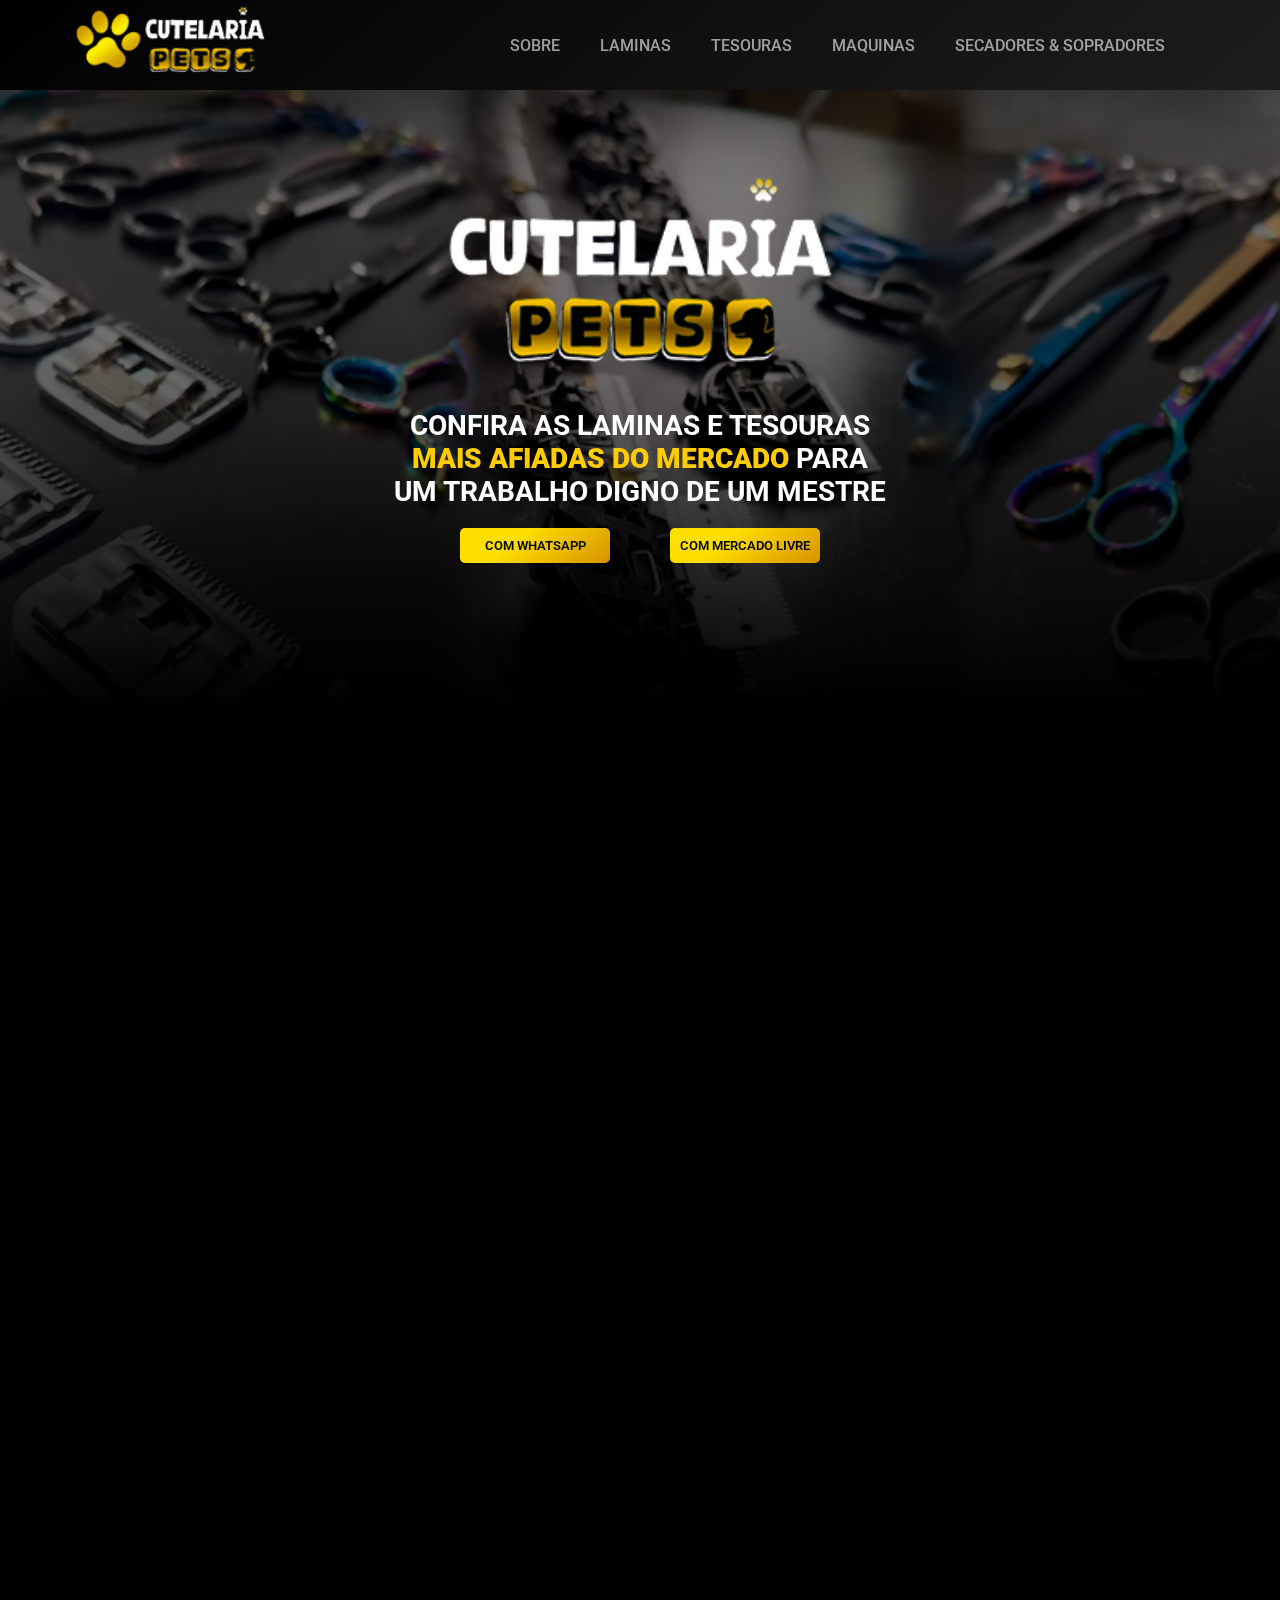
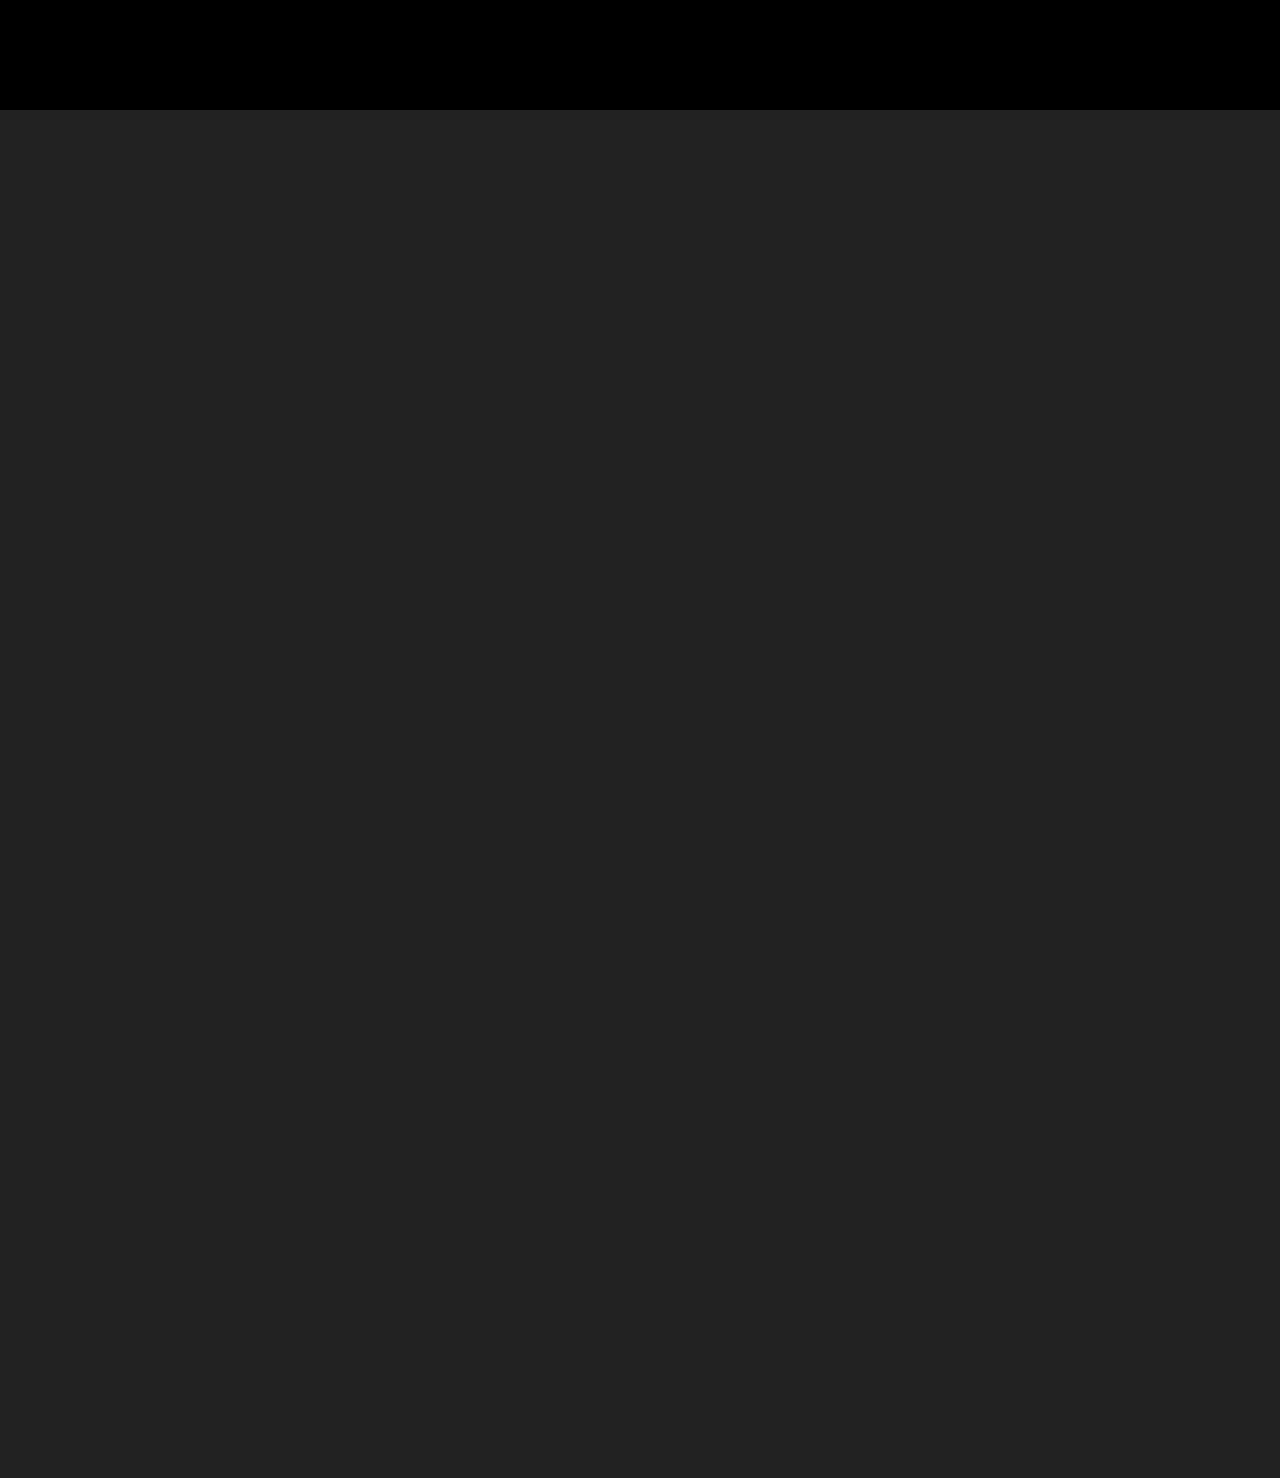
<file: index.html>
<!DOCTYPE html>
<html lang="en">

<head>
    <meta charset="UTF-8">
    <meta name="viewport" content="width=device-width, initial-scale=1.0">

    <link href="https://unpkg.com/aos@2.3.1/dist/aos.css" rel="stylesheet">

    <link rel="preconnect" href="https://fonts.googleapis.com">
    <link rel="preconnect" href="https://fonts.gstatic.com" crossorigin>
    <link
        href="https://fonts.googleapis.com/css2?family=Madimi+One&family=Poppins:ital,wght@0,100;0,200;0,300;0,400;0,500;0,600;0,700;0,800;0,900;1,100;1,200;1,300;1,400;1,500;1,600;1,700;1,800;1,900&family=Roboto:ital,wght@0,100;0,300;0,400;0,500;0,700;0,900;1,100;1,300;1,400;1,500;1,700;1,900&display=swap"
        rel="stylesheet">

    <link rel="preconnect" href="https://fonts.googleapis.com">
    <link rel="preconnect" href="https://fonts.gstatic.com" crossorigin>
    <link
        href="https://fonts.googleapis.com/css2?family=Lobster&family=Madimi+One&family=Pacifico&family=Poppins:ital,wght@0,100;0,200;0,300;0,400;0,500;0,600;0,700;0,800;0,900;1,100;1,200;1,300;1,400;1,500;1,600;1,700;1,800;1,900&display=swap"
        rel="stylesheet">

    <link rel="stylesheet" href="./styles.css">

    <link href='https://unpkg.com/boxicons@2.1.4/css/boxicons.min.css' rel='stylesheet'>

    <script src="https://unpkg.com/aos@2.3.1/dist/aos.js"></script>

    <link rel="icon" href="./images/logocm.png" type="image/png">

    <title>Cutelaria Modelo</title>
</head>

<body>



    <main class="General">

        <header id="myHeader" class="Header">
            <div class="divimgHeader">
                <img class="LogoIcon" src="./images/ModeloLogo3.png" alt="Logo-Tesoura-ilustration.png"
                    data-aos="fade-down" data-aos-duration="900">
            </div>

            <nav class="NavBar" data-aos="fade-down" data-aos-duration="900">
                <ul class="NavbarUl">

                    <a id="li1" class="Navli" href="./index.html">SOBRE</a>

                    <a id="li2" class="Navli" href="./Laminas.html">LAMINAS</a>

                    <a id="li3" class="Navli" href="./Tesouras.html">TESOURAS</a>

                    <a id="li4" class="Navli" href="./Maquinas.html">MAQUINAS</a>

                    <a id="li5" class="Navli" href="./SecadorESoprador.html">SECADORES & SOPRADORES</a>

                </ul>
            </nav>

            <div class="MenuHeader" onclick="move()">
                <i class='bx bx-menu MenuIcon'></i>
            </div>
        </header>

        <section class="Section1">

            <div class="divSec1">
                <img class="LogoCM" src="./images/logoImage.png" alt="Logo-imagem-png" data-aos="flip-left"
                    data-aos-delay="400" data-aos-duration="1500">


                <h3 class="h3Sec1" data-aos="zoom-out" data-aos-delay="600" data-aos-duration="1000">CONFIRA AS LAMINAS
                    E TESOURAS
                    <b>MAIS AFIADAS DO MERCADO</b> PARA UM TRABALHO DIGNO DE UM MESTRE
                </h3>

                <div class="divButtonSec1" data-aos="fade-down" data-aos-delay="600" data-aos-duration="600">
                    <button class="ButtonW">COM WHATSAPP</button>
                    <button class="ButtonM">COM MERCADO LIVRE</button>
                </div>

            </div>

        </section>

        <section class="Section2">

            <main class="Main1Sec2">

                <div class="Span1Sec2">
                    <h1 data-aos="flip-up" data-aos-delay="100" data-aos-duration="500" class="TitleSec2">Sobre
                        <b>Nós</b>
                    </h1>

                    <p class="TextSex2" data-aos="fade-down" data-aos-delay="200" data-aos-duration="900">
                        Especializamo-nos no segmento pet, com afiação de lâminas e tesouras, além de oferecer
                        assistência completa para todo o material do centro estético pet, incluindo máquinas de tosa,
                        sopradores, secadores e muito mais. Nosso compromisso é proporcionar um serviço de excelência
                        que garanta segurança e eficiência tanto para os profissionais quanto para os pets</p>

                    <div class="FadeButton" data-aos="fade-down" data-aos-delay="400" data-aos-duration="900">
                        <button class="ButtonW">Entre em Contato</button>
                    </div>
                </div>

                <div class="Span2Sec2">
                    <h3 class="TitleHorario" data-aos="flip-left" data-aos-delay="600" data-aos-duration="500">Horário
                        de funcionamento</h3>

                    <div class="DivHorario">
                        <p class="DaySec2" data-aos="fade-right" data-aos-delay="800" data-aos-duration="500">
                            <b>Segunda</b> 8:00 - 17:00
                        </p>
                        <p class="DaySec2" data-aos="fade-right" data-aos-delay="900" data-aos-duration="500">
                            <b>Terça</b> 8:00 - 17:00
                        </p>
                        <p class="DaySec2" data-aos="fade-right" data-aos-delay="1000" data-aos-duration="500">
                            <b>Quarta</b> 8:00 - 17:00
                        </p>
                        <p class="DaySec2" data-aos="fade-right" data-aos-delay="1100" data-aos-duration="500">
                            <b>Quinta</b> 8:00 - 17:00
                        </p>
                        <p class="DaySec2" data-aos="fade-right" data-aos-delay="1200" data-aos-duration="500">
                            <b>Sexta</b> 8:00 - 17:00
                        </p>
                    </div>
                </div>

                <img data-aos="zoom-out" data-aos-delay="900" data-aos-duration="1500" class="GoldIcon2Sec2"
                    src="./images/ExampleImages/DogLogo.png" alt="Logo-Art-Dog-png">

            </main>

            <main class="Main2Sec2">
                <div class="ContainerMissions">
                    <div class="DivMissions" data-aos="flip-left" data-aos-delay="200" data-aos-duration="700">
                        <img class="IconsMissions" src="./images/Icons/IconMission.png" alt="icon-mission-example-png">

                        <h1 class="TitleMissions" data-aos="fade-down" data-aos-delay="400" data-aos-duration="700">
                            NOSSA MISSÃO</h1>

                        <p class="TextMissions" data-aos="fade-down" data-aos-delay="600" data-aos-duration="700">
                            Oferecer o melhor atendimento aos nossos clientes, com qualidade,
                            eficiência e confiabilidade proporcionando a segurança dos nossos produtos e serviços</p>
                    </div>

                    <div class="DivMissions" data-aos="flip-left" data-aos-delay="500" data-aos-duration="700">
                        <img class="IconsMissions" src="./images/Icons/IconVision.png" alt="icon-vision-example-png">

                        <h1 class="TitleMissions" data-aos="fade-down" data-aos-delay="700" data-aos-duration="700">
                            NOSSA VISÃO</h1>

                        <p class="TextMissions" data-aos="fade-down" data-aos-delay="900" data-aos-duration="700">Obter
                            dos nossos clientes, fornecedores e parceiros o reconhecimento
                            pela excelência das atividades exercidas, através do nosso desenvolvimento e do processo de
                            melhoria contínua</p>
                    </div>

                    <div class="DivMissions" data-aos="flip-left" data-aos-delay="750" data-aos-duration="700">
                        <img class="IconsMissions" src="./images/Icons/IconValues.png" alt="icon-values-example-png">

                        <h1 class="TitleMissions" data-aos="fade-down" data-aos-delay="900" data-aos-duration="700">
                            NOSSOS VALORES</h1>

                        <p class="TextMissions" data-aos="fade-down" data-aos-delay="1100" data-aos-duration="700">
                            Transparência, honesitidade, qualidade, ética, respeito e
                            responsabilidade junto aos nossos clientes e fornecedores buscando sempre atender as
                            necessidades dos nossos clientes</p>
                    </div>
                </div>

                <h1 class="TitleService" data-aos="zoom-in" data-aos-delay="200" data-aos-duration="700">Serviços</h1>

                <div class="ContainerServices">
                    <div class="DivService">
                        <img class="IconService" src="./images/Icons/IconService.png"
                            alt="Icon-Service-Sharpening-Example-png" data-aos="flip-left" data-aos-delay="300"
                            data-aos-duration="700">
                        <div class="ServiceTexts">
                            <h2 class="H2Service" data-aos="fade-right" data-aos-delay="400" data-aos-duration="700">
                                AFIAÇÃO</h2>
                            <p class="TextService" data-aos="fade-right" data-aos-delay="600" data-aos-duration="700">
                                Envolve restaurar o fio de corte das Lâminas e tesouras usadas,
                                garantindo cortes precisos e eficientes, melhor desempenho e maior durabilidade dos
                                instrumentos</p>
                        </div>
                    </div>

                    <div class="DivService">
                        <img class="IconService" src="./images/Icons/IconService2.png"
                            alt="Icon-Service-Maintenance-Example-png" data-aos="flip-left" data-aos-delay="500"
                            data-aos-duration="700">
                        <div class="ServiceTexts">
                            <h2 class="H2Service" data-aos="fade-right" data-aos-delay="600" data-aos-duration="700">
                                MANUTENÇÃO</h2>
                            <p class="TextService" data-aos="fade-right" data-aos-delay="800" data-aos-duration="700">Em
                                Secadores, Sopradores, Maquinas de Secar e Máquinas de Tosa envolve a limpeza,
                                reparo e ajustes desses equipamentos usados no cuidado animal, garantindo seu
                                funcionamento eficiente, segurança e prolongando sua vida útil</p>
                        </div>
                    </div>

                    <div class="DivService">
                        <img class="IconService" src="./images/Icons/IconService3.png"
                            alt="Icon-Service-Transport-Example-png" 7 data-aos="flip-left" data-aos-delay="700"
                            data-aos-duration="700">
                        <div class="ServiceTexts">
                            <h2 class="H2Service" data-aos="fade-right" data-aos-delay="800" data-aos-duration="700">
                                TRANSPORTE</h2>
                            <p class="TextService" data-aos="fade-right" data-aos-delay="1000" data-aos-duration="700">
                                Oferecemos serviços de translado, incluindo coleta e entrega dos equipamentos. Além
                                dessa conveniência, disponibilizamos equipamentos para empréstimo, garantindo que suas
                                atividades não sejam interrompidas</p>
                        </div>
                    </div>
                </div>
            </main>

            <div class="Main3Sec2">

                <div class="BoxTitles">
                    <h2 class="TitleRedes" data-aos="fade-right" data-aos-delay="200" data-aos-duration="700">Conecte-se Conosco!</h2>

                    <div class="RedeIcons">
                        <div class="IconDiv" data-aos="fade-right" data-aos-delay="500" data-aos-duration="700">
                            <i class='bx bxl-instagram IconRede' ></i>
                        </div>

                        <div class="IconDiv" data-aos="fade-right" data-aos-delay="700" data-aos-duration="700">
                            <i class='bx bxl-whatsapp IconRede' ></i>
                        </div>
                    </div>
                </div>

                <div class="DivMapLocal" data-aos="fade-down" data-aos-delay="900" data-aos-duration="700">

                    <iframe class="MapLocal"
                        src="https://www.google.com/maps/embed?pb=!1m14!1m8!1m3!1d3328.700624411653!2d-34.859714161971205!3d-7.181982433688349!3m2!1i1024!2i768!4f13.1!3m3!1m2!1s0x7acc3bbd2abfedf%3A0x3c5c08c0dcc5d14e!2sCutelaria%20Modelo!5e0!3m2!1spt-BR!2sbr!4v1723815168733!5m2!1spt-BR!2sbr"
                        width="600" height="450" style="border:0;" allowfullscreen="" loading="lazy"
                        referrerpolicy="no-referrer-when-downgrade"></iframe>

                </div>
            </div>


        </section>

    </main>

    <script src="./scriptAOS.js" async></script>
</body>

<script src="./scriptsLM.js" async></script>

</html>
</file>
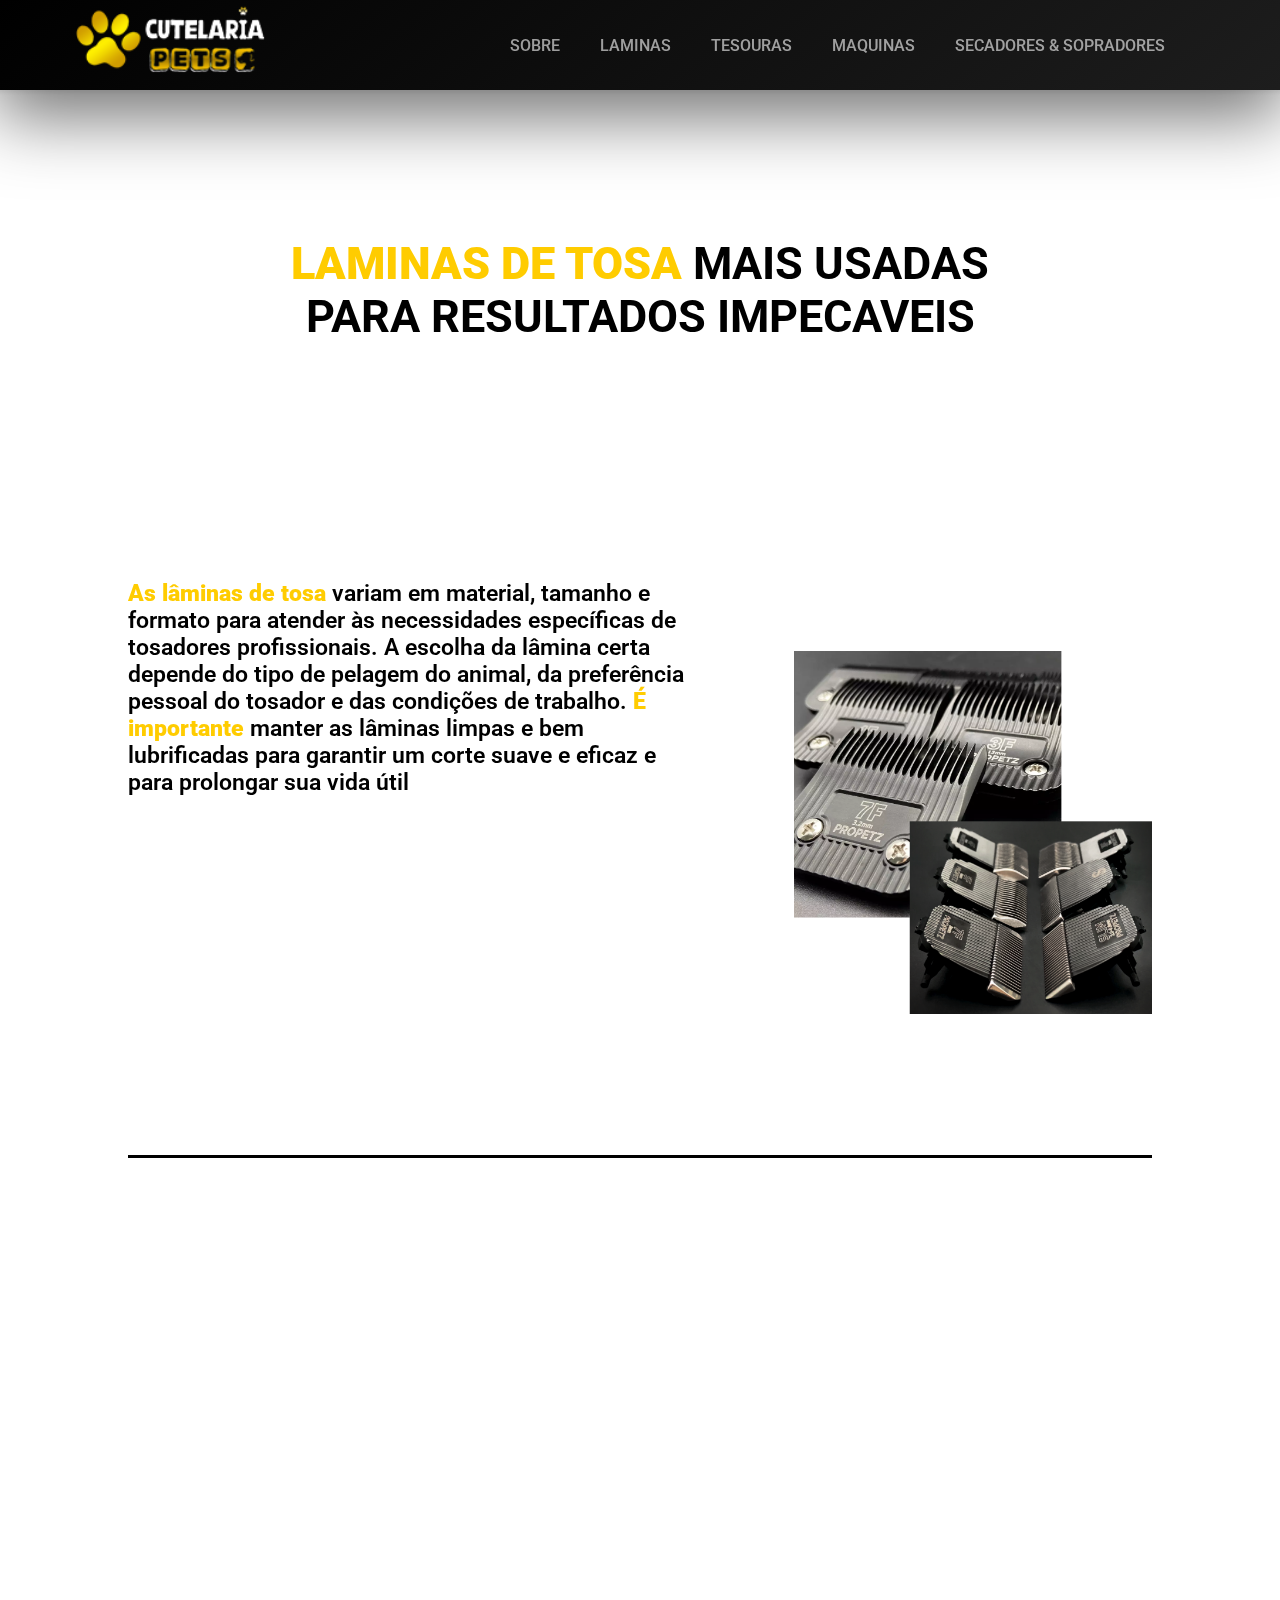
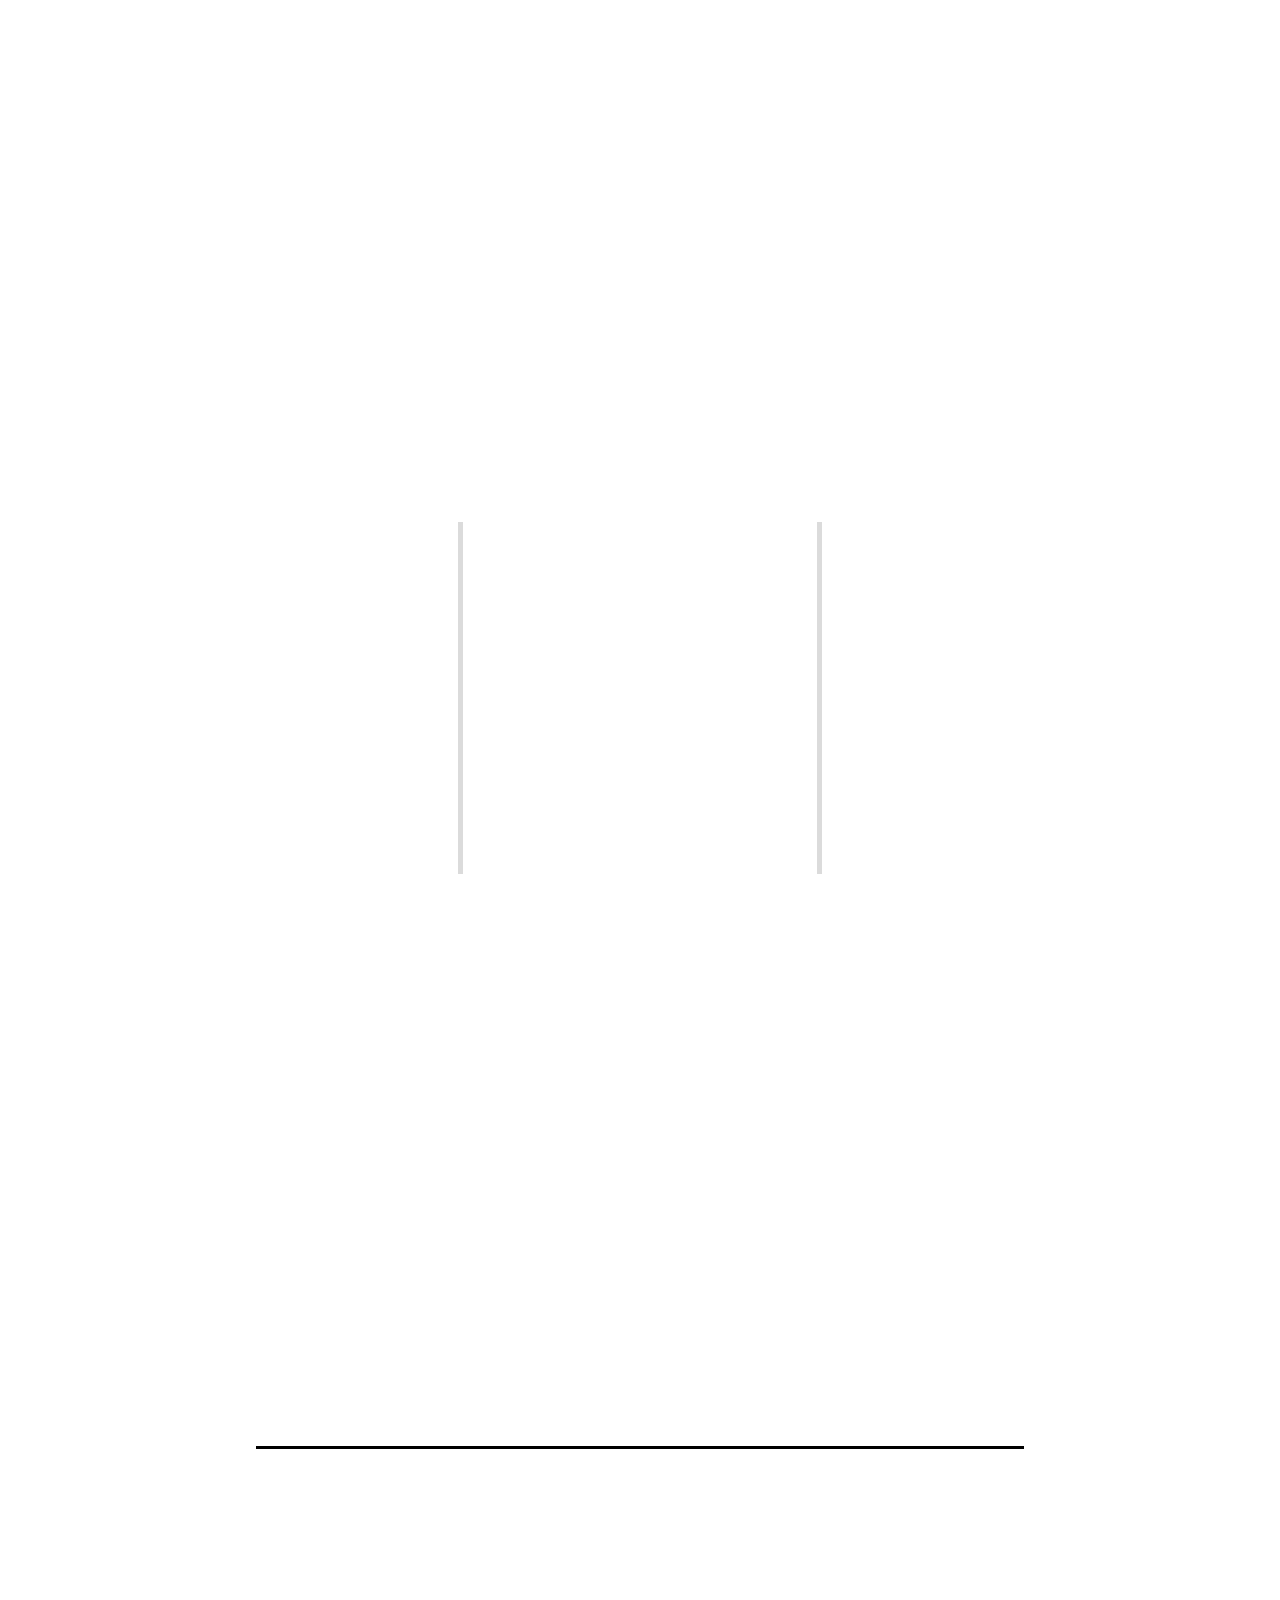
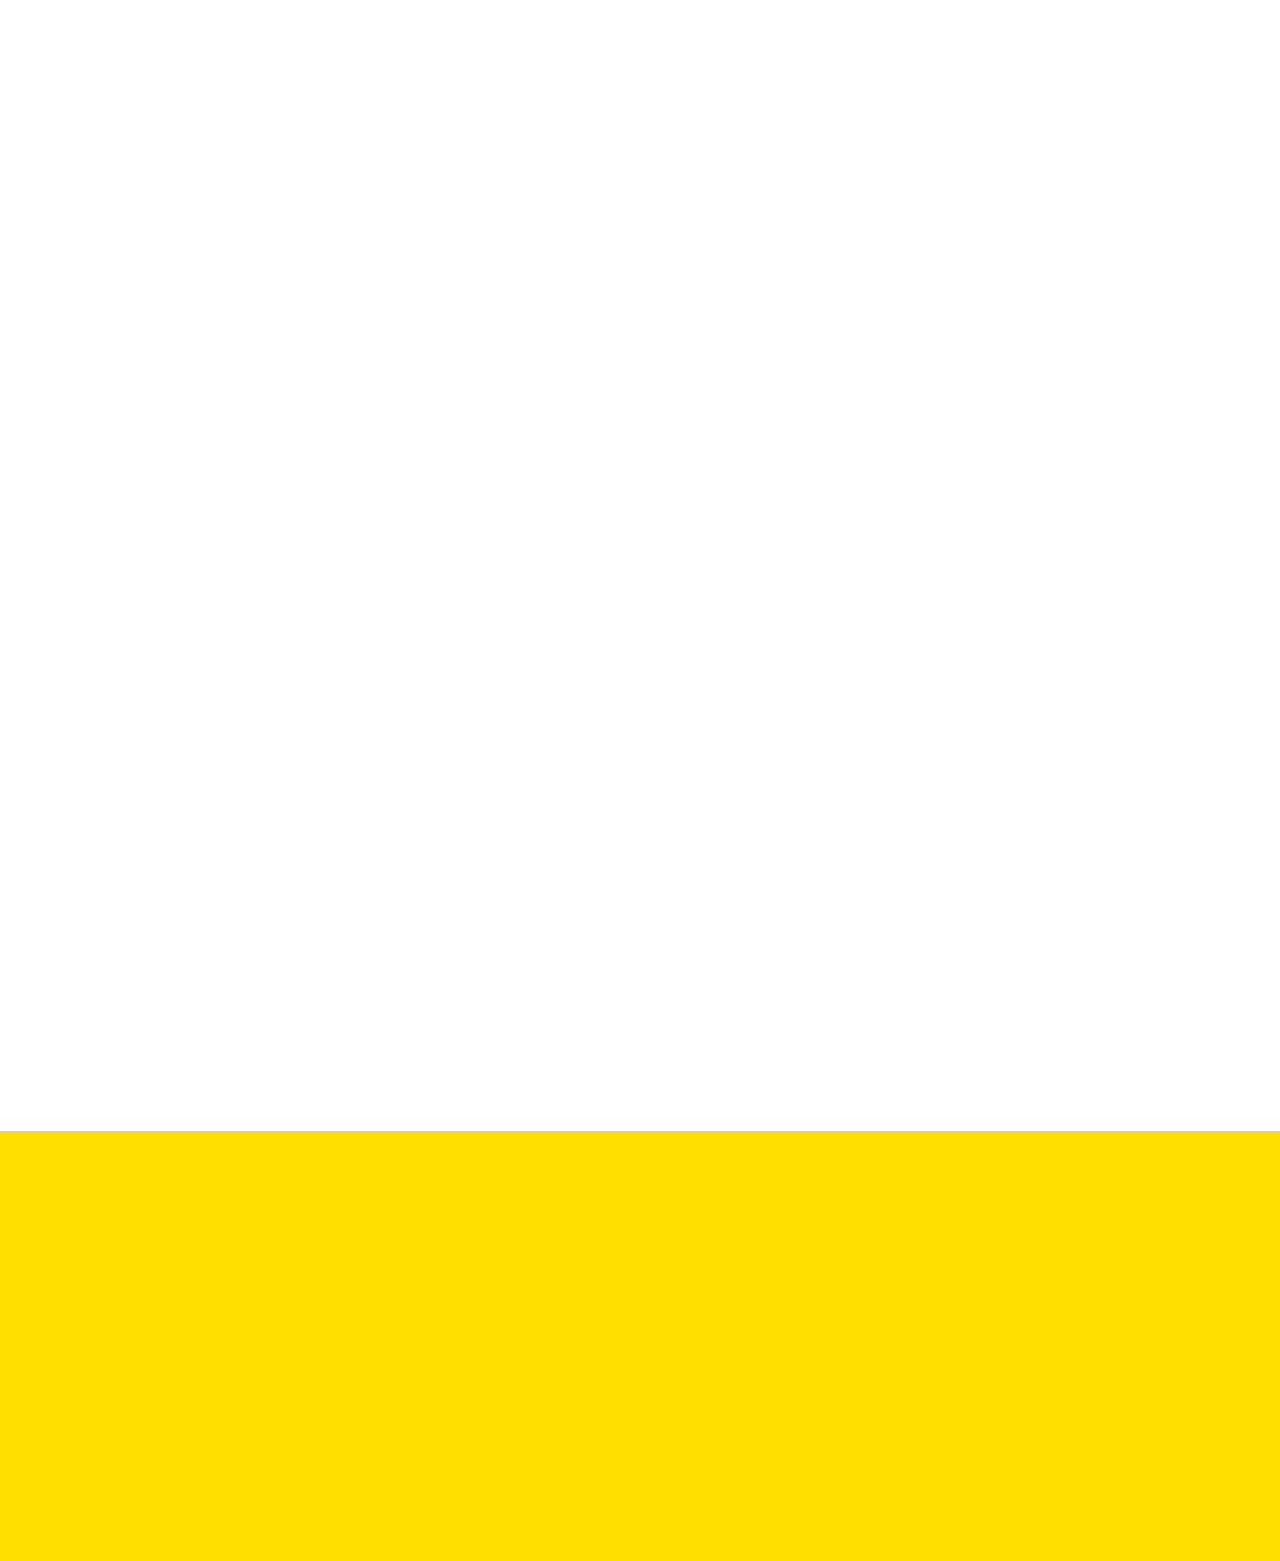
<file: Laminas.html>
<!DOCTYPE html>
<html lang="en">

<head>
    <meta charset="UTF-8">
    <meta name="viewport" content="width=device-width, initial-scale=1.0">

    <link href="https://unpkg.com/aos@2.3.1/dist/aos.css" rel="stylesheet">

    <link rel="preconnect" href="https://fonts.googleapis.com">
    <link rel="preconnect" href="https://fonts.gstatic.com" crossorigin>
    <link
        href="https://fonts.googleapis.com/css2?family=Madimi+One&family=Poppins:ital,wght@0,100;0,200;0,300;0,400;0,500;0,600;0,700;0,800;0,900;1,100;1,200;1,300;1,400;1,500;1,600;1,700;1,800;1,900&family=Roboto:ital,wght@0,100;0,300;0,400;0,500;0,700;0,900;1,100;1,300;1,400;1,500;1,700;1,900&display=swap"
        rel="stylesheet">

    <link rel="preconnect" href="https://fonts.googleapis.com">
    <link rel="preconnect" href="https://fonts.gstatic.com" crossorigin>
    <link
        href="https://fonts.googleapis.com/css2?family=Lobster&family=Madimi+One&family=Pacifico&family=Poppins:ital,wght@0,100;0,200;0,300;0,400;0,500;0,600;0,700;0,800;0,900;1,100;1,200;1,300;1,400;1,500;1,600;1,700;1,800;1,900&display=swap"
        rel="stylesheet">

    <link rel="stylesheet" href="./styles.css">

    <link href='https://unpkg.com/boxicons@2.1.4/css/boxicons.min.css' rel='stylesheet'>

    <script src="https://unpkg.com/aos@2.3.1/dist/aos.js"></script>

    <link rel="icon" href="./images/logocm.png" type="image/png">

    <title>Cutelaria Modelo</title>
</head>

<body>



    <main class="General">

        <header id="myHeader" class="Header">
            <div class="divimgHeader">
                <img class="LogoIcon" src="./images/ModeloLogo3.png" alt="Logo-Tesoura-ilustration.png" loading="lazy"
                    data-aos="fade-down" data-aos-duration="900">
            </div>

            <nav class="NavBar" data-aos="fade-down" data-aos-duration="900">
                <ul class="NavbarUl">

                    <a id="li1" class="Navli" href="./index.html">SOBRE</a>

                    <a id="li2" class="Navli" href="./Laminas.html">LAMINAS</a>

                    <a id="li3" class="Navli" href="./Tesouras.html">TESOURAS</a>

                    <a id="li4" class="Navli" href="./Maquinas.html">MAQUINAS</a>

                    <a id="li5" class="Navli" href="./SecadorESoprador.html">SECADORES & SOPRADORES</a>

                </ul>
            </nav>

            <div class="MenuHeader" onclick="move()">
                <i class='bx bx-menu MenuIcon'></i>
            </div>
        </header>

        <div class="BlurLaminas">

            <div class="BladesTabel">

                <p class="CloseSL" onclick="hiddenBlades()">X</p>

                <div class="DivSelected">
                    <div class="BladeSL1">
                        <div class="ContainerBladeSL">
                            <div class="divSLname">
                                <p class="SLname">LÂMINA 10</p>
                            </div>

                            <div class="divSLprice">
                                <p class="SLprice">R$ 230 - 280</p>
                            </div>

                            <img class="BladeimgSelected" src="./images/Laminas&Tesouras/Andis/LM10.png"
                                alt="Blade-image-png">
                        </div>

                        <div class="SLButtons">
                            <div class="ButtonLink"> <img class="Linkimg" src="./images/Icons/IconMercadoLivre.png"
                                    alt="">
                            </div>
                            <div class="ButtonLink"> <img class="Linkimg" src="./images/Icons/IconWhatsapp.png" alt="">
                            </div>
                        </div>
                    </div>

                    <div class="BladeSL2">
                        <p class="SLbladeinfo" id="info1"><b class="bBlack">Altura do Corte:</b> corta o pêlo a uma altura
                            aproximadamente 1,5 mm</p>

                        <p class="SLbladeinfo" id="info2"><b class="bBlack">Uso Comum:</b> Usada para garantir um corte curto e
                            higiênico nessas áreas sensíveis, ao redor
                            das patas, evitando acúmulo de sujeira e detritos e ao redor do focinho e orelhas</p>

                        <p class="SLbladeinfo" id="info3"><b class="bBlack">Compatibilidade:</b> Compativel com máquinas de tosa
                            padrão, como as fabricadas pela Andis,
                            Oster, Wahl, e outras marcas populares</p>
                    </div>
                </div>

                <div class="ListBlades">

                    

                </div>

            </div>

        </div>

        <section class="Section3">

            <header class="HeaderSec3">

                <h2 class="TitleSec3" data-aos="fade-down" data-aos-duration="600"><b>LAMINAS DE
                        TOSA</b> MAIS USADAS PARA RESULTADOS IMPECAVEIS</h2>


            </header>

            <span class="TextCenterSec3">
                <div class="PsCenterTexts">

                    <p class="pCenterSec3" data-aos="fade-right" data-aos-delay="200" data-aos-duration="700"><b>As
                            lâminas
                            de tosa</b> variam em material, tamanho e formato para atender às
                        necessidades específicas de tosadores profissionais. A escolha da lâmina certa depende do tipo
                        de
                        pelagem do animal, da preferência pessoal do tosador e das condições de trabalho. <b>É
                            importante</b>
                        manter as lâminas limpas e bem lubrificadas para garantir um corte suave e eficaz e para
                        prolongar
                        sua vida útil</p>

                    <p class="pCenterSec3" data-aos="fade-right" data-aos-delay="300" data-aos-duration="700"><b>A
                            numeração nas lâminas</b> de tosa indicam a altura do corte, ou seja, a quantidade de pelo
                        que será
                        deixada após a tosa. Cada número corresponde a uma <b>altura de corte específica.</b> Várias
                        marcas
                        fabricam lâminas de tosa, e enquanto a numeração pode ser semelhante entre elas, a qualidade,
                        durabilidade e características específicas podem variar.</p>

                </div>

                <img class="ImageExampleSex3" src="./images/ExampleImages/LaminasExamples3.png"
                    alt="Imagen-Laminas-Exemplo-png" data-aos="zoom-in" data-aos-delay="400" data-aos-duration="700">


            </span>

            <div class="DivSec3">
                <h1 class="TitleMarks" data-aos="fade-down" data-aos-delay="300" data-aos-duration="600">MARCAS
                    POPULARES</h1>

                <div class="BladeMarks" data-aos="fade-right" data-aos-delay="300" data-aos-duration="600">
                    <div class="DivMark">
                        <div class="DivBladeImage">
                            <img class="LogoMark" src="./images/Laminas&Tesouras/Propetz/LogoPropetz.png"
                                alt="marca-da-lamina-png">
                        </div>

                        <img class="LogoMark1" src="./images/Laminas&Tesouras/Propetz/LogoPropetz.png"
                            alt="marca-da-lamina-png">
                        <p class="TextMark">Conhecida pela durabilidade e qualidade de suas lâminas. Feitas em Aço
                            inoxidável tratado com Tecnologia de resfriamento, fácil manutenção.</p>
                    </div>

                    <div class="DivMark">
                        <div class="DivBladeImage">
                            <img class="LogoMark" src="./images/Laminas&Tesouras/Andis/LogoAndis.png"
                                alt="marca-da-lamina-png">
                        </div>

                        <img class="LogoMark1" src="./images/Laminas&Tesouras/Andis/LogoAndis.png"
                            alt="marca-da-lamina-png">
                        <p class="TextMark">Conhecida pela durabilidade e qualidade de suas lâminas. Feitas em Aço
                            inoxidável tratado com Tecnologia de resfriamento, fácil manutenção.</p>
                    </div>

                    <div class="DivMark DivMarkOn">
                        <div class="DivBladeImage">
                            <img class="LogoMark1" src="./images/Laminas&Tesouras/Oster/LogoOster.png"
                                alt="marca-da-lamina-png">
                        </div>

                        <img class="LogoMark1" src="./images/Laminas&Tesouras/Oster/LogoOster.png"
                            alt="marca-da-lamina-png">
                        <p class="TextMark">Uma das marcas mais tradicionais no mercado de lâminas de tosa. Feitas de
                            Aço carbono endurecido com Alta precisão, facil troca de lâminas</p>
                    </div>

                    <div class="DivMark">
                        <div class="DivBladeImage">
                            <img class="LogoMark" src="./images/Laminas&Tesouras/Wahl/LogoWahl.png" alt="">
                        </div>

                        <img class="LogoMark1" src="./images/Laminas&Tesouras/Wahl/LogoWahl.png" alt="">
                        <p class="TextMark">Popular tanto entre profissionais quanto para uso doméstico. Feitas com Aço
                            de alta precisão com versatilidade, lâminas autoafiáveis.</p>
                    </div>

                    <div class="DivMark">
                        <div class="DivBladeImage">
                            <img class="LogoMark" src="./images/Laminas&Tesouras/Precision/LogoPrecision.png"
                                alt="marca-da-lamina-png">
                        </div>

                        <img class="LogoMark1" src="./images/Laminas&Tesouras/Precision/LogoPrecision.png"
                            alt="marca-da-lamina-png">
                        <p class="TextMark">Conhecida pela durabilidade e qualidade de suas lâminas. Feitas em Aço
                            inoxidável tratado com Tecnologia de resfriamento, fácil manutenção.</p>
                    </div>
                </div>

                <h1 class="TitleMaterial" data-aos="fade-down" data-aos-delay="300" data-aos-duration="600">MATERIAS DAS
                    LAMINAS</h1>

                <div class="BladeMaterial">
                    <div class="ContainerBladeIF">
                        <img class="BladeExample" data-aos="flip-right" data-aos-delay="300" data-aos-duration="600"
                            src="./images/ExampleImages/LaminadeAço.png" alt="Example-Material-Blade-png">

                        <p class="MaterialDescription" data-aos="fade-down" data-aos-delay="200"
                            data-aos-duration="700"><b>Aço Inoxidavel</b>, Resistente à ferrugem e facil de manter.
                            Ideal
                            para uso
                            prolongado e em ambientes úmidos</p>
                    </div>

                    <div class="ContainerBladeIF">
                        <img class="BladeExample" data-aos="flip-right" data-aos-delay="500" data-aos-duration="600"
                            src="./images/ExampleImages/LaminadeCarbono.png" alt="Example-Material-Blade-png">

                        <p class="MaterialDescription" data-aos="fade-down" data-aos-delay="400"
                            data-aos-duration="700"><b>Aço Carbono</b>, conhecido por sua durabilidade e capacidade
                            de
                            manter o fio por mais tempo, embora seja mais susvetível</p>
                    </div>

                    <div class="ContainerBladeIF">
                        <img class="BladeExample" data-aos="flip-right" data-aos-delay="700" data-aos-duration="600"
                            src="./images/ExampleImages/LaminadeCeramica.png" alt="Example-Material-Blade-png">

                        <p class="MaterialDescription" data-aos="fade-down" data-aos-delay="600"
                            data-aos-duration="700"><b>Cerâmica</b>, mantém-se afiada por mais tempo e aquece menos,
                            mas é
                            frágil e pode quebrar com mais facilidade</p>
                    </div>
                </div>
            </div>


            <main class="carousel">

                <div data-aos="fade-right">
                    <div class="bladeContainer" id="Acabamento">

                        <img class="Bladeimage" src="./images/iconLMGold.png" alt="Andis-Example-Image-png">

                        <p class="BladeName">TOSA DE ACABAMENTO</p>
                        <p class="BladeDescription">Estas são projetadas para cortes finos e detalhados, como contornos
                            de rosto, patas e outras áreas delicadas
                        </p>
                    </div>
                </div>


                <div data-aos="fade-right" data-aos-delay="100">
                    <div class="bladeContainer" id="Desbaste">

                        <img class="Bladeimage" src="./images/iconLMGold.png" alt="Andis-Example-Image-png">

                        <p class="BladeName">TOSA DE DESBASTE</p>
                        <p class="BladeDescription">São usadas para remover grandes quantidades de pelo rapidamente,
                            geralmente para preparar o animal para um corte mais refinado
                        </p>
                    </div>
                </div>


                <div data-aos="fade-right" data-aos-delay="300">
                    <div class="bladeContainer" id="Ajuste">

                        <img class="Bladeimage" src="./images/iconLMGold.png" alt="Andis-Example-Image-png">

                        <p class="BladeName">TOSA DE AJUSTE</p>
                        <p class="BladeDescription">Estas são projetadas para cortar áreas pequenas e difíceis de
                            alcançar, como entre os dedos dos pés
                        </p>
                    </div>
                </div>


                <div data-aos="fade-right" data-aos-delay="500">
                    <div class="bladeContainer" id="AcabamentoHigienica">

                        <img class="Bladeimage" src="./images/iconLMGold.png" alt="Andis-Example-Image-png">

                        <p class="BladeName">TOSA DE ACABAMENTO HIGIÊNICA</p>
                        <p class="BladeDescription">São usadas para cortes que enfatizam a higiene e a saúde do animal,
                            como cortes que mantêm a pele fresca e limpa
                        </p>
                    </div>
                </div>

                <div data-aos="fade-right" data-aos-delay="700">
                    <div class="bladeContainer" id="DesbasteHigienica">

                        <img class="Bladeimage" src="./images/iconLMGold.png" alt="Andis-Example-Image-png">

                        <p class="BladeName">TOSA DE DESBASTE HIGIÊNICA</p>
                        <p class="BladeDescription">São usadas para cortar pelos mais longos em áreas que requerem
                            higiene, como ao redor dos olhos e das orelhas
                        </p>
                    </div>
                </div>


            </main>

            <span class="TextDownSex3">

                <h2 class="h2DownSec3" data-aos="fade-down" data-aos-duration="800">Vantagens das
                    Lâminas de Tosa: Metal vs. Cerâmica</h2>

                <p class="pDownSec3" data-aos="fade-down" data-aos-duration="800" data-aos-delay="100">Ambos os tipos de
                    lâminas têm suas vantagens e são escolhidos com base nas
                    preferências pessoais do tosador, no tipo de animal que está sendo tosado e nas características da
                    pelagem. <b>É importante</b> cuidar adequadamente das lâminas, independentemente do material, para
                    garantir
                    um desempenho consistente e prolongar sua vida útil</p>

            </span>

            <div class="SpanCompareSec3">

                <span class="MaterialSec3" data-aos="fade-down" data-aos-delay="250" data-aos-duration="1000">
                    <h2 class="TitleMaterial1">Laminas de Metal</h2>

                    <ul class="TextsList1">
                        <li class="liLM"><b>Robustas e Duráveis:</b> Feitas de aço inoxidável ou ligas metálicas,
                            proporcionam uma alta
                            resistência e durabilidade.</li>
                        <li class="liLM"><b>Alta Qualidade de Afiação:</b> Oferecem cortes precisos e suaves devido à
                            sua qualidade de
                            afiação.</li>
                        <li class="liLM"><b>Disponibilidade:</b> São amplamente disponíveis e oferecem uma variedade de
                            opções para
                            diferentes necessidades de tosa.</li>
                        <li class="liLM"><b>Custo-Efetivas:</b> Geralmente são mais acessíveis do que as lâminas de
                            cerâmica, tornando-as uma
                            opção econômica para tosadores profissionais e amadores.</li>
                    </ul>
                </span>

                <span class="MaterialSec3" data-aos="fade-down" data-aos-delay="600" data-aos-duration="1000">
                    <h2 class="TitleMaterial2">Laminas de Ceramica</h2>

                    <ul class="TextsList2">
                        <li class="liLC"><b>Leveza:</b> São mais leves do que as lâminas de metal, o que reduz a fadiga
                            durante a tosa
                            prolongada.</li>
                        <li class="liLC"><b>Resistência ao Calor:</b> Têm uma capacidade maior de dissipar o calor,
                            minimizando o risco de
                            queimar o animal durante a tosa.</li>
                        <li class="liLC"><b>Hipoalergênicas:</b> Por não serem porosas, são menos propensas a acumular
                            bactérias e causar
                            irritações na pele do animal, sendo adequadas para animais com pele sensível.</li>
                        <li class="liLC"><b>Durabilidade da Afiação:</b> Tendem a manter sua afiação por mais tempo do
                            que as lâminas de
                            metal, reduzindo a necessidade de afiação frequente.</li>
                    </ul>
                </span>


            </div>

            <div class="AreaCare">

                <div class="DivsCare">
                    <div class="ContainerCare" data-aos="fade-right" data-aos-delay="300" data-aos-duration="900">
                        <img class="CareIcon" src="./images/Icons/IconMN1.png" alt="icon-Care-png">

                        <p class="CareTitle">Limpeza Regular:</p>
                        <p class="CareText">Use Uma escova macia para remover pelos das laminas após cada uso</p>
                    </div>

                    <div class="ContainerCare" data-aos="fade-right" data-aos-delay="400" data-aos-duration="900">
                        <img class="CareIcon" src="./images/Icons/IconMN2.png" alt="icon-Care-png">

                        <p class="CareTitle">Lubrificação:</p>
                        <p class="CareText">Aplique óleo específico para lâminas após cada uso para manter a suavidade
                            no corte e prolongar a vida útil</p>
                    </div>

                    <div class="ContainerCare" data-aos="fade-right" data-aos-delay="500" data-aos-duration="900">
                        <img class="CareIcon" src="./images/Icons/IconMN3.png" alt="icon-Care-png">

                        <p class="CareTitle">Armazenamento:</p>
                        <p class="CareText">Guarde as lâminas em local seco e seguro, evitando quedas e expoxição à
                            umidade</p>
                    </div>
                </div>
            </div>


        </section>

    </main>

    <script src="./scriptAOS.js" async></script>
</body>

<script src="./scriptsLM.js" async></script>

</html>
</file>
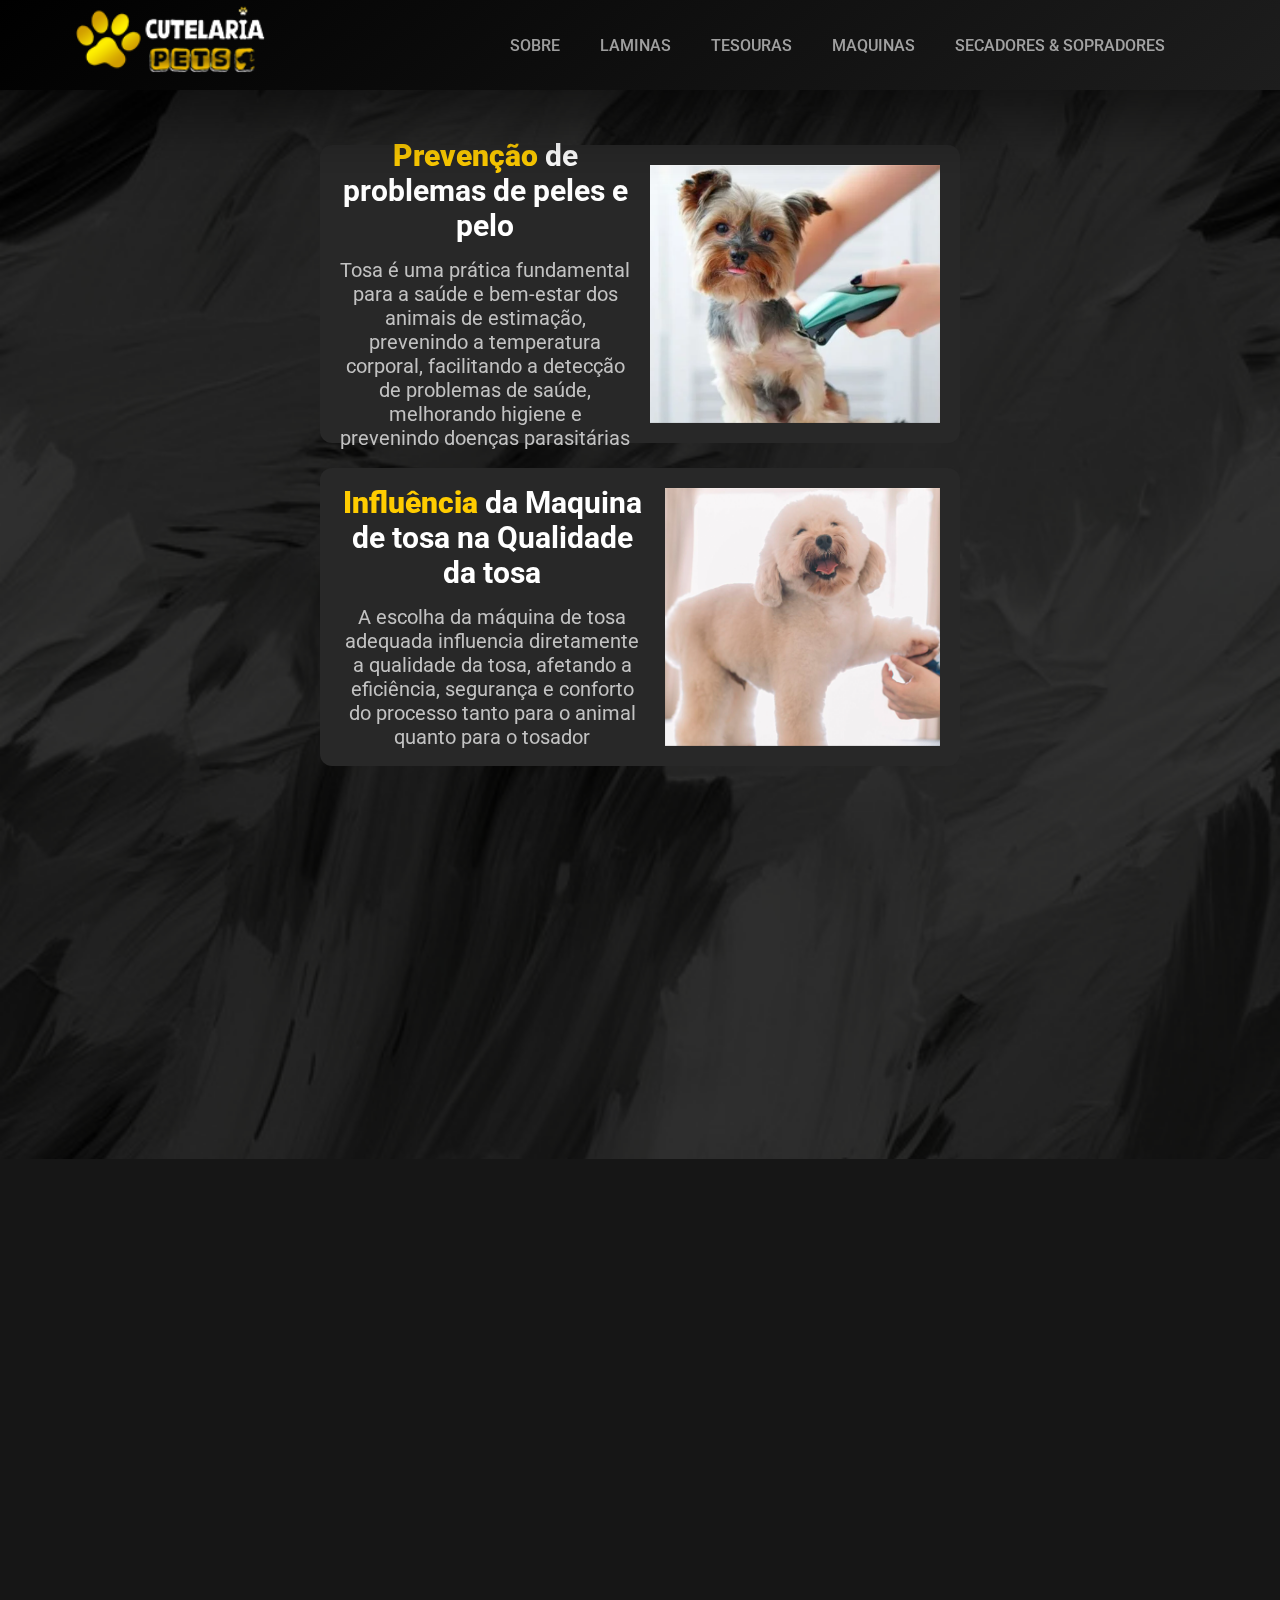
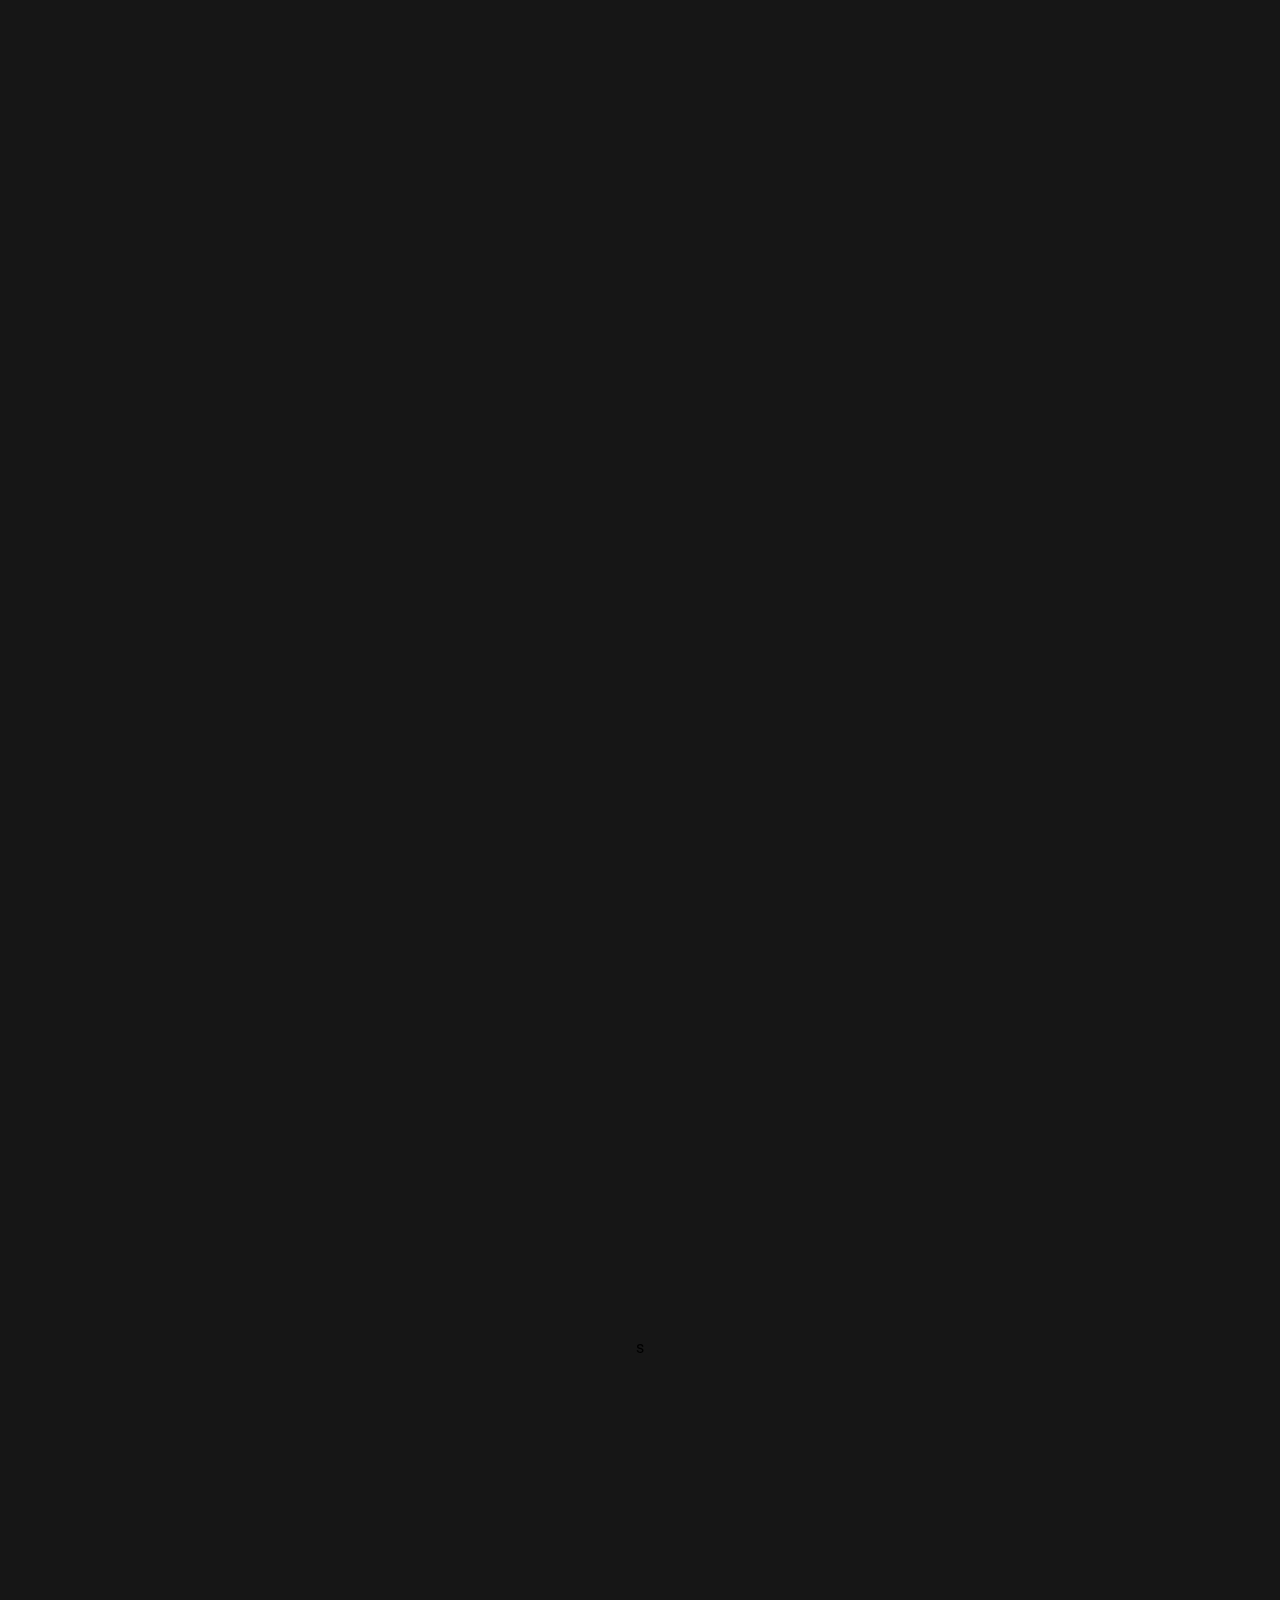
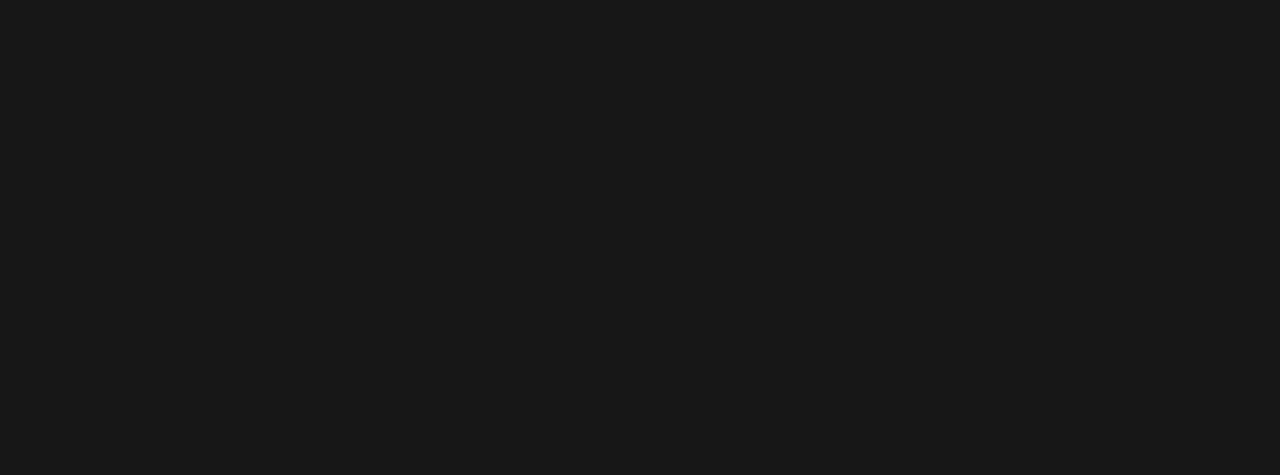
<file: Maquinas.html>
<!DOCTYPE html>
<html lang="en">

<head>
    <meta charset="UTF-8">
    <meta name="viewport" content="width=device-width, initial-scale=1.0">

    <link href="https://unpkg.com/aos@2.3.1/dist/aos.css" rel="stylesheet">

    <link rel="preconnect" href="https://fonts.googleapis.com">
    <link rel="preconnect" href="https://fonts.gstatic.com" crossorigin>
    <link
        href="https://fonts.googleapis.com/css2?family=Madimi+One&family=Poppins:ital,wght@0,100;0,200;0,300;0,400;0,500;0,600;0,700;0,800;0,900;1,100;1,200;1,300;1,400;1,500;1,600;1,700;1,800;1,900&family=Roboto:ital,wght@0,100;0,300;0,400;0,500;0,700;0,900;1,100;1,300;1,400;1,500;1,700;1,900&display=swap"
        rel="stylesheet">

    <link rel="preconnect" href="https://fonts.googleapis.com">
    <link rel="preconnect" href="https://fonts.gstatic.com" crossorigin>
    <link
        href="https://fonts.googleapis.com/css2?family=Lobster&family=Madimi+One&family=Pacifico&family=Poppins:ital,wght@0,100;0,200;0,300;0,400;0,500;0,600;0,700;0,800;0,900;1,100;1,200;1,300;1,400;1,500;1,600;1,700;1,800;1,900&display=swap"
        rel="stylesheet">

    <link rel="stylesheet" href="./styles.css">

    <link href='https://unpkg.com/boxicons@2.1.4/css/boxicons.min.css' rel='stylesheet'>

    <script src="https://unpkg.com/aos@2.3.1/dist/aos.js"></script>

    <link rel="icon" href="./images/logocm.png" type="image/png">

    <title>Cutelaria Modelo</title>
</head>

<body>



    <main class="General">

        <header id="myHeader" class="Header">
            <div class="divimgHeader">
                <img class="LogoIcon" src="./images/ModeloLogo3.png" loading="lazy" alt="Logo-Tesoura-ilustration.png"
                    data-aos="fade-down" data-aos-duration="900">
            </div>

            <nav class="NavBar" data-aos="fade-down" data-aos-duration="900">
                <ul class="NavbarUl">

                    <a id="li1" class="Navli" href="./index.html">SOBRE</a>

                    <a id="li2" class="Navli" href="./Laminas.html">LAMINAS</a>

                    <a id="li3" class="Navli" href="./Tesouras.html">TESOURAS</a>

                    <a id="li4" class="Navli" href="./Maquinas.html">MAQUINAS</a>

                    <a id="li5" class="Navli" href="./SecadorESoprador.html">SECADORES & SOPRADORES</a>

                </ul>
            </nav>

            <div class="MenuHeader" onclick="move()">
                <i class='bx bx-menu MenuIcon'></i>
            </div>
        </header>

        <div class="BlurSec5">
            <article class="TabSelection">
                <p class="BackArrow" onclick="BackListMachine()">
                <i class='bx bx-left-arrow-alt ArrowMC'></i>
                </p>

                <p class="CloseTabSelection" onclick="CloseSelectMC()">X</p>

                <div class="MCSelected">
                    <div class="MCDiv1">
                        <img class="MachineSelected" loading="lazy" src="./images/ExampleImages/MachineExample2.png"
                            alt="Machine-example-image-png">

                        <div class="MachineTosaModel">
                            <p class="MCModel">AGC2 Super 2-Speed</p>

                            <div class="MCDivPrice">
                                <p class="MCPrice">R$ 1.500,00 - R$ 2.000,00</p>
                            </div>
                        </div>
                    </div>

                    <span class="MCDiv2">
                        <h1 class="MarkMachineTosa"></h1>

                        <div class="textsTosaMachine">
                            <p class="InfoTosaMachine"><b class="Btext">Velocidade:</b> 2 velocidades (3300 e 4000 SPM)</p>
                            <p class="InfoTosaMachine"><b class="Btext">Potência:</b> Motor rotativo poderoso e silencioso</p>
                            <p class="InfoTosaMachine"><b class="Btext">Lâminas:</b> Compatível com lâminas removíveis de mesmo encaixe</p>
                            <p class="InfoTosaMachine"><b class="Btext">Material:</b> Corpo resistente em polímero</p>

                            <div class="TosaButtons">
                                <a href="" target="_blank" class="BuyMC"> <img loading="lazy" class="IconLinkM" src="./images/Icons/IconMercadoLivre.png" alt="icon-link-png"> </a>
                                <a href="" target="_blank" class="BuyMC"> <img loading="lazy" class="IconLinkW" src="./images/Icons/IconWhatsapp.png" alt="icon-link-png"> </a>
                            </div>

                            <p class="InfoTosaMachine"><b class="Btext">Adicional:</b> Refrigeração automática, operação silenciosa, ideal
                                para tosas contínuas e profissionais</p>
                        </div>
                    </span>
                </div>

                <div class="ListTosaMachines">

                </div>

            </article>
        </div>

        <section class="Section5">
            <header class="HeaderSec5">
                <div class="DivHeaderSec5" data-aos="flip-right" data-aos-delay="300" data-aos-duration="1000">
                    <div class="spansHSec5">
                        <p class="HeadlineSec5"><b>Prevenção</b> de problemas de peles e pelo</p>
                        <p class="TextHSec5">Tosa é uma prática fundamental para a saúde e bem-estar dos animais de
                            estimação, prevenindo a temperatura corporal, facilitando a detecção de problemas de saúde,
                            melhorando higiene e prevenindo doenças parasitárias</p>
                    </div>
                    <img class="ExampleHSec5" src="./images/ExampleImages/DogsExample2.png" loading="lazy" alt="">
                </div>

                <div class="DivHeaderSec5" data-aos="flip-left" data-aos-delay="500" data-aos-duration="1000">
                    <div class="spansHSec5">
                        <p class="HeadlineSec5"><b>Influência</b> da Maquina de tosa na Qualidade da tosa</p>
                        <p class="TextHSec5">A escolha da máquina de tosa adequada influencia diretamente a qualidade da
                            tosa, afetando a eficiência, segurança e conforto do processo tanto para o animal quanto
                            para o tosador</p>
                    </div>
                    <img class="ExampleHSec5" src="./images/ExampleImages/DogsExample3.png" loading="lazy" alt="">
                </div>

                <div class="DivHeaderSec5" data-aos="flip-right" data-aos-delay="700" data-aos-duration="1000">
                    <div class="spansHSec5">
                        <p class="HeadlineSec5">Considerações na <b>Escolha</b> da Maquina de Tosa</p>
                        <p class="TextHSec5">Investir em uma máquina de qualidade, com potência adequada, lâminas
                            apropriadas, design ergonômico e sistema de refrigeração eficiente, é crucial para garantir
                            um resultado satisfatório e benéfico para o animal</p>
                    </div>
                    <img class="ExampleHSec5" src="./images/ExampleImages/MachineExample1.png" loading="lazy" alt="">
                </div>
            </header>

            <div class="Sec5Part1">
                <div class="TitlesSec5">
                    <p class="Sec5About" data-aos="flip-right" data-aos-delay="300" data-aos-duration="800">APRENDA MAIS
                        SOBRE OS TIPOS DE tOSA</p>

                    <h1 class="Sec5Categories" data-aos="flip-left" data-aos-delay="500" data-aos-duration="800">
                        CATEGORIAS DE TOSA</h1>
                </div>

                <div class="DivTosaTypes">
                    <div class="ContainerTosas">
                        <div class="DivImageTosa" data-aos="fade-down" data-aos-delay="200" data-aos-duration="500">
                            <p class="TosaType">TOSA COMPLETA</p>

                            <img class="ExamplesTosa" src="./images/ExampleImages/DogsExample4.png" loading="lazy"
                                alt="Dog-illustration-image-png">
                        </div>

                        <div class="TextsTosa">
                            <p class="DescTosa" data-aos="flip-left" data-aos-delay="300" data-aos-duration="700">
                                Remove a maior parte do pelo, deixando o animal com uma pelagem bem
                                curta</p>

                            <p class="MoreAbout" data-aos="fade-down" data-aos-delay="400" data-aos-duration="600">VEJA
                                MAIS</p>
                        </div>
                    </div>

                    <div class="ContainerTosas">
                        <div class="DivImageTosa" data-aos="fade-down" data-aos-delay="500" data-aos-duration="500">
                            <p class="TosaType">TOSA HIGIÊNICA</p>

                            <img class="ExamplesTosa" src="./images/ExampleImages/DogsExample5.png" loading="lazy"
                                alt="Dog-illustration-image-png">
                        </div>

                        <div class="TextsTosa">
                            <p class="DescTosa" data-aos="flip-left" data-aos-delay="600" data-aos-duration="700">
                                Envolve a remoção de pelos em áreas específicas, como a barriga, ao
                                redor dos olhos, patas e região anal</p>

                            <p class="MoreAbout" data-aos="fade-down" data-aos-delay="700" data-aos-duration="600">VEJA
                                MAIS</p>
                        </div>
                    </div>

                    <div class="ContainerTosas">
                        <div class="DivImageTosa" data-aos="fade-down" data-aos-delay="800" data-aos-duration="500">
                            <p class="TosaType">TOSA ESTÉTICA</p>

                            <img class="ExamplesTosa" src="./images/ExampleImages/DogsExample6.png" loading="lazy"
                                alt="Dog-illustration-image-png">
                        </div>

                        <div class="TextsTosa">
                            <p class="DescTosa" data-aos="flip-left" data-aos-delay="900" data-aos-duration="700">Foca
                                no estilo e aparência, deixando o animal com um corte espeífico ou
                                padrão de raça</p>

                            <p class="MoreAbout" data-aos="fade-down" data-aos-delay="1000" data-aos-duration="600">VEJA
                                MAIS</p>
                        </div>
                    </div>
                </div>
            </div>

            <div class="Sec5Part2">
                <div class="TitlesMachines">
                    <h1 class="TitleMachineType" data-aos="fade-right" data-aos-delay="500" data-aos-duration="800">
                        TIPOS DE MAQUINA DE TOSA</h1>
                    <p class="DescTitle" data-aos="fade-right" data-aos-delay="800" data-aos-duration="800">Maquinas
                        mais conhecidas para melhor desempenho</p>
                </div>

                <div class="DivPart2">
                    <div class="ContainerMachines">
                        <div class="MachineType" data-aos="fade-right" data-aos-delay="200" data-aos-duration="600">
                            <div class="MachineTosa">
                                <img class="MachineImg" src="./images/ExampleImages/MachineExample2.png" loading="lazy"
                                    alt="Machine-example-image-png">

                                <p class="TitleCategory" data-aos="zoom-in" data-aos-delay="400"
                                    data-aos-duration="600">Profissionais</p>
                            </div>

                            <p class="DescMachine" data-aos="fade-down" data-aos-delay="600" data-aos-duration="600">
                                Máquinas de alto desempenho, projetadas para uso intensivo</p>
                        </div>

                        <div class="MachineType" data-aos="fade-right" data-aos-delay="600" data-aos-duration="600">
                            <div class="MachineTosa">
                                <img class="MachineImg" src="./images/ExampleImages/MachineExample3.png" loading="lazy"
                                    alt="Machine-example-image-png">

                                <p class="TitleCategory" data-aos="zoom-in" data-aos-delay="800"
                                    data-aos-duration="600">Semi Profissionais</p>
                            </div>

                            <p class="DescMachine" data-aos="fade-down" data-aos-delay="900" data-aos-duration="600">
                                Adequadas para tosadores experientes e uso domésticos frequente</p>
                        </div>

                        <div class="MachineType" data-aos="fade-right" data-aos-delay="900" data-aos-duration="600">
                            <div class="MachineTosa">
                                <img class="MachineImg" src="./images/ExampleImages/MachineExample4.png" loading="lazy"
                                    alt="Machine-example-image-png">

                                <p class="TitleCategory" data-aos="zoom-in" data-aos-delay="1100"
                                    data-aos-duration="600">Veterinarias</p>
                            </div>

                            <p class="DescMachine" data-aos="fade-down" data-aos-delay="1300" data-aos-duration="600">
                                Projetadas para uso ocasional e veterinario</p>
                        </div>
                    </div>s

                    <div class="DivPart3">
                        <h2 class="TitlePart3" data-aos="fade-right" data-aos-delay="300" data-aos-duration="900">
                            ESPECIFICAÇÕES E CUIDADOS PARA MELHOR EFICIÊNCIA</h2>

                        <div class="ContainerCuidados2">
                            <div class="DivCuidadosP3" data-aos="flip-down" data-aos-delay="500"
                                data-aos-duration="1100">
                                <img class="IconCuidados" src="./images/Icons/PincelIcon.png" loading="lazy"
                                    alt="icon-illustration-png">

                                <div class="CuidadosTexts">
                                    <p class="TitleCuidados">Limpeza</p>

                                    <p class="DescCuidaoText">Remover pelos e detritos após cada uso ajuda prolongar a
                                        vida útil da máquina e a manter eficiência de corte</p>
                                </div>
                            </div>

                            <div class="DivCuidadosP3" data-aos="flip-down" data-aos-delay="700"
                                data-aos-duration="1100">
                                <img class="IconCuidados" src="./images/Icons/BoxIcon.png" loading="lazy" alt="icon-illustration-png">

                                <div class="CuidadosTexts">
                                    <p class="TitleCuidados">Armazenamento</p>

                                    <p class="DescCuidaoText">Guardar a máquina e os acessórios em locais secos e
                                        protegidos evita danos e corrosão</p>
                                </div>
                            </div>

                            <div class="DivCuidadosP3" data-aos="flip-down" data-aos-delay="900"
                                data-aos-duration="1100">
                                <img class="IconCuidados" src="./images/Icons/SoundIcon.png" loading="lazy"
                                    alt="icon-illustration-png">

                                <div class="CuidadosTexts">
                                    <p class="TitleCuidados">Redução de Ruido</p>

                                    <p class="DescCuidaoText">Modelos mais recentes são projetados para semrem mais
                                        silenciosos, o que ajuda a reduzir o estresse dos animais durante a tosa</p>
                                </div>
                            </div>

                            <div class="DivCuidadosP3" data-aos="flip-down" data-aos-delay="1200"
                                data-aos-duration="1100">
                                <img class="IconCuidados" src="./images/Icons/DesignIcon.png" loading="lazy"
                                    alt="icon-illustration-png">

                                <div class="CuidadosTexts">
                                    <p class="TitleCuidados">Design Ergonômico</p>

                                    <p class="DescCuidaoText">Muitas máquinas modernas são projetadas com foco no
                                        conforto do usuário, incorporando características como alças emborrachadas e
                                        designs leves</p>
                                </div>
                            </div>
                        </div>

                        <div></div>
                    </div>
                </div>
            </div>
        </section>

    </main>

    <script src="./scriptAOS.js" async></script>
</body>

<script src="./scriptsMachine.js"></script>

</html>
</file>
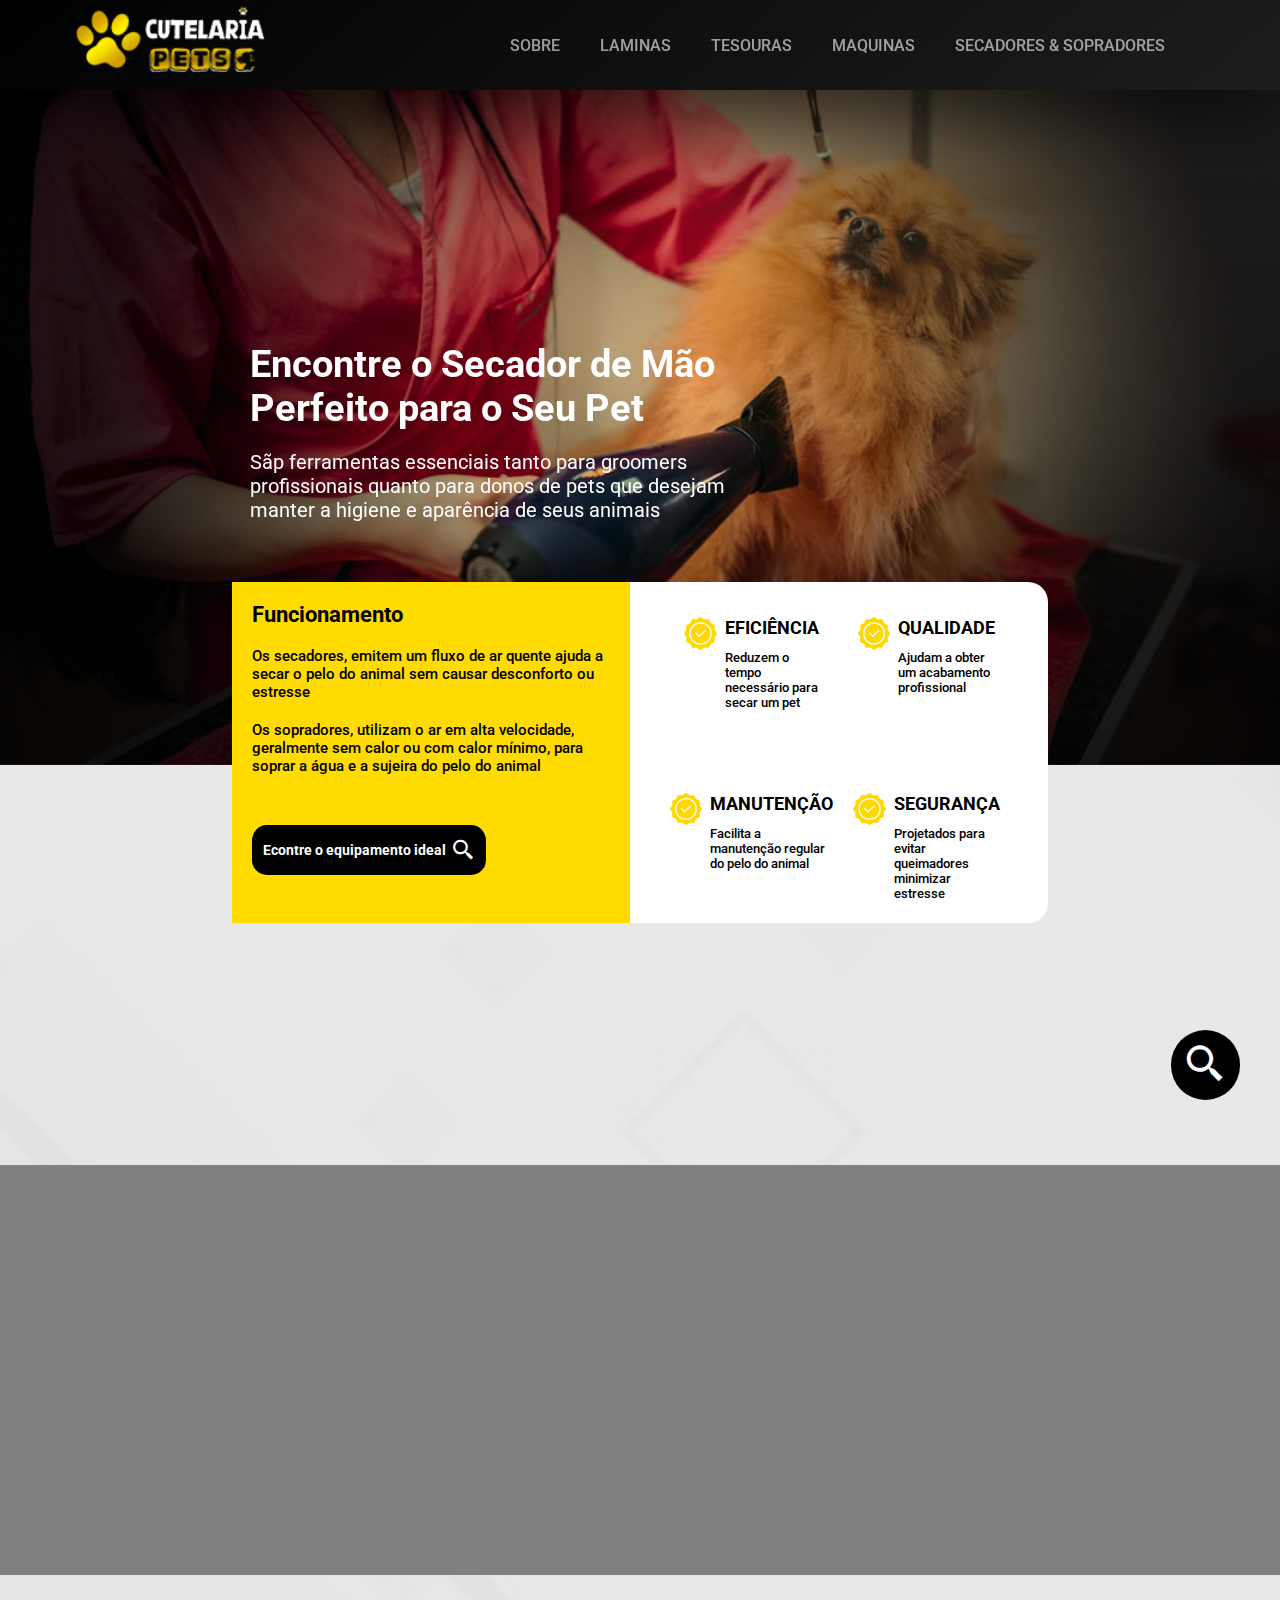
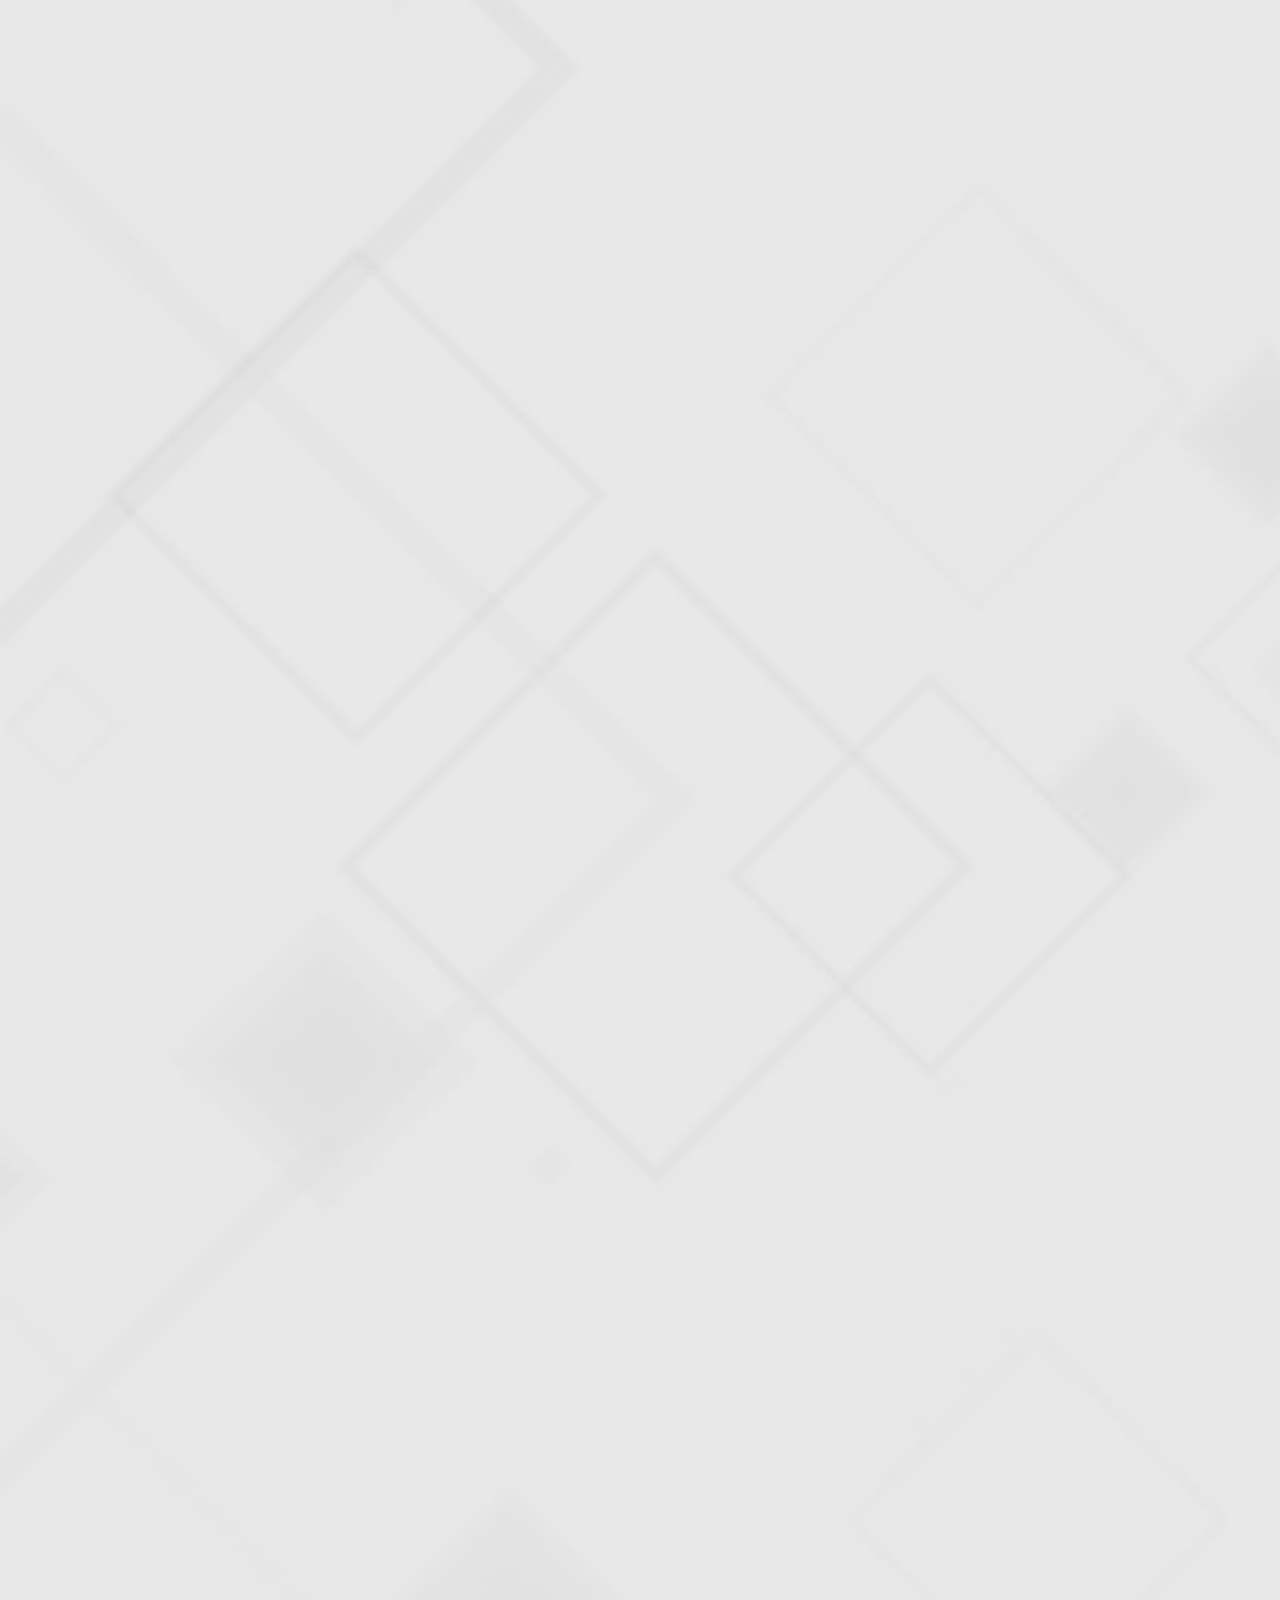
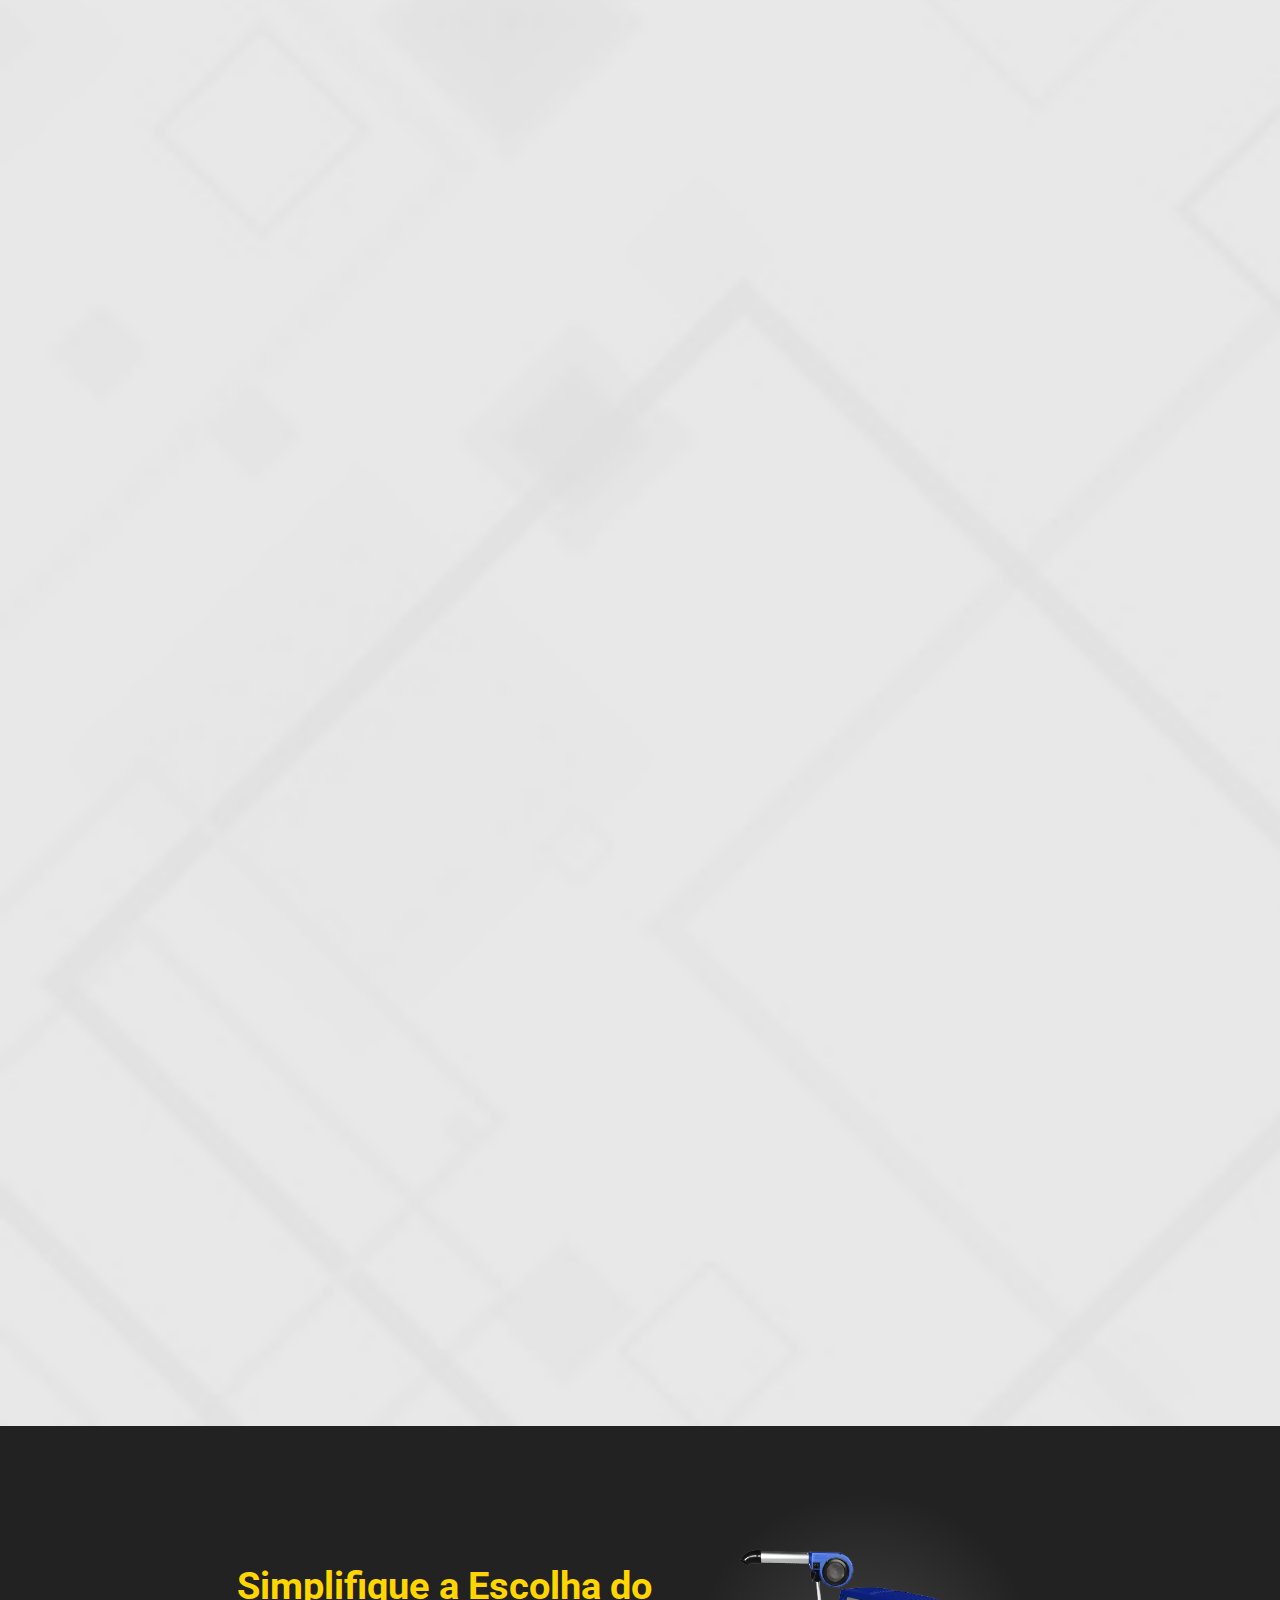
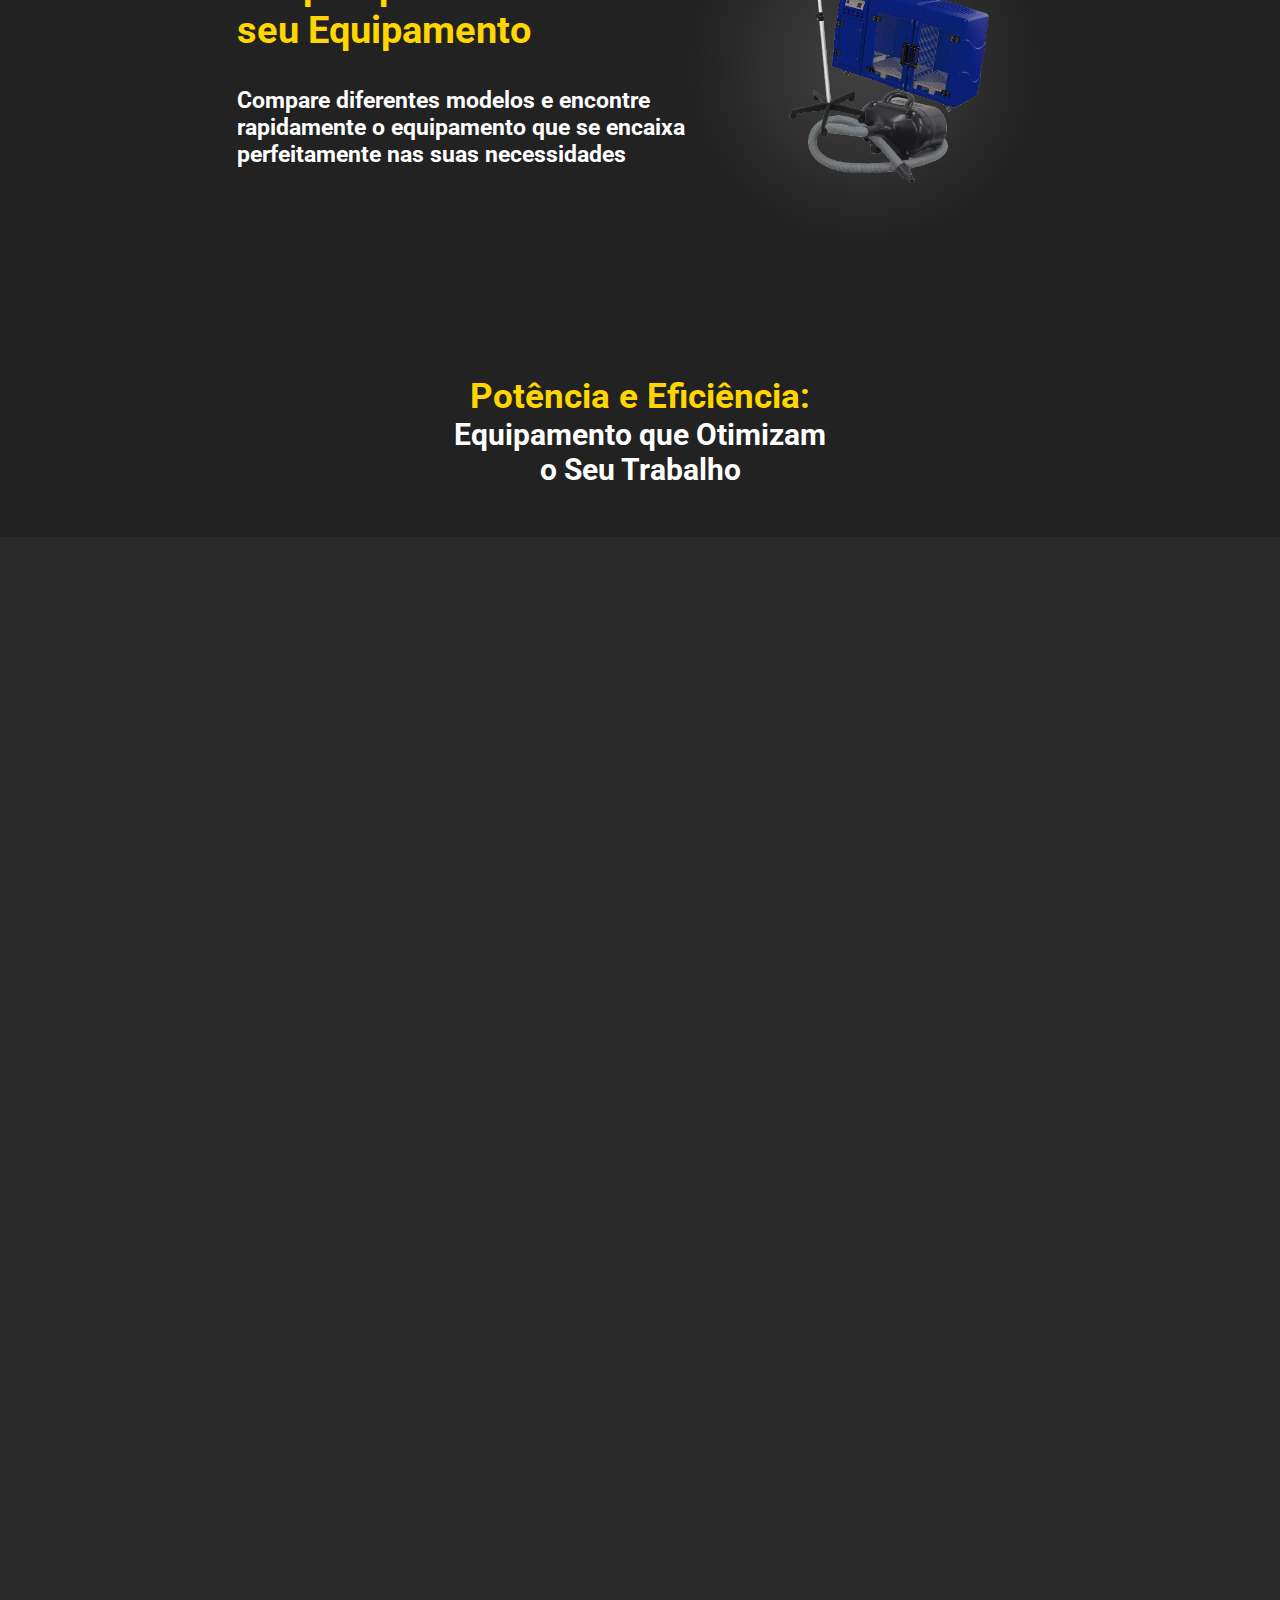
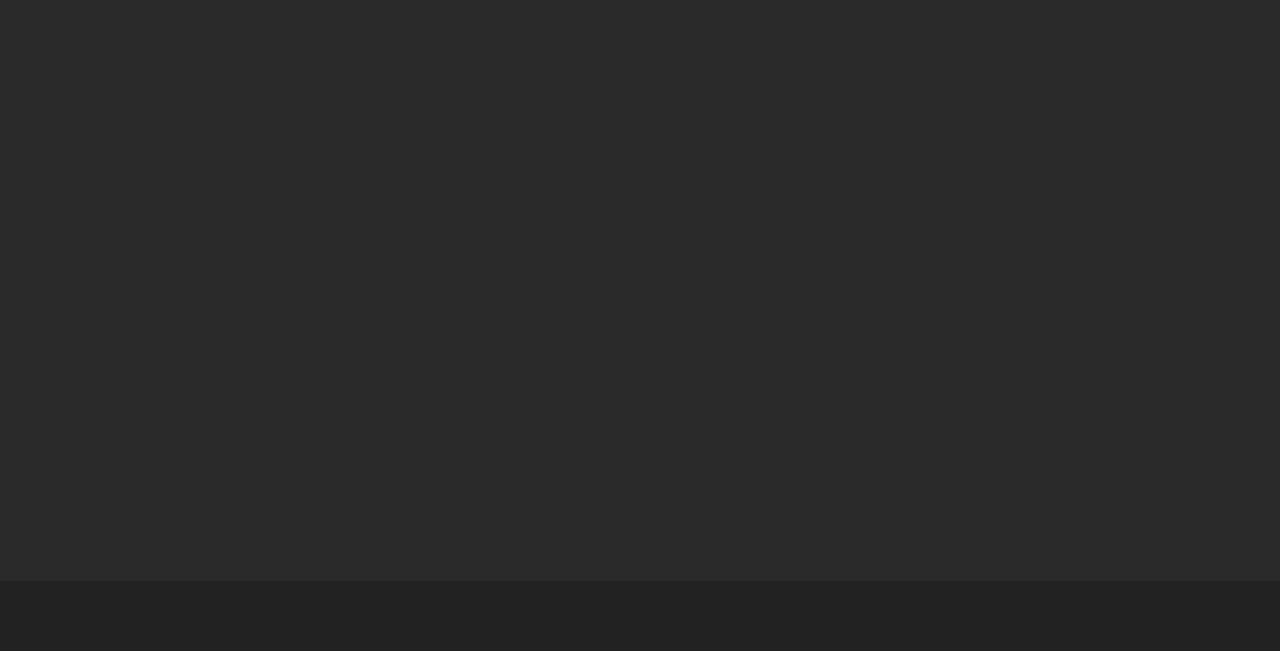
<file: SecadorESoprador.html>
<!DOCTYPE html>
<html lang="en">

<head>
    <meta charset="UTF-8">
    <meta name="viewport" content="width=device-width, initial-scale=1.0">

    <link href="https://unpkg.com/aos@2.3.1/dist/aos.css" rel="stylesheet">

    <link rel="preconnect" href="https://fonts.googleapis.com">
    <link rel="preconnect" href="https://fonts.gstatic.com" crossorigin>
    <link
        href="https://fonts.googleapis.com/css2?family=Madimi+One&family=Poppins:ital,wght@0,100;0,200;0,300;0,400;0,500;0,600;0,700;0,800;0,900;1,100;1,200;1,300;1,400;1,500;1,600;1,700;1,800;1,900&family=Roboto:ital,wght@0,100;0,300;0,400;0,500;0,700;0,900;1,100;1,300;1,400;1,500;1,700;1,900&display=swap"
        rel="stylesheet">

    <link rel="preconnect" href="https://fonts.googleapis.com">
    <link rel="preconnect" href="https://fonts.gstatic.com" crossorigin>
    <link
        href="https://fonts.googleapis.com/css2?family=Lobster&family=Madimi+One&family=Pacifico&family=Poppins:ital,wght@0,100;0,200;0,300;0,400;0,500;0,600;0,700;0,800;0,900;1,100;1,200;1,300;1,400;1,500;1,600;1,700;1,800;1,900&display=swap"
        rel="stylesheet">

    <link rel="stylesheet" href="./styles.css">

    <link href='https://unpkg.com/boxicons@2.1.4/css/boxicons.min.css' rel='stylesheet'>

    <script src="https://unpkg.com/aos@2.3.1/dist/aos.js"></script>

    <link rel="icon" href="./images/logocm.png" type="image/png">

    <title>Cutelaria Modelo</title>
</head>

<body>



    <main class="General">

        <header id="myHeader" class="Header">
            <div class="divimgHeader">
                <img class="LogoIcon" src="./images/ModeloLogo3.png" alt="Logo-Tesoura-ilustration.png"
                    data-aos="fade-down" data-aos-duration="900">
            </div>

            <nav class="NavBar" data-aos="fade-down" data-aos-duration="900">
                <ul class="NavbarUl">

                    <a id="li1" class="Navli" href="./index.html">SOBRE</a>

                    <a id="li2" class="Navli" href="./Laminas.html">LAMINAS</a>

                    <a id="li3" class="Navli" href="./Tesouras.html">TESOURAS</a>

                    <a id="li4" class="Navli" href="./Maquinas.html">MAQUINAS</a>

                    <a id="li5" class="Navli" href="./SecadorESoprador.html">SECADORES & SOPRADORES</a>

                </ul>
            </nav>

            <div class="MenuHeader" onclick="move()">
                <i class='bx bx-menu MenuIcon'></i>
            </div>
        </header>

        <section class="Section6">

            <div class="BlurSec6">
                <div class="MachinesSelect">
                    <div class="SelectDiv1">
                        <div class="SelectArrow">
                            <button class="NextSelect">
                                <i class='bx bx-chevron-left IconNextArrow' onclick="BackEquip()"></i>
                            </button>
                            <button class="NextSelect">
                                <i class='bx bx-chevron-right IconNextArrow' onclick="NextEquip()"></i>
                            </button>
                        </div>
                        <img class="ImageSelect" src="./images/Marcas/Kyklon/SecadorKyklon.png"
                            alt="Product-Machine-Example-png">

                        <div class="TextsSelectPrice">
                            <p class="SelectPrice1">Preço Estimado</p>

                            <div class="DivPriceSelect">
                                <p class="SelectPrice2">R$ 1.500,00 a R$ 2.000,00</p>
                            </div>
                        </div>
                    </div>

                    <div class="DivSelectInfo">
                        <p class="ButtonCloseSelect" onclick="CloseSelectEquip()">X</p>

                        <img class="LogoMachineSelect" src="./images/Marcas/Kyklon/LogoKyklon.png"
                            alt="Logo-Machine-png">

                        <div class="InformationsTexts">
                            <div class="TextSelectInfo">
                                <img class="IconSelectInfo" src="./images/Icons/IconPower.png" alt="Icon-Especific-png">

                                <p class="SelectInformation" id="Potencia"><b class="SelectBtext">Potência:</b> 2.800 watts</p>
                            </div>

                            <div class="TextSelectInfo">
                                <img class="IconSelectInfo" src="./images/Icons/IconWeight.png"
                                    alt="Icon-Especific-png">

                                <p class="SelectInformation" id="Peso"><b class="SelectBtext">Peso:</b> 4.5 kg</p>
                            </div>

                            <div class="TextSelectInfo">
                                <img class="IconSelectInfo" src="./images/Icons/IconSound.png" alt="Icon-Especific-png">

                                <p class="SelectInformation" id="Ruido"><b class="SelectBtext">Nivel de ruido:</b> 2.800 watts</p>
                            </div>

                            <div class="TextSelectInfo">
                                <img class="IconSelectInfo" src="./images/Icons/IconTemp.png" alt="Icon-Especific-png">

                                <p class="SelectInformation" id="Temperatura"><b class="SelectBtext">Ajuste de Temperatura:</b> Sim (2
                                    níveis)
                                </p>
                            </div>

                            <div class="TextSelectInfo">
                                <img class="IconSelectInfo" src="./images/Icons/IconSpeed.png" alt="Icon-Especific-png">

                                <p class="SelectInformation" id="Velocidade"><b class="SelectBtext">Ajuste de Velocidade:</b> Sim (2
                                    velocidades)s</p>
                            </div>
                        </div>

                        <p class="SelectDifferent" id="Diferencial"><b class="SelectBtext">Diferenciais:</b> Alta durabilidade e
                            eficiência
                            energética; Design
                            ergonômico para uso prolongado; Reconhecido pela robustez</p>
                    </div>
                </div>
            </div>

            <div class="Blur2Sec6">
                <div class="MarksInfo">
                    <p class="CloseMarkDiv" onclick="CloseMark()">X</p>

                    <div class="InforPart1">
                        <img class="LogoMarkMC" src="./images/Marcas/Kyklon/LogoKyklon.png"
                            alt="Logo-Example-Machines-png" loading="lazy">

                        <p class="Text1 TextInfoMC1">A Kyklon é uma marca reconhecida no mercado pet por oferecer sopradores
                            de alta potência e durabilidade. Seus produtos são conhecidos pela robustez, garantindo um
                            fluxo de ar consistente e eficiente</p>
                    </div>

                    <div class="InforPart2">
                        <div class="textStructure">
                            <img class="IconInfo" src="./images/Icons/iconStructure.png" alt="" loading="lazy">

                            <p class="Text2 TextInfoMC2">Estrutura em materiais resistentes como alumínio, garantindo durabilidade</p>
                        </div>

                        <img class="MCExample" src="./images/ExampleImages/MarkExample.png" alt="" loading="lazy">
                    </div>

                    <div class="InforPart3">
                        <div class="DivIconsInfo3">
                            <img class="Icon1 IconInfoMC" src="./images/Icons/IconPower.png" alt="" loading="lazy">

                            <p class="Text3 TextInfoMC2">Alta potência e durabilidade</p>
                        </div>

                        <div class="DivIconsInfo3">
                            <img class="Icon2 IconInfoMC" src="./images/Icons/IconSpeed.png" alt="" loading="lazy">

                            <p class="Text4 TextInfoMC2">Modelos com ajuste de velocidade</p>
                        </div>

                        <div class="DivIconsInfo3">
                            <img class="Icon3 IconInfoMC" src="./images/Icons/iconDesign.png" alt="" loading="lazy">

                            <p class="Text5 TextInfoMC2">Design ergonômico</p>
                        </div>

                    </div>
                </div>
            </div>

            <header class="HeaderSec6">
                <div class="DivHeaderSec6">
                    <div class="SpanHeaderSec6">
                        <h1 class="H1HeaderSec6" data-aos="fade-right" data-aos-delay="100" data-aos-duration="1000">
                            Encontre o Secador de Mão Perfeito para o Seu Pet</h1>
                        <p class="pHeaderSec6" data-aos="fade-right" data-aos-delay="250" data-aos-duration="1000">Sãp
                            ferramentas essenciais tanto para groomers profissionais quanto para
                            donos de pets que
                            desejam manter a higiene e aparência de seus animais</p>
                    </div>

                    <div class="ContainerSpan" data-aos="fade-down" data-aos-delay="500" data-aos-duration="1000">
                        <div class="BoxYellowSpan">
                            <p class="TitleEquipament">Funcionamento</p>
                            <p class="SecadoresText">Os secadores, emitem um fluxo de ar quente ajuda a secar o pelo do
                                animal sem causar desconforto ou estresse</p>
                            <p class="SopradoresText">Os sopradores, utilizam o ar em alta velocidade, geralmente sem
                                calor ou com calor mínimo, para soprar a água e a sujeira do pelo do animal</p>

                            <button class="FindEquipament" onclick="scrollToPosition()">Econtre o equipamento ideal <i
                                    class='bx bx-search-alt-2 bx-tada SearchIcon'></i> </button>
                        </div>

                        <div class="QualitiesHeader">
                            <div class="ContainerQuality">
                                <img class="IconChecked" src="./images/Icons/IconChecked.png" alt="IconChecked-png">

                                <div class="TextsQuality">
                                    <p class="TitleQuality">EFICIÊNCIA</p>

                                    <p class="TextQuality">Reduzem o tempo necessário para secar um pet</p>
                                </div>
                            </div>

                            <div class="ContainerQuality">
                                <img class="IconChecked" src="./images/Icons/IconChecked.png" alt="IconChecked-png">

                                <div class="TextsQuality">
                                    <p class="TitleQuality">QUALIDADE</p>

                                    <p class="TextQuality">Ajudam a obter um acabamento profissional</p>
                                </div>
                            </div>

                            <div class="ContainerQuality">
                                <img class="IconChecked" src="./images/Icons/IconChecked.png" alt="IconChecked-png">

                                <div class="TextsQuality">
                                    <p class="TitleQuality">MANUTENÇÃO</p>

                                    <p class="TextQuality">Facilita a manutenção regular do pelo do animal</p>
                                </div>
                            </div>

                            <div class="ContainerQuality">
                                <img class="IconChecked" src="./images/Icons/IconChecked.png" alt="IconChecked-png">

                                <div class="TextsQuality">
                                    <p class="TitleQuality">SEGURANÇA</p>

                                    <p class="TextQuality">Projetados para evitar queimadores minimizar estresse</p>
                                </div>
                            </div>
                        </div>
                    </div>
                </div>
            </header>

            <article class="CuidadosSec6">
                <div class="Sec6Cuidados" data-aos="flip-left" data-aos-delay="200" data-aos-duration="1000">
                    <img class="IconCuidadosS6" src="./images/Icons/IconCuidado1.png" alt="Icon-Example-png">
                    <p class="S6Cuidados1">Escolha o Equipamento Certo</p>

                    <p class="S6Cuidados2">Baseado no tamanho e tipo de pelo do seu pet</p>
                </div>

                <div class="Sec6Cuidados" data-aos="flip-left" data-aos-delay="500" data-aos-duration="1000">
                    <img class="IconCuidadosS6" src="./images/Icons/IconCuidado2.png" alt="Icon-Example-png">
                    <p class="S6Cuidados1">Temperatura Adequada</p>

                    <p class="S6Cuidados2">Use uma temperatura que seja confortável para o pet</p>
                </div>

                <div class="Sec6Cuidados" data-aos="flip-left" data-aos-delay="800" data-aos-duration="1000">
                    <img class="IconCuidadosS6" src="./images/Icons/IconCuidado3.png" alt="Icon-Example-png">
                    <p class="S6Cuidados1">Distância Segura</p>

                    <p class="S6Cuidados2">Mantenha o secador a uma distância segura para evitar queimaduras</p>
                </div>

                <div class="Sec6Cuidados" data-aos="flip-left" data-aos-delay="1200" data-aos-duration="1000">
                    <img class="IconCuidadosS6" src="./images/Icons/IconCuidado4.png" alt="Icon-Example-png">
                    <p class="S6Cuidados1">Treine o Pet</p>

                    <p class="S6Cuidados2">Acostume o pet gradualmente ao barulho e sensação do secador</p>
                </div>
            </article>

            <div class="Sec6Marks">
                <h1 class="EQTitle" data-aos="fade-down" data-aos-delay="100" data-aos-duration="1000">MARCAS POPULARES
                </h1>

                <div class="ContainerEQMarks">
                    <div data-aos="flip-left" data-aos-delay="200" data-aos-duration="1000">
                        <div class="EquipamentMark" value="Kyklon">
                            <img class="MarkLogo" src="./images/Marcas/Kyklon/LogoKyklon.png" alt="Kyklon-mark-png">
                        </div>
                    </div>

                    <div data-aos="flip-left" data-aos-delay="400" data-aos-duration="1000">
                        <div class="EquipamentMark Minag" value="Minag">
                            <img class="MarkLogo" src="./images/Marcas/Minag/LogoMinag.png" alt="Kyklon-mark-png">
                        </div>
                    </div>

                    <div data-aos="flip-left" data-aos-delay="600" data-aos-duration="1000">
                        <div class="EquipamentMark" value="Plenitude">
                            <img class="MarkLogo" src="./images/Marcas/Plenitude/LogoPlenitude.png"
                                alt="Kyklon-mark-png">
                        </div>
                    </div>

                    <div data-aos="flip-left" data-aos-delay="800" data-aos-duration="1000">
                        <div class="EquipamentMark Graçapet" value="GraçaPet">
                            <img class="MarkLogo" src="./images/Marcas/GraçaPet/LogoGraçapet.png" alt="Kyklon-mark-png">
                        </div>
                    </div>

                    <div data-aos="flip-left" data-aos-delay="1000" data-aos-duration="1000">
                        <div class="EquipamentMark Hardwind" value="HardWind">
                            <img class="MarkLogo" src="./images/Marcas/HardWind/LogoHardwind.png" alt="Kyklon-mark-png">
                        </div>
                    </div>

                    <div data-aos="flip-left" data-aos-delay="1200" data-aos-duration="1000">
                        <div class="EquipamentMark" value="Atacama">
                            <img class="MarkLogo" src="./images/Marcas/Atacama/LogoAtacama.png" alt="Kyklon-mark-png">
                        </div>
                    </div>

                </div>
            </div>

            <div class="EquipamentDiv">
                <h1 class="EQTitle" data-aos="fade-down" data-aos-delay="100" data-aos-duration="1000">MELHORES
                    SECADORES</h1>

                <div class="DivEquipament">
                    <div class="ContainerEquip" data-aos="flip-left" data-aos-delay="300" data-aos-duration="1000">
                        <div class="SecadorBackground" name="EquipamentContainer" value="Secadores">
                            <img class="SecadorImages" src="./images/ExampleImages/Equipament1.png"
                                alt="Example-Equipament-png">
                        </div>

                        <p class="SecadorDesc">COMPACTOS E POTENTES, PERFEITOS PARA PET SHOPS E GROOMERS PROFISSIONAIS
                        </p>
                    </div>

                    <div class="ContainerEquip" data-aos="flip-left" data-aos-delay="500" data-aos-duration="1000">
                        <div class="SecadorBackground" name="EquipamentContainer" value="Secadoras">
                            <img class="SecadorImages" src="./images/ExampleImages/Equipament2.png"
                                alt="Example-Equipament-png">
                        </div>

                        <p class="SecadorDesc">CAPACIDADE DE SECAR MULTIPLOS PET SIMULTANEAMENTE</p>
                    </div>
                </div>
            </div>

            <div class="EquipamentDiv">
                <h1 class="EQTitle" data-aos="fade-down" data-aos-delay="200" data-aos-duration="1000">MELHORES
                    SOPRADORES</h1>

                <div class="DivEquipament">
                    <div class="ContainerEquip" data-aos="flip-left" data-aos-delay="200" data-aos-duration="1000">
                        <div class="SopradorBackground" name="EquipamentContainer" value="Soprador1">
                            <img class="SopradorImages" src="./images/ExampleImages/Equipament3.png"
                                alt="Example-Equipament-png">
                        </div>

                        <p class="SopradorDesc">COMPACTOS E POTENTES, PERFEITOS PARA PET SHOPS E GROOMERS PROFISSIONAIS
                        </p>
                    </div>

                    <div class="ContainerEquip" data-aos="flip-left" data-aos-delay="400" data-aos-duration="1000">
                        <div class="SopradorBackground" name="EquipamentContainer" value="Soprador2">
                            <img class="SopradorImages" src="./images/ExampleImages/Equipament4.png"
                                alt="Example-Equipament-png">
                        </div>

                        <p class="SopradorDesc">CAPACIDADE DE SECAR MULTIPLOS PET SIMULTANEAMENTE</p>
                    </div>

                    <div class="ContainerEquip" data-aos="flip-left" data-aos-delay="600" data-aos-duration="1000">
                        <div class="SopradorBackground" name="EquipamentContainer" value="Soprador3">
                            <img class="SopradorImages" src="./images/ExampleImages/Equipament5.png"
                                alt="Example-Equipament-png">
                        </div>

                        <p class="SopradorDesc">CAPACIDADE DE SECAR MULTIPLOS PET SIMULTANEAMENTE</p>
                    </div>
                </div>
            </div>


        </section>

        <section class="Section7">

            <div class="OpenFilter " id="FilterBox" onclick="OpenFilter()">
                <i class='bx bx-search-alt-2 bx-tada Search'></i>
            </div>

            <aside class="BoxFilter">
                <p class="CloseBoxFilter" onclick="CloseFilter()">X</p>
                <h2 class="TitleFilter">Encontre <b>O Equipamento</b> Atende Melhor Suas Expectativas</h2>

                <div class="FiltersDiv">
                    <div class="DivSelect">
                        <label class="TitleLabel" for="Ruido">Nível de Ruido:</label>

                        <select class="SelectFilter" name="Ruido" id="Ruido">
                            <option class="OptionSelect" id="optionRuido" value="Silencioso">mais silencioso, 60, 70, 76
                                db</option>
                            <option class="OptionSelect" id="optionRuido" value="Barulhento">mais barulhento, 75, 78, 80
                                db</option>
                        </select>
                    </div>

                    <div class="DivSelect">
                        <label class="TitleLabel" for="Peso">Peso (kg):</label>

                        <select class="SelectFilter" name="Peso" id="Peso">
                            <option class="OptionSelect" id="option3" value="MaisLeve">mais leve, 4,0 - 5,0 kg</option>
                            <option class="OptionSelect" id="option4" value="MaisPesado">mais pesado, 5,0 - 6,0 kg
                            </option>
                        </select>
                    </div>

                    <div class="DivSelect">
                        <label class="TitleLabel" for="Potencia">Potencia (watts):</label>

                        <select class="SelectFilter" name="Potencia" id="Potencia">
                            <option class="OptionSelect" id="option5" value="MaisPotencia">mais potència, 2.200 3.000
                                6.000 W</option>
                            <option class="OptionSelect" id="option6" value="MenosPotencia">menos potència, 1.800 2.800
                                5.500 W</option>
                        </select>
                    </div>

                    <div class="DivSelect">
                        <label class="TitleLabel" for="Material">Material:</label>

                        <select class="SelectFilter" name="Material" id="Material">
                            <option class="OptionSelect" id="option7" value="PlasticoResistente">Plásticos resistentes,
                                mais leves</option>
                            <option class="OptionSelect" id="option8" value="AçoInoxidavel">Aço inoxidavel, mais pesados
                            </option>
                        </select>
                    </div>
                </div>

                <button class="ButtonFilter" onclick="ConfirmFilter()">Filtrar Pesquisa</button>
            </aside>

            <div class="BlurSec7">
                <div class="MachinesFilter">
                    <div class="FilterDiv1">
                        <div class="FilterArrow">
                            <button class="ButtonArrow" onclick="BackEquipFilter()">
                                <i class='bx bx-chevron-left IconArrow'></i>
                            </button>
                            <button class="ButtonArrow" onclick="NextEquipFilter()">
                                <i class='bx bx-chevron-right IconArrow'></i>
                            </button>
                        </div>
                        <img class="ImageFilter" src="./images/Marcas/Kyklon/SecadorKyklon.png"
                            alt="Product-Machine-Example-png">

                        <div class="TextsFilterPrice">
                            <p class="FilterPrice1">Preço Estimado</p>

                            <div class="DivPriceFilter">
                                <p class="FilterPrice2">R$ 1.500,00 a R$ 2.000,00</p>
                            </div>
                        </div>
                    </div>

                    <div class="DivFilterInfo">
                        <p class="ButtonCloseFilter" onclick="CloseFilterSelect()">X</p>

                        <img class="LogoMachineMark" src="./images/Marcas/Kyklon/LogoKyklon.png" alt="Logo-Machine-png">

                        <div class="InformationsTexts">
                            <div class="TextInformation">
                                <img class="IconInformation" src="./images/Icons/IconPower.png"
                                    alt="Icon-Especific-png">

                                <p class="FPotencia FilterInformation"><b class="Btext">Potência:</b> 2.800 watts</p>
                            </div>

                            <div class="TextInformation">
                                <img class="IconInformation" src="./images/Icons/IconWeight.png"
                                    alt="Icon-Especific-png">

                                <p class="FPeso FilterInformation"><b class="Btext">Peso:</b> 4.5 kg</p>
                            </div>

                            <div class="TextInformation">
                                <img class="IconInformation" src="./images/Icons/IconSound.png"
                                    alt="Icon-Especific-png">

                                <p class="FRuido FilterInformation"><b class="Btext">Nivel de ruido:</b> 2.800 watts</p>
                            </div>

                            <div class="TextInformation">
                                <img class="IconInformation" src="./images/Icons/IconTemp.png" alt="Icon-Especific-png">

                                <p class="FTemp FilterInformation"><b class="Btext">Ajuste de Temperatura:</b> Sim (2 níveis)
                                </p>
                            </div>

                            <div class="TextInformation">
                                <img class="IconInformation" src="./images/Icons/IconSpeed.png"
                                    alt="Icon-Especific-png">

                                <p class="FSpeed FilterInformation"><b class="Btext">Ajuste de Velocidade:</b> Sim (2
                                    velocidades)s</p>
                            </div>
                        </div>

                        <p class="FDiffe FilterDifferent"><b class="Btext">Diferenciais:</b> Alta durabilidade e eficiência
                            energética; Design
                            ergonômico para uso prolongado; Reconhecido pela robustez</p>
                    </div>
                </div>
            </div>

            <header class="HeaderSec7">
                <div class="TextsHeader7">
                    <h2 class="TitleH7">Simplifique a Escolha do seu Equipamento</h2>

                    <h3 class="DescTitleH7">Compare diferentes modelos e encontre rapidamente o equipamento que se
                        encaixa perfeitamente nas suas necessidades</h3>
                </div>

                <img class="LogoSec7" src="./images/ExampleImages/LogoEquipaments.png" alt="Logo-Example-Machines-png">
            </header>

            <main class="MainSec7">
                <div class="BoxTitles7">
                    <h3 class="TitleMain7">Potência e Eficiência:</h3>
                    <h3 class="DescTitleMain7">Equipamento que Otimizam o Seu Trabalho</h3>
                </div>

                <ul class="EquipamentsList">

                </ul>
            </main>

        </section>

    </main>

    <script src="./scriptAOS.js" async></script>
</body>

<script src="./scriptsEquip.js" async></script>


</html>
</file>
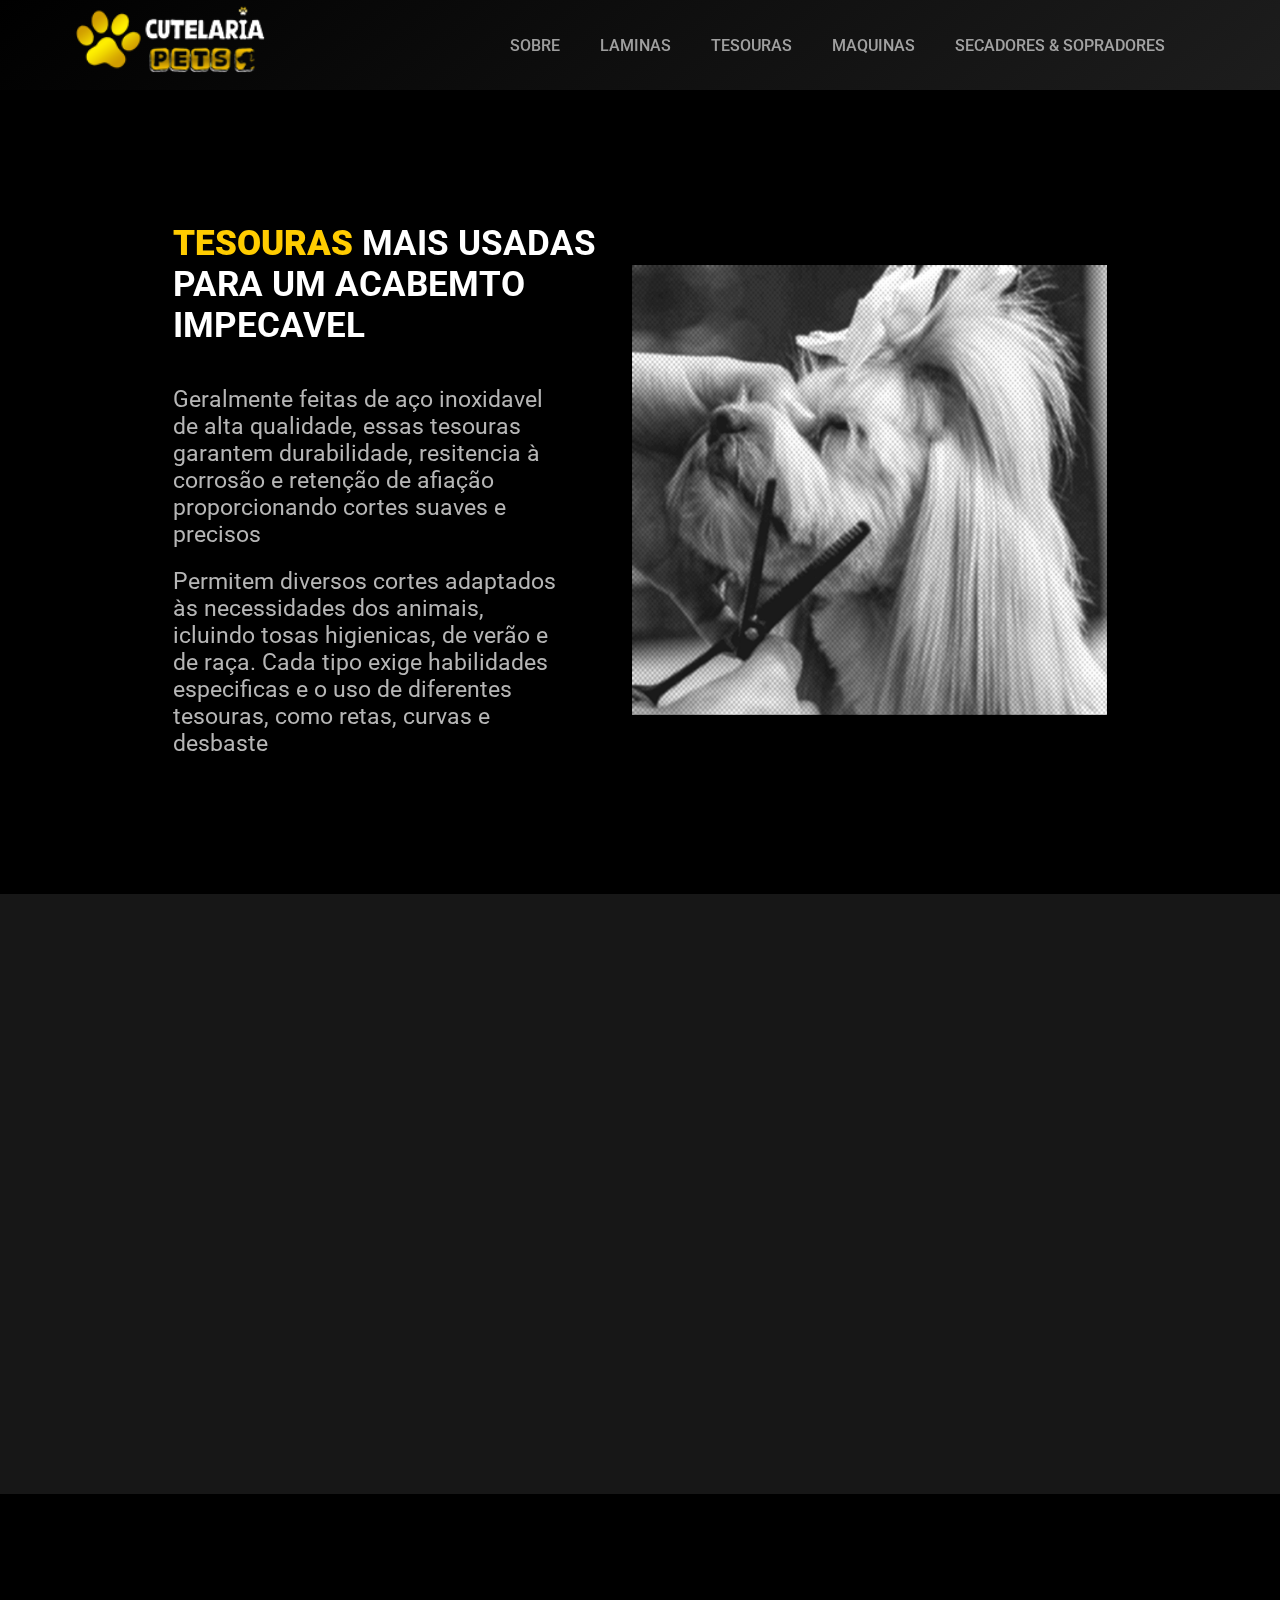
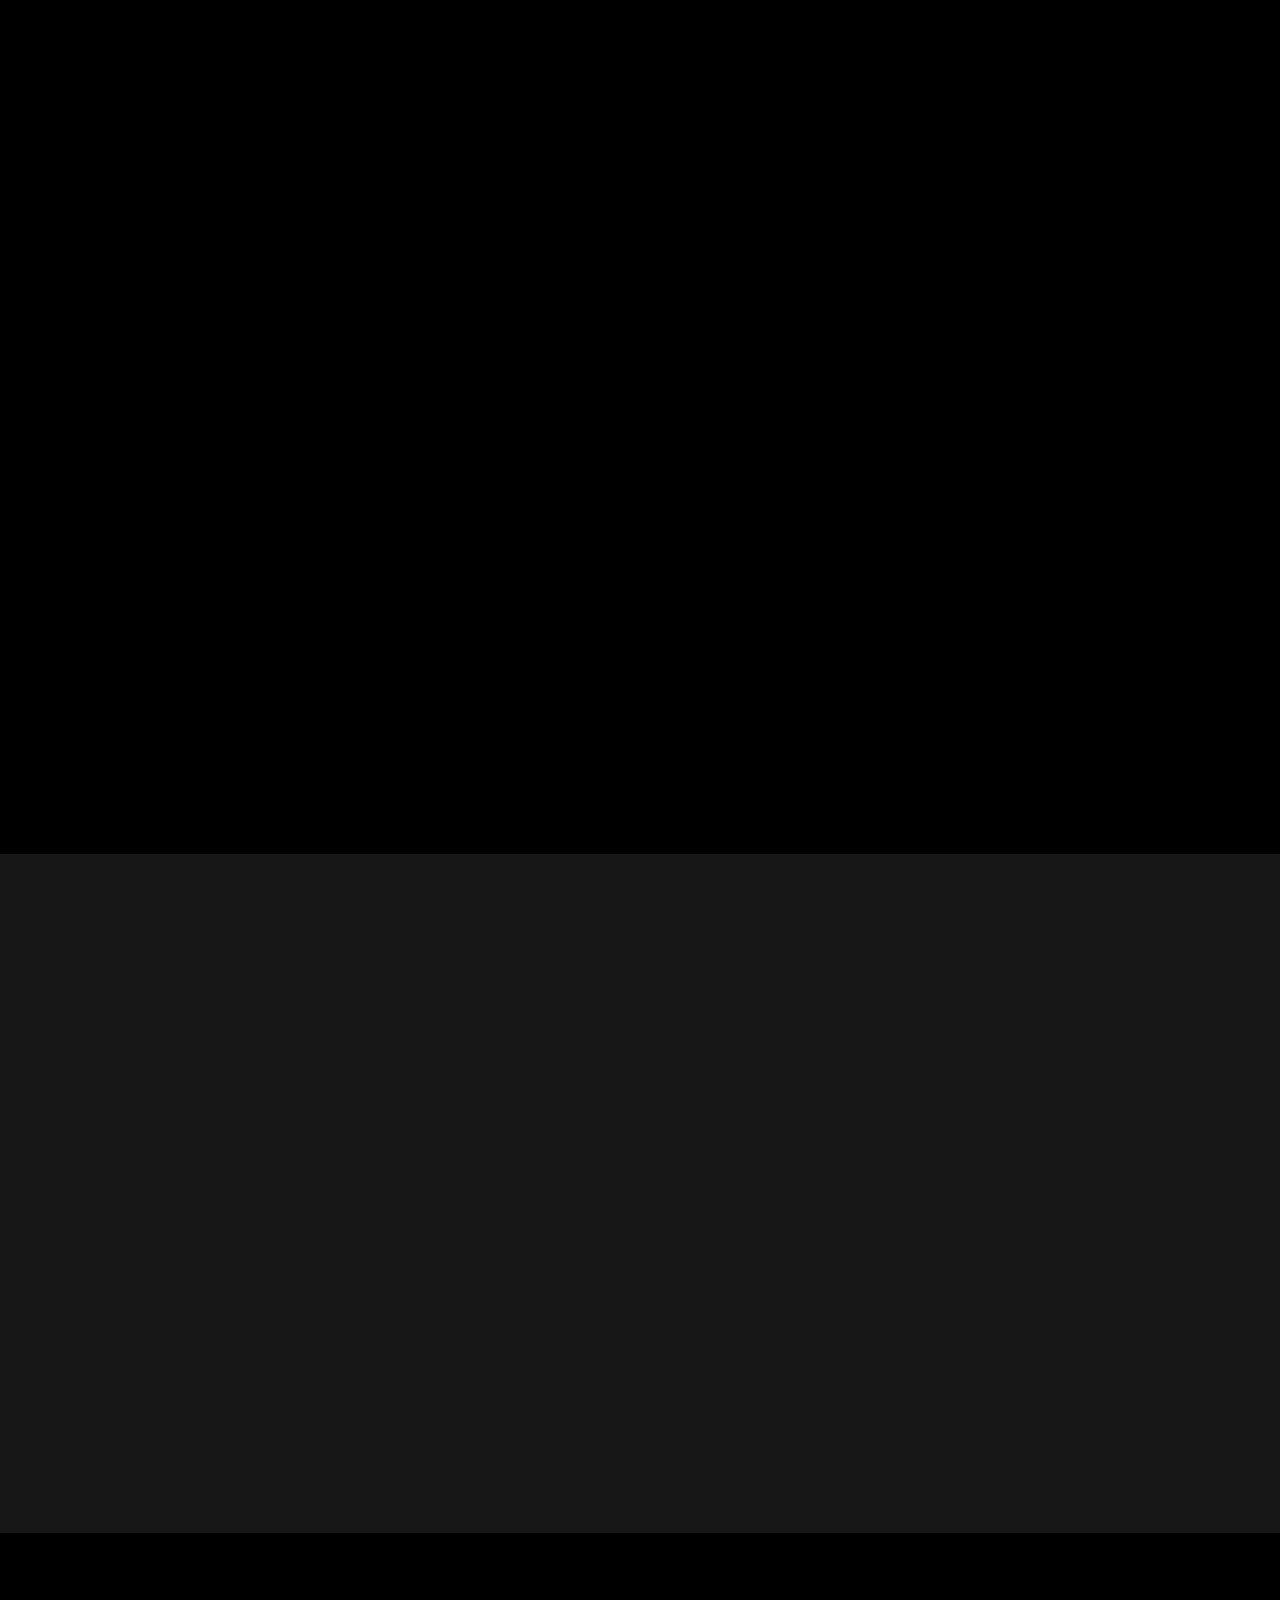
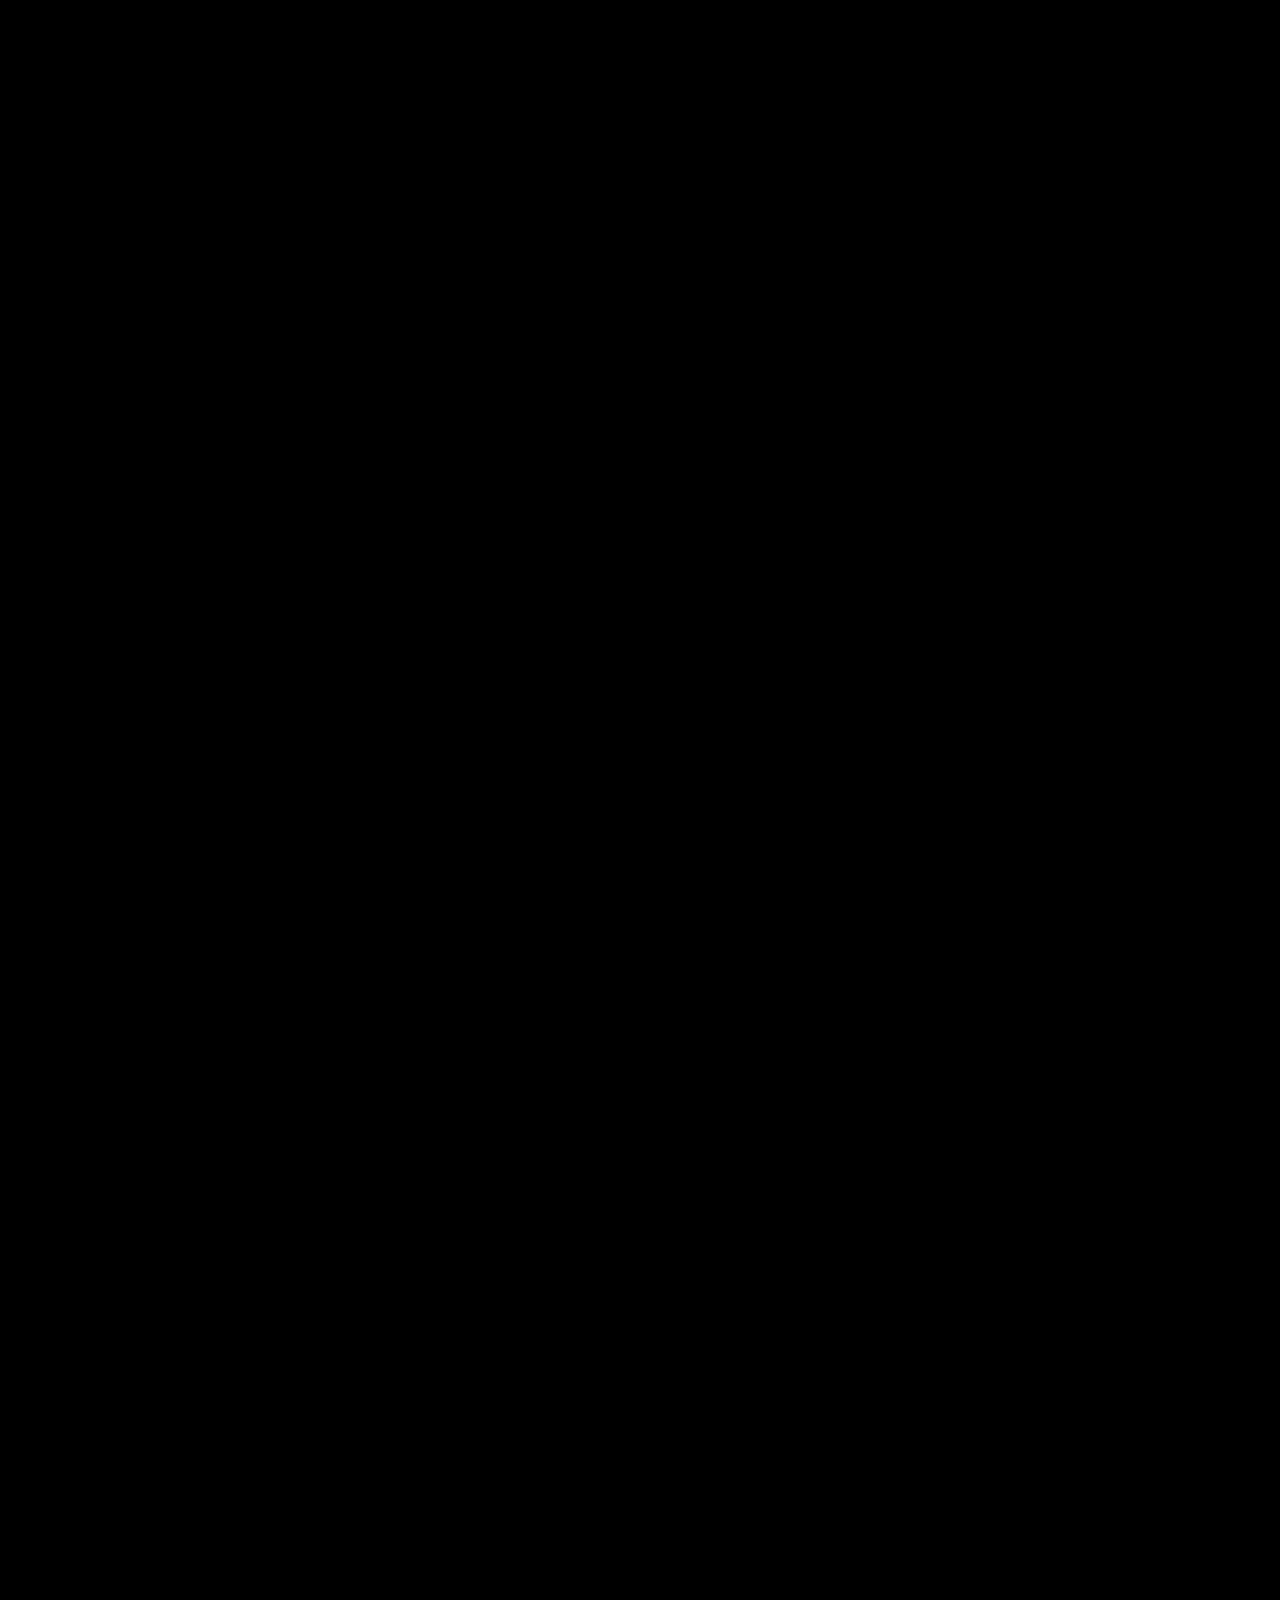
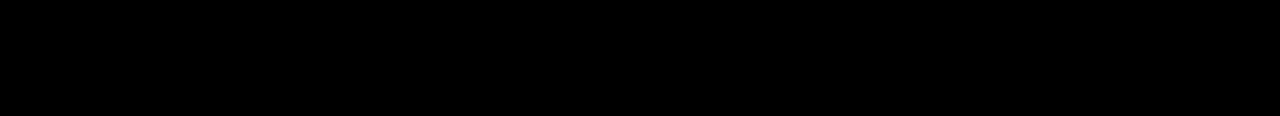
<file: Tesouras.html>
<!DOCTYPE html>
<html lang="en">

<head>
    <meta charset="UTF-8">
    <meta name="viewport" content="width=device-width, initial-scale=1.0">

    <link href="https://unpkg.com/aos@2.3.1/dist/aos.css" rel="stylesheet">

    <link rel="preconnect" href="https://fonts.googleapis.com">
    <link rel="preconnect" href="https://fonts.gstatic.com" crossorigin>
    <link
        href="https://fonts.googleapis.com/css2?family=Madimi+One&family=Poppins:ital,wght@0,100;0,200;0,300;0,400;0,500;0,600;0,700;0,800;0,900;1,100;1,200;1,300;1,400;1,500;1,600;1,700;1,800;1,900&family=Roboto:ital,wght@0,100;0,300;0,400;0,500;0,700;0,900;1,100;1,300;1,400;1,500;1,700;1,900&display=swap"
        rel="stylesheet">

    <link rel="preconnect" href="https://fonts.googleapis.com">
    <link rel="preconnect" href="https://fonts.gstatic.com" crossorigin>
    <link
        href="https://fonts.googleapis.com/css2?family=Lobster&family=Madimi+One&family=Pacifico&family=Poppins:ital,wght@0,100;0,200;0,300;0,400;0,500;0,600;0,700;0,800;0,900;1,100;1,200;1,300;1,400;1,500;1,600;1,700;1,800;1,900&display=swap"
        rel="stylesheet">

    <link rel="stylesheet" href="./styles.css">

    <link href='https://unpkg.com/boxicons@2.1.4/css/boxicons.min.css' rel='stylesheet'>

    <script src="https://unpkg.com/aos@2.3.1/dist/aos.js"></script>

    <link rel="icon" href="./images/logocm.png" type="image/png">


    <title>Cutelaria Modelo</title>
</head>

<body>



    <main class="General">

        <header id="myHeader" class="Header">
            <div class="divimgHeader">
                <img class="LogoIcon" src="./images/ModeloLogo3.png" alt="Logo-Tesoura-ilustration.png"
                    data-aos="fade-down" data-aos-duration="900">
            </div>

            <nav class="NavBar" data-aos="fade-down" data-aos-duration="900">
                <ul class="NavbarUl">

                    <a id="li1" class="Navli" href="./index.html">SOBRE</a>

                    <a id="li2" class="Navli" href="./Laminas.html">LAMINAS</a>

                    <a id="li3" class="Navli" href="./Tesouras.html">TESOURAS</a>

                    <a id="li4" class="Navli" href="./Maquinas.html">MAQUINAS</a>

                    <a id="li5" class="Navli" href="./SecadorESoprador.html">SECADORES & SOPRADORES</a>

                </ul>
            </nav>

            <div class="MenuHeader" onclick="move()">
                <i class='bx bx-menu MenuIcon'></i>
            </div>
        </header>

        <div class="BlurTesouras">

            <div class="SelectTesouras">
                <p class="CloseSLTesoura" onclick="CloseTSselect()">X</p>
                <div class="TesouraSL1">

                    <div class="DivTesouraSelected">
                        <img class="TesouraSelected" src="./images/Laminas&Tesouras/Treta.png"
                            alt="Tesoura-selected-image-example-png">
                    </div>

                    <div class="TesouraSLIfnro">
                        <h2 class="TesouraTitle">RETA</h2>

                        <p class="Tesourainfo"><b class="Btext">COMPRIMENTO</b>: 6 a 7 Polegadas</p>
                        <p class="Tesourainfo"><b class="Btext">MATERIAL</b>: Aço 440c</p>
                        <p class="Tesourainfo"><b class="Btext">ANGULO</b>: 20 a 35</p>
                        <p class="Tesourainfo"><b class="Btext">FIO</b>: Navalha ou Serrilhado</p>
                        <p class="Tesourainfo"><b class="Btext">USO RECOMENDADO</b>: Tosa de áreas maiores e linhas retas, ideal para cortes
                            precisos e rápidos</p>

                            <div class="ButtonsTS">
                                <button class="ButtonLinkTS"><img class="IconBuy" src="./images/Icons/IconMercadoLivre.png" alt="image-example-png"></button>
                                <button class="ButtonLinkTS"><img class="IconBuy" src="./images/Icons/IconWhatsapp.png" alt="image-example-png"></button>
                            </div>
                    </div>
                </div>

                <div class="TesouraSL2">
                    <div class="DivTesouraOp">
                        <img class="TesouraOp" src="./images/Laminas&Tesouras/Treta.png"
                            alt="Tesoura-selected-image-example-png">
                    </div>

                    <div class="DivTesouraOp">
                        <img class="TesouraOp" src="./images/Laminas&Tesouras/Treta.png"
                            alt="Tesoura-selected-image-example-png">
                    </div>

                    <div class="DivTesouraOp">
                        <img class="TesouraOp" src="./images/Laminas&Tesouras/Treta.png"
                            alt="Tesoura-selected-image-example-png">
                    </div>

                    <div class="DivTesouraOp">
                        <img class="TesouraOp" src="./images/Laminas&Tesouras/Treta.png"
                            alt="Tesoura-selected-image-example-png">
                    </div>

                    <div class="DivTesouraOp">
                        <img class="TesouraOp" src="./images/Laminas&Tesouras/Treta.png"
                            alt="Tesoura-selected-image-example-png">
                    </div>

                    <div class="DivTesouraOp">
                        <img class="TesouraOp" src="./images/Laminas&Tesouras/Treta.png"
                            alt="Tesoura-selected-image-example-png">
                    </div>

                    <div class="DivTesouraOp">
                        <img class="TesouraOp" src="./images/Laminas&Tesouras/Treta.png"
                            alt="Tesoura-selected-image-example-png">
                    </div>

                    <div class="DivTesouraOp">
                        <img class="TesouraOp" src="./images/Laminas&Tesouras/Treta.png"
                            alt="Tesoura-selected-image-example-png">
                    </div>
                </div>
            </div>

        </div>

        <section class="Section4">
            <header class="HeaderSec4">

                <div class="DivHeaderSec4">
                    <h2 class="TitleSec4" class="TitleSec3" data-aos="fade-right" data-aos-delay="200"
                        data-aos-duration="900">
                        <b>TESOURAS</b>
                        MAIS USADAS PARA UM ACABEMTO IMPECAVEL
                    </h2>

                    <p class="Text1Sec4" data-aos="fade-right" data-aos-delay="300" data-aos-duration="900">Geralmente
                        feitas de aço inoxidavel de alta qualidade, essas tesouras garantem
                        durabilidade,
                        resitencia à corrosão e retenção de afiação proporcionando cortes suaves e precisos</p>

                    <p class="Text1Sec4" data-aos="fade-right" data-aos-delay="400" data-aos-duration="900">Permitem
                        diversos cortes adaptados às necessidades dos animais, icluindo tosas
                        higienicas, de
                        verão e de raça. Cada tipo exige habilidades especificas e o uso de diferentes tesouras, como
                        retas, curvas e desbaste</p>
                </div>

                <img class="DogExSec4" data-aos="zoom-out" data-aos-delay="400" data-aos-duration="900"
                    src="./images/ExampleImages/DogsExample1.png" alt="Image-Example-Dog-png">


            </header>

            <div class="MarksSec4">
                <div class="Area1Sec4">
                    <div class="ContainerCuidados">
                        <div class="DivCuidados" data-aos="flip-left" data-aos-delay="400" data-aos-duration="900">
                            <p class="TitleCuidado">Armazenamento Adequado</p>

                            <p class="TextCuidado">Guarde as tesouras em um local seco e, se possivel, em um estojo
                                próprio que proteja contra umidade</p>
                        </div>

                        <div class="DivCuidados" data-aos="flip-left" data-aos-delay="600" data-aos-duration="900">
                            <p class="TitleCuidado">Manuseio Cuidadoso</p>

                            <p class="TextCuidado">Não deixe as tesouras caírem no chão, pois o impactor pode causar um
                                empeno ou desalinhamento das lâminas</p>
                        </div>

                        <div class="DivCuidados" data-aos="flip-left" data-aos-delay="800" data-aos-duration="900">
                            <p class="TitleCuidado">Afiamento Regular</p>

                            <p class="TextCuidado">Leve as tesouras para um profissional afiar regularmente, dependendo
                                da frequêmncia de uso. Lâminas cegas exigem mais esforço e podem danificar os pêlos</p>
                        </div>
                    </div>

                    <p class="TextArea1" data-aos="flip-down" data-aos-delay="400" data-aos-duration="900">Seguindo
                        esses cuidados, suas tesouras de tosa permanecerão em excelente
                        estado, garantindo um corte preciso e eficiente, além de aumentar sua durabilidade e desempenho
                    </p>
                </div>

                <div class="TesourasTypes">
                    <h1 class="TypesTitle" data-aos="zoom-out" data-aos-delay="100" data-aos-duration="900">Encontre a
                        <b>tesoura certa</b> para cada necessidade e leve seu trabalho ao <b>próximo
                            nível</b>
                    </h1>

                    <div class="TypesContainer">

                        <div class="TesouraType" data-aos="fade-right" data-aos-delay="100" data-aos-duration="900">
                            <div class="TypeimgDiv">
                                <img class="TypeImg" src="./images/Laminas&Tesouras/Pontareta.png"
                                    alt="example-type-png">
                            </div>
                            <p class="TypeTesouraDesc">Perfeita para cortes retos e acabamentos precisos em áreas planas
                            </p>
                        </div>

                        <div class="TesouraType" data-aos="fade-right" data-aos-delay="250" data-aos-duration="900">
                            <div class="TypeimgDiv">
                                <img class="TypeImg" src="./images/Laminas&Tesouras/Pontacurva.png"
                                    alt="example-type-png">
                            </div>
                            <p class="TypeTesouraDesc">Indicada para desbaste suave, criando transições leves e naturais
                            </p>
                        </div>

                        <div class="TesouraType" data-aos="fade-right" data-aos-delay="400" data-aos-duration="900">
                            <div class="TypeimgDiv">
                                <img class="TypeImg" src="./images/Laminas&Tesouras/Pontasemidentada.png"
                                    alt="example-type-png">
                            </div>
                            <p class="TypeTesouraDesc">Ideal para desbaste suave, criando transições leves e naturais
                            </p>
                        </div>

                        <div class="TesouraType" data-aos="fade-right" data-aos-delay="550" data-aos-duration="900">
                            <div class="TypeimgDiv">
                                <img class="TypeImg" src="./images/Laminas&Tesouras/Pontatubarao.png"
                                    alt="example-type-png">
                            </div>
                            <p class="TypeTesouraDesc">Feita para desbaste mais intenso, removendo grande quantidade de
                                pelo com eficiência
                            </p>
                        </div>

                        <div class="TesouraType" data-aos="fade-right" data-aos-delay="700" data-aos-duration="900">
                            <div class="TypeimgDiv">
                                <img class="TypeImg" src="./images/Laminas&Tesouras/Pontaredonda.png"
                                    alt="example-type-png">
                            </div>
                            <p class="TypeTesouraDesc">Essencial para áreas sensiveis, garantindo segurança ao cortar ao
                                redor do rosto e patas</p>
                        </div>


                    </div>

                    <h3 class="TypesDesc" data-aos="fade-down" data-aos-delay="100" data-aos-duration="900">Ao escolher
                        as tesouras certas para cada tarefa no grooming, a precisão e a
                        segurança do corte fazem toda a diferença</h3>
                </div>

                <div class="Area2Sec4">
                    <h2 class="TitleArea2" data-aos="fade-down" data-aos-delay="200" data-aos-duration="700">MARCAS
                        <b>POPULARES</b>
                    </h2>

                    <div class="ContainerMarks">
                        <div class="MarkContainer" data-aos="flip-left" data-aos-delay="500" data-aos-duration="700">
                            <div class="DivMarksTesouras">
                                <div class="DivLogoBlade">
                                    <img class="LogoBlade" src="./images/Laminas&Tesouras/Propetz/LogoPropetz1.png"
                                        alt="Logo-Mark-png">
                                </div>

                                <p class="TitleTesoura">Propetz</p>

                                <p class="TextTesoura">É uma marca conhecida pela sua confiabilidade e durabilidade.
                                    Suas
                                    tesouras são fabricadas com materiais de alta qualidade, como aço inoxidável japonês
                                    440C, e são projetadas para proporcionar cortes precisos e confortáveis</p>
                            </div>
                        </div>

                        <div class="MarkContainer" data-aos="flip-left" data-aos-delay="650" data-aos-duration="700">
                            <div class="DivMarksTesouras">
                                <div class="DivLogoBlade">
                                    <img class="LogoBlade"
                                        src="./images/Laminas&Tesouras/PurpleDragon/LogoPurpledragon.png"
                                        alt="Logo-Mark-png">
                                </div>

                                <p class="TitleTesoura">Purple Dragon</p>

                                <p class="TextTesoura">É uma marca Prestigiada que se destaca pela qualidade de suas
                                    tesouras de aço inixidável japonês 440C. As tesouras Purple Dragon são conhecidas
                                    por
                                    sua durabilidade, resistência à corrosão e precisão nos cortes</p>
                            </div>
                        </div>

                        <div class="MarkContainer" data-aos="flip-left" data-aos-delay="800" data-aos-duration="700">
                            <div class="DivMarksTesouras">
                                <div class="DivLogoBlade">
                                    <img class="LogoBlade" src="./images/Laminas&Tesouras/Kenchii/LogoKenchii.png"
                                        alt="Logo-Mark-png">

                                </div>

                                <p class="TitleTesoura">Kenchii</p>

                                <p class="TextTesoura">É uma marca premium amplamente reconhecida no mercado de
                                    grooming.
                                    Conhecida por suas tesouras de aço inoxidável de alta qualidade, Kenchii oferece
                                    produtos que combinam inovação, design ergonômico e durabilidade excepecional</p>
                            </div>
                        </div>

                        <div class="MarkContainer" data-aos="flip-left" data-aos-delay="950" data-aos-duration="700">
                            <div class="DivMarksTesouras">
                                <div class="DivLogoBlade">
                                    <img class="LogoBlade"
                                        src="./images/Laminas&Tesouras/MaryamTrading/LogoMaryantrading.png"
                                        alt="Logo-Mark-png">

                                </div>

                                <p class="TitleTesoura">Maryam Trading</p>

                                <p class="TextTesoura">É uma marca que se destaca por oferecer tesouras de alta
                                    qualidade a
                                    preços competitivos. Usando aço inoxidável de alta qualidade, projetadas para
                                    proporcionar cortes precisos e confortáveis</p>
                            </div>
                        </div>
                    </div>
                </div>
            </div>


            <main class="carousel">

                <div data-aos="fade-right">
                    <div class="ScissorsContainer">

                        <img class="Scissorsimage" src="./images/Laminas&Tesouras/Treta.png"
                            alt="Andis-Example-Image-png">

                        <p class="ScissorsName">TOSA DE ACABAMENTO</p>
                        <p class="ScissorsDescription">Feita para dar os retoques finais e um acabamento mais limpo e
                            suave após a tosa principal
                        </p>
                    </div>
                </div>

                <div data-aos="fade-right">
                    <div class="ScissorsContainer">

                        <img class="Scissorsimage" src="./images/Laminas&Tesouras/Tcurva.png"
                            alt="Andis-Example-Image-png">

                        <p class="ScissorsName">TOSA DE DESBASTE</p>
                        <p class="ScissorsDescription">Focada na redução do volume do pelo, sem alterar drasticamente o
                            comprimento
                        </p>
                    </div>
                </div>

                <div data-aos="fade-right" data-aos-delay="100">
                    <div class="ScissorsContainer">

                        <img class="Scissorsimage" src="./images/Laminas&Tesouras/Tcurva.png"
                            alt="Andis-Example-Image-png">

                        <p class="ScissorsName">TOSA COMPLETA</p>
                        <p class="ScissorsDescription">Essa é uma das tosas mais completas, onde o corpo todo do cão é
                            trabalhado com a tesoura, criando um corte mais personalizado
                        </p>
                    </div>
                </div>

                <div data-aos="fade-right" data-aos-delay="300">
                    <div class="ScissorsContainer">

                        <img class="Scissorsimage" src="./images/Laminas&Tesouras/Tsemidentada.png"
                            alt="Andis-Example-Image-png">

                        <p class="ScissorsName">TOSA PADRÃO</p>
                        <p class="ScissorsDescription">projetada para desbastar e dar textura ao pelo,
                            sendo ideal para dar um acabamento natural e suave
                        </p>
                    </div>
                </div>

                <div data-aos="fade-right" data-aos-delay="500">
                    <div class="ScissorsContainer">

                        <img class="Scissorsimage" src="./images/Laminas&Tesouras/Ttubarão.png"
                            alt="Andis-Example-Image-png">

                        <p class="ScissorsName">TOSA HIGIÊNCIA</p>
                        <p class="ScissorsDescription">Tosa realizada em áreas sensíveis e de maior acúmulo de sujeira,
                            como ao redor das patas, genitais, região anal e barriga
                        </p>
                    </div>
                </div>


            </main>

            <div class="textdivHSec4">
                <h2 class="TextTitle" data-aos="fade-down" data-aos-delay="250" data-aos-duration="700">SOBRE O
                    <b>AÇO</b> DAS TESOURAS
                </h2>

                <span class="SpanSec4">
                    <div class="TesouradivText" data-aos="flip-left" data-aos-delay="500" data-aos-duration="700">
                        <div class="TitleTStext">
                            <p class="NumberText">1</p>
                            <p class="TsText">Tipo de Aço</p>
                        </div>
                        <p class="TextTs" data-aos="fade-down" data-aos-delay="550" data-aos-duration="1200">Os
                            diferentes tipos de aço oferecem diversas opções de durabilidade,
                            resitência ao desgaste e facilidade de manutenção, com 420 e 440 sendo mais comuns e
                            acessíveis, enquanto VG-10 e VG-1 são preferidos para tesouras profissionais de alta
                            performance.</p>
                    </div>

                    <div class="TesouradivText" data-aos="flip-left" data-aos-delay="650" data-aos-duration="700">
                        <div class="TitleTStext">
                            <p class="NumberText">2</p>
                            <p class="TsText">Dureza e Durabilidade</p>
                        </div>
                        <p class="TextTs" data-aos="fade-down" data-aos-delay="700" data-aos-duration="1200">A dureza do
                            aço oferece benefícios em seu desempenho e durabilidade, mas
                            também apresenta desafios em termos de manutenção e fragilidade. Um impacto grande na
                            tesoura pode causar um "empeno" impedindo o corte, quanto maior a dureza do aço maior pode
                            ser a dificuldade para recuperar o corte da tesoura.</p>
                    </div>

                    <div class="TesouradivText" data-aos="flip-left" data-aos-delay="800" data-aos-duration="700">
                        <div class="TitleTStext">
                            <p class="NumberText">3</p>
                            <p class="TsText">Afiabilidade e Manutenção</p>
                        </div>
                        <p class="TextTs" data-aos="fade-down" data-aos-delay="850" data-aos-duration="1200">Para manter
                            seu desempenho, é essencial limpá-las após cada uso, lubrificar as
                            juntas regularmente, armazená-las adequadamente e afiar periodicamente. Esses cuidados
                            aumentam a durabilidade das tesouras e asseguram a segurança e o conforto dos pets durante a
                            tosa.</p>
                    </div>
                </span>

                <div class="divTextsSec4">

                    <div data-aos="flip-left" data-aos-delay="200" data-aos-duration="700">
                        <div class="DivTextSec4">
                            <p class="textp">Aço</p>

                            <h2 class="texth2">420</h2>
                        </div>
                    </div>

                    <div data-aos="flip-left" data-aos-delay="400" data-aos-duration="700">
                        <div class="DivTextSec4">
                            <p class="textp">Aço</p>

                            <h2 class="texth2">440</h2>
                        </div>
                    </div>

                    <div data-aos="flip-left" data-aos-delay="600" data-aos-duration="700">
                        <div class="DivTextSec4">
                            <p class="textp">Aço</p>

                            <h2 class="texth2">VG-10</h2>
                        </div>
                    </div>

                    <div data-aos="flip-left" data-aos-delay="800" data-aos-duration="700">
                        <div class="DivTextSec4">
                            <p class="textp">Aço</p>

                            <h2 class="texth2">VG-1</h2>
                        </div>
                    </div>

                </div>

            </div>

        </section>

    </main>

    <script src="./scriptAOS.js" async></script>
</body>
<script src="./scriptsTS.js" async></script>

</html>
</file>
<file: styles.css>
* {
    margin: 0;
    padding: 0;
    box-sizing: border-box;
    transition: all 1s;
    list-style: none;
    font-family: "Roboto", sans-serif;
    border: none;
    outline: none;
    text-decoration: none;
}

.General {
    min-width: 800px;
}

b {
    color: #ffcc00;
}

/* Selections */

.BlurLaminas {
    position: fixed;
    z-index: 7;
    height: 100%;
    width: 100%;
    background-color: #00000069;
    display: none;
    justify-content: center;
    align-items: center;
    opacity: 0;
}

.BladesTabel {
    background-color: #e0e0e047;
    width: 60%;
    border-radius: 15px;
    backdrop-filter: blur(7px);
    display: flex;
    padding: 45px 45px 0;
    flex-direction: column;
    height: 90%;
    gap: 70px;
    align-items: center;
    position: relative;
    bottom: -700px;
    opacity: 0;
}

.CloseSL {
    color: white;
    font-size: 30px;
    font-weight: 300;
    position: absolute;
    right: 15px;
    top: 15px;
    cursor: pointer;
    transition: ease 0.5s;
}

.CloseSL:hover {
    text-shadow: 0 0 15px white;

}

.ListBlades {
    display: flex;
    flex-wrap: wrap;
    gap: 20px;
    padding: 15px;
    overflow-y: scroll;
    min-width: 100%;
    min-height: 50%;
}

.BladeProduct {
    width: 170px;
    display: flex;
    flex-direction: column;
    border: solid 3px;
    border-radius: 15px;
    padding: 8px;
    align-items: center;
    height: 225px;
    cursor: pointer;
    transition: ease 0.5s;
}

.BladeProduct:hover {
    transform: translateY(-15px);
}

.BladeimgDiv {
    overflow: hidden;
    border-radius: 15px;
    margin-bottom: 8px;
}

.Bladeimg {
    width: 100%;
    border-radius: 8px;
    transform: scale(1.2);
    transition: ease 0.5s;
}

.Bladeimg:hover {
    transform: scale(1.4);
}

.BladeNP {
    display: flex;
    flex-direction: column;
    align-items: center;
}

.BKbladenick {
    background-color: rgb(0 0 0);
    padding: 3px;
    width: 111%;
    border-radius: 8px;
    display: flex;
    align-items: center;
    justify-content: center;
    margin-bottom: 6px;
}

.Bladenick {
    text-align: center;
    color: white;
    font-size: 15px;
}

.BladePrice {
    text-align: center;
    font-weight: bold;
    color: white;
    text-shadow: 0px 0px 7px black;
}


.DivSelected {
    display: flex;
    gap: 30px;
    width: 80%;
}

.BladeSL1 {
    display: flex;
    flex-direction: column;
    align-items: center;
    gap: 20px;
}

.ContainerBladeSL {
    position: relative;
    width: 200px;
    display: flex;
    justify-content: center;
}

.divSLname {
    position: absolute;
    top: -10px;
    background-color: black;
    padding: 3px;
    min-width: 60%;
    display: flex;
    justify-content: center;
    border-radius: 3px;
}

.SLname {
    color: white;
    font-weight: bold;
    font-size: 20px;
}

.divSLprice {
    position: absolute;
    bottom: 0;
    background-color: black;
    padding: 3px;
    width: 70%;
    display: flex;
    justify-content: center;
    border-radius: 5px;
}

.SLprice {
    color: white;
    font-weight: 500;
    font-size: 18px;
}

.BladeimgSelected {
    width: 100%;
    border-radius: 500px;
    border: solid 5px black;
}

.SLButtons {
    display: flex;
    align-items: center;
    gap: 15px;
}

.ButtonLink {
    padding: 6px;
    text-align: center;
    width: 45px;
    background-color: yellow;
    border-radius: 500px;
    display: flex;
    align-items: center;
    justify-content: center;
    height: 45px;
    cursor: pointer;
    transition: ease 0.5s;
}

.ButtonLink:hover {
    transform: translateY(-8px);
}

.Linkimg {
    width: 100%;
}

.BladeSL2 {
    display: flex;
    flex-direction: column;
    gap: 15px;
}

.SLbladeinfo {
    color: white;
    font-size: 20px;
    font-weight: 500;
    text-shadow: 0px 0px 7px black;
}

.bBlack {
    color: #ffffff;
    font-weight: bold;
    font-size: 20px;
    background-color: black;
    padding: 3px;
}



/* HEADER */

.Header {
    width: 100%;
    height: 90px;
    display: flex;
    align-items: center;
    justify-content: space-between;
    background: rgb(0, 0, 0);
    background: linear-gradient(141deg, rgba(0, 0, 0, 1) 0%, rgba(24, 24, 24, 1) 82%, rgba(29, 29, 29, 1) 100%);
    padding: 0 90px 0 70px;
    position: fixed;
    z-index: 5;
    box-shadow: rgba(0, 0, 0, 0.56) 0px 22px 70px 4px;
    transition: ease 1s;
}


.header1 {
    background: linear-gradient(141deg, rgba(0, 0, 0, 1) 0%, rgba(24, 24, 24, 1) 82%, rgba(29, 29, 29, 1) 100%);
    box-shadow: rgb(34, 30, 0) -5px 0px 40px 20px;
    transition: ease 1s;
}

.LogoIcon {
    width: 120%;
}

.NavBar ul {
    display: flex;
    gap: 40px;
    margin-right: 25px;
}

.Navli {
    color: rgb(255, 255, 255);
    font-weight: 500;
    cursor: pointer;
    position: relative;
    opacity: 0.6;
    transition: ease 0.5s;
}

.Navli:hover {
    opacity: 2;
    transform: translateY(-5px);
    text-shadow: rgb(255, 255, 255) 1px 1px 8px;
}

.Navli::after {
    content: "";
    position: absolute;
    width: 0;
    height: 3px;
    background-color: rgb(255, 255, 255);
    left: 0;
    bottom: -40px;
    transition: ease 0.5s;
}

.Navli:hover::after {
    width: 100%;
}

.MenuHeader {
    display: none;
}

.MenuIcon {
    display: flex;
    font-size: 45px;
    color: rgb(243 206 0);
}


/* SECTION1 */

.Section1 {
    display: flex;
    justify-content: center;
    position: relative;
    background-image: url('./images/Background1.png');
    background-size: cover;
    min-height: 100vh;
}

.divSec1 {
    display: flex;
    margin-top: 170px;
    flex-direction: column;
    align-items: center;
    gap: 20px;
}

.LogoCM {
    max-width: 100%;
    height: 30%;

}

.h3Sec1 {
    text-align: center;
    font-size: 28px;
    width: 500px;
    color: white;
}

.divButtonSec1 {
    display: flex;
    gap: 60px;
}

.ButtonW {
    background: linear-gradient(141deg, rgba(255, 222, 0, 1) 0%, rgba(255, 222, 0, 1) 36%, rgba(214, 147, 0, 1) 100%);
    height: 35px;
    width: 150px;
    border-radius: 5px;
    font-weight: 600;
    cursor: pointer;
    transition: ease 0.3s;
}

.ButtonM {
    background: linear-gradient(141deg, rgba(255, 222, 0, 1) 0%, rgba(255, 222, 0, 1) 36%, rgba(214, 147, 0, 1) 100%);
    height: 35px;
    width: 150px;
    border-radius: 5px;
    font-weight: 600;
    cursor: pointer;
    transition: ease 0.3s;

}

.ButtonW:hover {
    box-shadow: rgba(255, 222, 0, 1) 0px 0px 27px -5px, rgba(0, 0, 0, 0.3) 0px 8px 16px -8px;
    transform: translateY(-5px);

}

.ButtonM:hover {
    box-shadow: rgba(255, 222, 0, 1) 0px 0px 27px -5px, rgba(0, 0, 0, 0.3) 0px 8px 16px -8px;
    transform: translateY(-5px);

}


/*SECTION2*/

.Section2 {
    display: flex;
    flex-direction: column;
    align-items: center;
    background-color: black;
    min-height: 90vh;
    padding-top: 125px;
}


.Main1Sec2 {
    display: flex;
    align-items: center;
    width: 100%;
    gap: 25px;
    justify-content: center;
    padding-bottom: 320px;
}

.Span1Sec2 {
    width: 30%;
    display: flex;
    flex-direction: column;
    gap: 20px;
}

.TitleSec2 {
    color: white;
    font-size: 45px;
}

.TextSex2 {
    color: #fffedd;
    font-size: 20px;
    text-shadow: rgb(255, 255, 255) 1px 1px 8px;
}

.ButtonSec2 {
    background-color: #ffeb00;
    margin-top: 35px;
    height: 39px;
    width: 115px;
    font-size: 15px;
    font-weight: 900;
    border-radius: 8px;
    cursor: pointer;
}

.Span2Sec2 {
    display: flex;
    flex-direction: column;
    gap: 50px;
}

.TitleHorario {
    color: white;
    font-weight: 900;
    font-size: 30px;
    width: 150px;
}

.DivHorario {}

.DaySec2 {
    color: white;
    font-weight: 200;
    margin-bottom: 25px;
    font-size: 20px;
}

.GoldIcon2Sec2 {
    max-width: 25%;
    height: auto;
    margin: 0 0 0 250px;
}

.Main2Sec2 {
    display: flex;
    flex-direction: column;
    align-items: center;
    background-color: #222222;
    gap: 120px;
    padding: 300px 120px 135px 120px;
    position: relative;
    width: 100%;
}

.Main3Sec2 {
    width: 100%;
    height: 100%;
    display: flex;
    align-items: center;
    justify-content: center;
    background-color: #222222;
    flex-direction: column;
    gap: 50px;
}

.BoxTitles {
    display: flex;
    flex-direction: column;
    gap: 50px;
}

.TitleRedes {
    color: #ffcc00;
    font-size: 40px;
    font-family: cursive;
    text-align: center;
}

.RedeIcons {
    display: flex;
    gap: 35px;
    align-items: center;
    justify-content: center;
}

.IconDiv {
    background-color: #ffd42a;
    display: flex;
    padding: 3px;
    border-radius: 8px;
}

.IconRede {
    text-align: center;
    font-size: 45px;
}

.DivMapLocal {
    width: 90%;
    display: flex;
    align-items: center;
    justify-content: center;
    margin-bottom: 90px;
    border: solid 4px #ffcc00;
    border-radius: 3px;
}

.MapLocal {
    width: 100%;
    height: 300px;
}

.ContainerMissions {
    display: flex;
    align-items: center;
    justify-content: center;
    gap: 60px;
    position: absolute;
    top: -70px;
}

.DivMissions {
    display: flex;
    flex-direction: column;
    align-items: center;
    position: relative;
    background-color: #1a1a1a;
    border-radius: 8px;
    padding: 61px 20px 20px 20px;
    width: 20%;
    height: 275px;
    justify-content: center;
}

.IconsMissions {
    position: absolute;
    max-width: 35%;
    height: auto;
    top: -50px;
}

.TitleMissions {
    color: white;
    margin-bottom: 25px;
    text-align: center;
}

.TextMissions {
    text-align: center;
    color: #747474;
}

.TitleService {
    font-size: 40px;
    color: white;
}

.ContainerServices {
    display: flex;
    align-items: center;
    justify-content: center;
    gap: 70px;
}

.DivService {
    display: flex;
    gap: 12px;
    width: 360px;
}

.IconService {
    max-width: 24%;
    height: 100%;
}

.ServiceTexts {
    display: flex;
    flex-direction: column;
    gap: 20px;
}

.H2Service {
    color: white;
    font-size: 20px;
}

.TextService {
    color: #bbbbbb;
    font-size: 15px;
}

/*SECTION3*/

.Section3 {
    min-height: 120vh;
    background-color: white;
    display: flex;
    flex-direction: column;
    position: relative;
    background: linear-gradient(180deg, rgb(34 34 34) 0%, rgba(255, 255, 255, 1) 2%, rgba(255, 255, 255, 1) 100%);
    align-items: center;
    padding-top: 170px;
}

.HeaderSec3 {
    display: flex;
    align-items: center;
    justify-content: center;
    position: relative;
    height: 100px;
    width: 100%;
    margin-top: 70px;
}

.TextCenterSec3 {
    display: flex;
    align-items: center;
    margin-top: 170px;
    gap: 40px;
    border-bottom: solid 3px #000000;
    width: 80%;
    padding: 70px 0;
}

.PsCenterTexts {
    display: flex;
    flex-direction: column;
}

.pCenterSec3 {
    font-weight: 600;
    padding-bottom: 50px;
    font-size: 23px;
    width: 90%;
    text-align: start;
}

.ImageExampleSex3 {
    max-width: 35%;
}

.DivSec3 {
    display: flex;
    flex-direction: column;
    align-items: center;
    gap: 59px;
}

.TitleMarks {
    font-size: 40px;
    font-weight: 900;
    margin-bottom: 35px;
    text-align: center;
    margin-top: 120px;
}

.BladeMarks {
    display: flex;
    gap: 20px;
    margin-bottom: 180px;
}

.DivMark {
    display: flex;
    flex-direction: column;
    align-items: center;
    justify-content: center;
    background-color: rgba(255, 222, 0, 1);
    padding: 29px;
    width: 200px;
    height: 285px;
    gap: 25px;
    border-radius: 8px;
    cursor: pointer;
    opacity: 0.5;
    position: relative;
    transition: ease 0.5s;
}

.DivMark:hover {
    opacity: 2;
    transform: scale(1.1);
    transform: translateY(-35px);
}

.DivBladeImage {
    width: 100%;
    height: 100%;
    position: absolute;
    display: flex;
    align-items: center;
    justify-content: center;
    transition: ease 0.5s;
    background-color: rgba(255, 222, 0, 1);
    border-radius: 12px;
}

.DivBladeImage:hover {
    opacity: 0;
}

.LogoMark {
    max-width: 70%;
}

.LogoMark1 {
    max-width: 60%;
}

.TextMark {
    text-align: center;
    font-weight: 600;
}

.TitleMaterial {
    font-weight: 900;
    font-size: 30px;
    width: 220px;
    text-align: center;
    margin-bottom: 50px;
}

.BladeMaterial {
    display: flex;
    gap: 5px;
    background-color: #dbdbdb;
}

.ContainerBladeIF {
    display: flex;
    flex-direction: column;
    align-items: center;
    gap: 30px;
    width: 354px;
    padding: 15px 60px;
    background-color: white;
}

.BladeExample {
    max-width: 100%;
    height: auto;
}

.MaterialDescription {
    text-align: center;
    font-size: 20px;
}

.TitleSec3 {
    width: 800px;
    font-size: 45px;
    text-align: center;
}

.IconSec3 {
    max-width: 100%;
    height: 170%;
    transform: rotate(-10deg);
}

.carousel {
    display: flex;
    gap: 70px;
    margin-top: 200px;
    justify-content: center;
}


.bladeContainer {
    display: flex;
    flex-direction: column;
    position: relative;
    align-items: center;
    gap: 12px;
    width: 225px;
    position: relative;
    cursor: pointer;
    transition: ease 0.8s;
    border-radius: 8px;
}

.bladeContainer::after {
    content: "";
    background-color: black;
    border-radius: 50px;
    width: 25px;
    height: 25px;
    position: absolute;
    left: 100px;
    top: -90px;
}

.bladeContainer:hover {
    box-shadow: rgba(0, 0, 0, 0.3) 0px 19px 38px, rgba(0, 0, 0, 0.22) 0px 15px 12px;
    transform: translateY(-10px);
}

.Bladeimage {
    width: 50%;
    cursor: pointer;
    transition: ease 0.4s;
    padding-top: 10px;
}

.Bladeimage:hover {
    transform: scale(1.1);
}

.BladeName {
    font-weight: 600;
    font-size: 20px;
    text-align: center;
}

.BladeDescription {
    text-align: center;
    width: 100%;
    font-family: cursive;
}

.TextDownSex3 {
    display: flex;
    flex-direction: column;
    align-items: center;
    gap: 25px;
    margin-top: 120px;
    border-top: solid 3px black;
    padding-top: 80px;
    width: 60%;
}

.h2DownSec3 {
    font-size: 40px;
    font-weight: 600;
    text-align: center;
    width: 590px;
    color: #e9ba00;
    font-size: 45px;
}

.pDownSec3 {
    font-size: 30px;
    text-align: center;
    width: 800px;
    font-weight: 600;
}

.SpanCompareSec3 {
    display: flex;
    margin-top: 130px;
    justify-content: space-around;
    gap: 150px;
}

.MaterialSec3 {
    display: flex;
    flex-direction: column;
    align-items: start;
    border-radius: 25px;
    box-shadow: rgb(0 0 0 / 30%) 12px 10px 12px, rgb(0 0 0 / 22%) 0px 25px 26px;
    padding: 25px;
}

.TitleMaterial1 {
    color: #e3b600;
    font-size: 40px;
    margin-bottom: 20px;
    font-family: 'Madimi One';
    margin-left: 35px;
}

.TextsList1 {
    border-left: solid 4px #cda400;
    padding-left: 12px;
    padding: 4px 12px;
}

.liLM {
    font-size: 25px;
    font-weight: 600;
    margin-bottom: 15px;
    width: 540px;
}

.MaterialSec3 {
    display: flex;
    flex-direction: column;
    align-items: start;
}

.TitleMaterial2 {
    color: #eabb00;
    font-size: 40px;
    margin-bottom: 20px;
    /* font-family: 'Madimi One'; */
    font-family: 'Madimi One';
    margin-left: 35px;
}

.TextsList2 {
    border-left: solid 4px #e7b900;
    padding-left: 12px;
    padding: 4px 12px;
}

.liLC {
    font-size: 25px;
    font-weight: 600;
    margin-bottom: 15px;
    width: 540px;
}

.AreaCare {
    display: flex;
    flex-direction: column;
    align-items: center;
    background-color: rgb(255, 223, 0);
    width: 100%;
    justify-content: center;
    padding: 70px;
    margin-top: 100px;
}

.TitleCare {
    font-size: 30px;
    text-align: center;
    font-weight: 900;
    margin-bottom: 80px;
}

.DivsCare {
    display: flex;
    gap: 50px;
}

.ContainerCare {
    display: flex;
    flex-direction: column;
    align-items: center;
    width: 194px;
    padding: 12px;
    border-radius: 8px;
    box-shadow: rgba(0, 0, 0, 0.25) 8.95px 9.95px 12.6px;
}

.CareIcon {
    max-width: 50%;
    margin-bottom: 30px;
}

.CareTitle {
    font-weight: 900;
    margin-bottom: 8px;
}

.CareText {
    text-align: center;
    font-weight: 600;
}


/*SECTION4*/

.CloseSLTesoura {
    color: white;
    text-align: center;
    position: absolute;
    right: 17px;
    font-size: 25px;
    font-weight: 300;
    top: 8px;
    cursor: pointer;
    transition: ease 0.3s;
}

.CloseSLTesoura:hover {
    text-shadow: 0 0 15px white;
}

.BlurTesouras {
    background-color: #00000061;
    height: 100%;
    width: 100%;
    position: fixed;
    bottom: 0;
    display: none;
    opacity: 0;
    align-items: center;
    justify-content: center;
    transition: ease 0.5s;
    z-index: 5;
    opacity: 2;
}

.SelectTesouras {
    position: relative;
    bottom: -800px;
    background-color: #363636;
    min-height: 75%;
    width: 850px;
    border-radius: 15px;
    display: none;
    flex-direction: column;
    padding: 22px;
    gap: 60px;
    position: relative; 
}

.TesouraSL1 {
    display: flex;
    align-items: center;
    justify-content: space-around;
    padding-top: 20px;
}

.DivTesouraSelected {
    background-color: #1f1f1f;
    display: flex;
    align-items: center;
    justify-content: center;
    padding: 18px;
    width: 300px;
    height: 400px;
    border-radius: 8px;
}

.TesouraSelected {
    width: 100%;
}

.TesouraSLIfnro {
    width: 50%;
}

.TesouraTitle {
    text-align: center;
    margin-bottom: 50px;
    font-size: 40px;
    color: white;
    font-weight: bold;
    text-shadow: 5px 5px 0px #000000;
}

.Tesourainfo {
    color: white;
    font-size: 20px;
    margin-bottom: 15px;
    letter-spacing: 2px;
    text-shadow: 2px 2px 0px #000000;
}

.ButtonsTS {
    display: flex;
    gap: 15px;
}

.ButtonLinkTS {
    padding: 5px;
    width: 175px;
    border-radius: 8px;
    background-color: #1f1f1f;
    cursor: pointer;
    transition: ease 0.5s;
    display: flex;
    justify-content: center;
    align-items: center;
}

.ButtonLinkTS:hover {
    box-shadow: rgb(255, 255, 255) 0px 0px 16px -5px, rgba(0, 0, 0, 0.3) 0px 8px 16px -8px;
    transform: translateY(-8px);
}

.IconBuy {
    max-width: 25%;
    filter: invert(1);
}

.TesouraSL2 {
    background-color: #292929;
    width: 100%;
    padding: 12px;
    display: flex;
    gap: 30px;
    overflow-x: scroll;
    align-items: center;
    height: 190px;
}

.DivTesouraOp {
    background-color: #1f1f1f;
    display: flex;
    align-items: center;
    justify-content: center;
    padding: 18px;
    min-width: 120px;
    cursor: pointer;
    height: 140px;
    border-radius: 8px;
    transition: ease 0.3s;
}

.DivTesouraOp:hover {
    box-shadow: rgb(255 228 44) 0px 0px 16px -5px, rgba(0, 0, 0, 0.3) 0px 8px 16px -8px;
    transform: translateY(-8px);
}

.TesouraOp {
    width: 100%;
}




.Section4 {
    min-height: 120vh;
    display: flex;
    flex-direction: column;
    position: relative;
    padding: 70px 0;
    background: linear-gradient(180deg, rgb(0, 0, 0) 0%, rgba(0, 0, 0, 1) 8%, rgba(0, 0, 0, 1) 8%, rgba(0, 0, 0, 1) 100%);
    align-items: center;
}

.HeaderSec4 {
    display: flex;
    align-items: center;
    justify-content: center;
    position: relative;
    height: 100px;
    width: 100%;
    margin-top: 370px;
    gap: 75px;
}

.DivHeaderSec4 {
    display: flex;
    flex-direction: column;
    width: 30%;
}

.TitleSec4 {
    width: 450px;
    font-size: 35px;
    color: white;
    margin-bottom: 20px;
}

.Text1Sec4 {
    color: #b6b6b6;
    margin-top: 20px;
    font-size: 23px;
}

.DogExSec4 {
    max-width: 100%;
    height: 450px;
}

.MarksSec4 {
    margin-top: 354px;
    width: 100%;
    background-color: #171717;
    display: flex;
    flex-direction: column;
    justify-content: center;
    align-items: center;
    padding: 0 0 120px 0;
}

.Area1Sec4 {
    display: flex;
    flex-direction: column;
    align-items: center;
    gap: 10px;
    margin-bottom: 150px;
}

.ContainerCuidados {
    display: flex;
    gap: 43px;
    position: relative;
    top: -75px;
}

.DivCuidados {
    display: flex;
    justify-content: center;
    background-color: #232323;
    width: 275px;
    flex-direction: column;
    padding: 67px 15px 25px;
    gap: 20px;
    border-radius: 10px;
}

.TitleCuidado {
    color: white;
    font-weight: 700;
    font-size: 25px;
    width: 170px;
}

.TextCuidado {
    color: #c8c8c8;
    font-weight: 500;
    font-size: 18px;
}

.TextArea1 {
    color: #ffcd00;
    text-align: center;
    font-size: 23px;
    width: 50%;
    padding: 15px;
    border: 3px dashed;
}

.TesourasTypes {
    display: flex;
    flex-direction: column;
    align-items: center;
    background-color: black;
    padding: 120px 0;
    width: 100%;
}

.TypesTitle {
    width: 60%;
    color: white;
    font-size: 40px;
    text-align: center;
}

.TypesContainer {
    display: flex;
    flex-wrap: wrap;
    gap: 80px;
    margin-top: 100px;
}

.TesouraType {
    display: flex;
    flex-direction: column;
    align-items: center;
    width: 156px;
    gap: 20px;
}

.TypeimgDiv {
    border: solid 3px yellow;
    border-radius: 500px;
    padding: 9px;
    width: 190px;
    height: 190px;
    display: flex;
    align-items: center;
    justify-content: center;
    position: relative;
    overflow: hidden;
    cursor: pointer;
    transition: ease 0.5s;
}

.TypeimgDiv:hover {
    transform: scale(1.1);
}

.TypeImg {
    max-width: 80%;
    position: absolute;
    right: 8px;
    bottom: 8px;
    transition: ease 0.3s;
}

.TypeImg:hover {
    transform: scale(1.3);
}

.TypeTesouraDesc {
    text-align: center;
    color: #ffffff;
}

.TypesDesc {
    color: rgb(185, 185, 185);
    font-weight: 300;
    font-size: 23px;
    width: 50%;
    text-align: center;
    margin-top: 120px;
}


.Area2Sec4 {
    display: flex;
    flex-direction: column;
    gap: 100px;
    align-items: center;
    padding: 80px 0 0;
}

.TitleArea2 {
    color: #ffffff;
    text-align: center;
    font-size: 40px;
    width: 250px;
}

.ContainerMarks {
    display: flex;
    gap: 30px;
}

.DivMarksTesouras {
    border: solid 3px #ffd100;
    display: flex;
    flex-direction: column;
    align-items: center;
    justify-content: center;
    padding: 27px 12px;
    width: 230px;
    gap: 12px;
    border-radius: 12px;
    position: relative;
    cursor: pointer;
    transition: ease 0.5s;
    height: 285px;
}

.DivMarksTesouras:hover {
    transform: translateY(-15px);
    box-shadow: rgb(187, 162, 0) 0px 0px 37px -5px, rgba(0, 0, 0, 0.3) 0px 8px 16px -8px;
}

.DivLogoBlade {
    display: flex;
    align-items: center;
    justify-content: center;
    height: 100%;
    width: 100%;
    position: absolute;
    background-color: #252525;
    border-radius: 12px;
    transition: ease 0.5s;
}

.DivLogoBlade:hover {
    opacity: 0;
}

.LogoBlade {
    max-width: 60%;
    position: absolute;
}

.TitleTesoura {
    color: #ffcd00;
    font-weight: 700;
    font-size: 25px;
}

.TextTesoura {
    color: #d5d5d5;
    font-weight: 400;
    text-align: center;
    letter-spacing: 2px;
    font-size: 15px;
}

.carousel {
    display: flex;
    gap: 70px;
    margin-top: 200px;
    justify-content: center;
}

.ScissorsContainer {
    display: flex;
    flex-direction: column;
    position: relative;
    align-items: center;
    gap: 12px;
    width: 230px;
    position: relative;
    cursor: pointer;
    transition: ease 0.8s;
    border-radius: 8px;
}

.ScissorsContainer::after {
    content: "";
    background-color: rgb(255, 255, 255);
    border-radius: 50px;
    width: 25px;
    height: 25px;
    position: absolute;
    left: 100px;
    top: -100px;
}

.ScissorsContainer:hover {
    box-shadow: rgba(132, 110, 0, 0.3) 0px 19px 38px, rgba(152, 142, 0, 0.22) 0px 15px 12px;
    transform: translateY(-10px);
}

.Scissorsimage {
    width: 100%;
    border-radius: 5px;
    cursor: pointer;
    transition: ease 0.4s;
    border: solid 2px #ffcc00;
    padding: 8px;
}

.Scissorsimage:hover {
    transform: scale(1.1);
}

.ScissorsName {
    font-weight: 600;
    font-size: 20px;
    color: #e99f00;
    text-align: center;
}

.ScissorsDescription {
    text-align: center;
    width: 100%;
    font-family: math;
    color: white;
    font-size: 19px;
}

.textdivHSec4 {
    display: flex;
    flex-direction: column;
    align-items: center;
    margin-top: 200px;
}

.TextTitle {
    color: white;
    font-size: 36px;
    width: 300px;
    margin-bottom: 100px;
}

.SpanSec4 {
    display: flex;
    gap: 45px;
}

.TesouradivText {
    width: 380px;
    display: flex;
    flex-direction: column;
    gap: 15px;
    padding: 8px;
}

.TitleTStext {
    display: flex;
    gap: 15px;
}

.NumberText {
    background-color: yellow;
    border-radius: 50px;
    padding: 4px;
    width: 33px;
    text-align: center;
    font-size: 20px;
    font-weight: 700;
}

.TsText {
    color: white;
    font-size: 25px;
    font-weight: 700;
}

.TextTs {
    color: white;
    font-size: 18px;
}



.divTextsSec4 {
    display: flex;
    gap: 25px;
    margin-top: 150px;
}

.DivTextSec4 {
    display: flex;
    flex-direction: column;
    align-items: center;
    border: solid 3px #745600;
    padding: 20px;
    width: 250px;
    height: 320px;
    background: rgb(66, 39, 0);
    background: linear-gradient(0deg, rgba(66, 39, 0, 1) 0%, rgba(0, 0, 0, 1) 56%);
    margin-bottom: 50px;
    transition: ease 0.3s;
    cursor: pointer;
}

.DivTextSec4:hover {
    transform: translateY(-15px);
}

.textp {
    color: yellow;
    font-weight: 700;
    font-size: 37px;
}

.texth2 {
    color: yellow;
    font-weight: 700;
    font-size: 55px;
    margin-top: 68px;
}


/*SECTION5*/

.BlurSec5 {
    background-color: #00000061;
    height: 100%;
    width: 100%;
    position: fixed;
    bottom: 0;
    display: none;
    opacity: 0;
    align-items: center;
    justify-content: center;
    transition: ease 0.5s;
    z-index: 5;
}



.TabSelection {
    background-color: #373737;
    height: 600px;
    border-radius: 15px;
    position: relative;
    padding: 30px;
    width: 45px;
    overflow-y: hidden;
    bottom: -700px;
    display: flex;
    align-items: baseline;
}

.BackArrow {
    display: none;
    font-size: 40px;
    position: absolute;
    color: white;
    top: 15px;
    left: 15px;
}

.ArrowMC {
    z-index: 3;
    cursor: pointer;
    transition: ease 0.5s;
}

.ArrowMC:hover {
    text-shadow: 0 0 15px white;
}

.CloseTabSelection {
    color: white;
    position: absolute;
    right: 15px;
    top: 12px;
    font-size: 25px;
    cursor: pointer;
    transition: ease 0.5s;
}

.CloseTabSelection:hover {
    text-shadow: 0 0 15px white;
}



.MCSelected {
    display: none;
    gap: 8px;
    position: absolute;
    align-items: center;
    opacity: 0;
}

.MCDiv1 {
    display: flex;
    flex-direction: column;
    align-items: center;
}

.MachineSelected {
    max-width: 45%;
}

.MachineTosaModel {
    display: flex;
    flex-direction: column;
    align-items: center;
    gap: 15px;
}

.MCModel {
    color: white;
    font-weight: 900;
    font-size: 22px;
}

.MCDivPrice {
    background-color: black;
    padding: 5px;
}

.MCPrice {
    color: #88ff7d;
    font-size: 15px;
}

.MCDiv2 {
    display: flex;
    flex-direction: column;
    width: 60%;
}

.MarkMachineTosa {}

.textsTosaMachine {
    display: flex;
    flex-direction: column;
    gap: 20px;
}

.TosaButtons {
    display: flex;
    gap: 15px;
    justify-content: center;
    margin-bottom: 25px;
}

.BuyMC {
    padding: 5px;
    width: 175px;
    border-radius: 8px;
    background-color: #1f1f1f;
    cursor: pointer;
    transition: ease 0.5s;
    display: flex;
    justify-content: center;
}

.BuyMC:hover {
    transform: translateY(-8px);
    box-shadow: rgb(139, 139, 139) 0px 0px 27px -5px, rgba(0, 0, 0, 0.3) 0px 8px 16px -8px;
}

.IconLinkM {
    max-width: 30%;
    filter: invert(1);
}

.IconLinkW {
    max-width: 23%;
    filter: invert(1);
}

.InfoTosaMachine {
    color: white;
    font-size: 18px;
}





.ListTosaMachines {
    display: none;
    padding: 35px 0;
    flex-wrap: wrap;
    gap: 25px;
    position: absolute;
    left: 65px;
}

.TosaMachine {
    display: flex;
    flex-direction: column;
    width: 153px;
    align-items: center;
    border: solid 1px;
    border-radius: 8px;
    padding: 8px;
    cursor: pointer;
    transition: ease 0.5s;
}

.TosaMachine:hover {
    transform: translateY(-15px);
    box-shadow: rgb(139, 139, 139) 0px 0px 37px -5px, rgba(0, 0, 0, 0.3) 0px 8px 16px -8px;
}

.MaquinaImage {
    max-width: 40%;
}

.TosaTexts {}

.TosaMark {
    color: white;
    font-weight: 400;
    margin-bottom: 8px;
}

.TosaMachineName {
    font-weight: 700;
    color: rgb(255 238 127);
    font-size: 14px;
    margin-bottom: 3px;
}

.DivPriceMachineTosa {
    background-color: black;
    padding: 4px;
    width: 100%;
}

.TosaMachinePrice {
    color: #88ff7d;
    font-size: 11px;
}



.Section5 {
    display: flex;
    flex-direction: column;
    align-items: center;
    background-color: #161616;
    padding-bottom: 150px;
}

.HeaderSec5 {
    background-image: url(./images/ExampleImages/BackDarkGray.png);
    background-size: cover;
    display: flex;
    align-items: center;
    flex-direction: column;
    justify-content: center;
    padding: 70px 0;
    margin-top: 50px;
}

.DivHeaderSec5 {
    width: 50%;
    height: 298px;
    display: flex;
    gap: 20px;
    padding: 20px;
    background-color: #282828;
    margin-top: 25px;
    border-radius: 12px;
    align-items: center;
}

.spansHSec5 {}

.HeadlineSec5 {
    color: white;
    font-weight: 700;
    text-align: center;
    font-size: 30px;
    margin-bottom: 15px;
}

.TextHSec5 {
    text-align: center;
    color: #c2c2c2;
    font-size: 20px;
}

.ExampleHSec5 {
    max-width: 100%;
    height: 100%;
}



.Sec5Part1 {
    padding: 170px 0;
}

.TitlesSec5 {
    display: flex;
    flex-direction: column;
    gap: 20px;
}

.Sec5About {
    text-align: center;
    color: #d0ae04;
    font-weight: 500;
    letter-spacing: 2px;
    font-size: 13px;
}

.Sec5Categories {
    text-align: center;
    color: white;
    font-weight: 700;
    font-size: 37px;
    letter-spacing: 2px;
}

.DivTosaTypes {
    display: flex;
    gap: 100px;
    margin-top: 100px;
}

.ContainerTosas {
    display: flex;
    flex-direction: column;
    align-items: center;
    width: 260px;
    gap: 55px;
}

.DivImageTosa {
    position: relative;
    border-radius: 500px;
    height: 250px;
    width: 250px;
    overflow: hidden;
    display: flex;
    align-items: center;
    justify-content: center;
    border: solid 8px #3f3f3f;
}

.TosaType {
    position: absolute;
    text-align: center;
    color: white;
    font-weight: 700;
    text-shadow: 0px 3px 1px black;
    font-size: 25px;
    width: 150px;
    z-index: 1;
}

.ExamplesTosa {
    max-width: 150%;
    height: 100%;
    transition: all 0.8s;
}

.ExamplesTosa:hover {
    transform: scale(1.1);
}

.TextsTosa {}

.DescTosa {
    text-align: center;
    color: silver;
    font-size: 18px;
    margin-bottom: 25px;
}

.MoreAbout {
    text-align: center;
    color: #ffee00;
    cursor: pointer;
    transition: ease 0.5s;
}

.MoreAbout:hover {
    text-shadow: rgb(255, 213, 0) 1px 1px 15px;
    transform: translateY(-5px);
}



.Sec5Part2 {
    margin-top: 150px;
}

.TitlesMachines {
    position: absolute;
    left: 80px;
}

.TitleMachineType {
    color: white;
    font-size: 37px;
    margin-bottom: 10px;
}

.DescTitle {
    color: #ffe400;
    font-size: 20px;
}


.DivPart2 {
    width: 100%;
    position: relative;
    display: flex;
    flex-direction: column;
    align-items: center;
}

.ContainerMachines {
    display: flex;
    margin-top: 320px;
    gap: 90px;
}

.MachineType {
    display: flex;
    flex-direction: column;
    align-items: center;
    gap: 25px;
    width: 230px;
    cursor: pointer;
}

.MachineTosa {
    background-color: #2a2a2a;
    border-radius: 8px;
    position: relative;
    display: flex;
    flex-direction: column;
    align-items: center;
    height: 270px;
    width: 285px;
    transition: all 0.5s;
}

.MachineTosa:hover {
    transform: scale(1.02);
    box-shadow: rgb(139, 139, 139) 0px 0px 37px -5px, rgba(0, 0, 0, 0.3) 0px 8px 16px -8px;
}

.MachineImg {
    max-width: 100%;
    height: 100%;
    position: absolute;
    top: -90px;
    transition: all 0.5s;
}

.MachineImg:hover {
    transform: scale(1.05);
}

.TitleCategory {
    color: white;
    font-weight: 700;
    text-align: center;
    position: absolute;
    bottom: 25px;
    font-size: 23px;
}

.DescMachine {
    color: #9f9f9f;
    text-align: center;
    font-size: 18px;
}





.DivPart3 {
    display: flex;
    align-items: center;
    flex-direction: column;
    margin-top: 150px;
    width: 80%;
}

.TitlePart3 {
    text-align: center;
    color: white;
}

.ContainerCuidados2 {
    display: flex;
    gap: 20px;
    flex-wrap: wrap;
    justify-content: center;
    margin-top: 70px;
}

.DivCuidadosP3 {
    display: flex;
    align-items: center;
    background-color: #282828;
    gap: 8px;
    padding: 15px 35px 15px 15px;
    width: 432px;
    border-radius: 12px;
}

.IconCuidados {
    max-width: 100%;
    height: 65%;
}

.CuidadosTexts {
    display: flex;
    flex-direction: column;
    gap: 8px;
}

.TitleCuidados {
    color: white;
    font-weight: 700;
}

.DescCuidaoText {
    color: #cacaca;
    font-weight: 500;
}


/*SECTION6*/

.Section6 {
    display: flex;
    background-image: url(./images/Background3.png);
    background-size: cover;
    flex-direction: column;
    align-items: center;
    min-height: 200vh;
    padding-bottom: 70px;
}

.HeaderSec6 {
    background-image: url(./images/Background2.png);
    background-size: cover;
    display: flex;
    align-items: center;
    justify-content: center;
    height: 85vh;
    position: relative;
    width: 100%;
}

.DivHeaderSec6 {
    display: flex;
    flex-direction: column;
    align-items: center;
    gap: 60px;
    bottom: -250px;
    position: relative;
}

.SpanHeaderSec6 {
    width: 480px;
    display: flex;
    flex-direction: column;
    gap: 20px;
    margin-right: 300px;
}

.H1HeaderSec6 {
    color: white;
    font-weight: 700;
    font-size: 38px;
}

.pHeaderSec6 {
    color: white;
    font-size: 20px;
}



.ContainerSpan {
    display: flex;
    background-color: white;
    width: 65%;
    border-radius: 20px;
}

.BoxYellowSpan {
    background-color: #ffdb00;
    width: 600px;
    padding: 20px;
    display: flex;
    flex-direction: column;
    gap: 20px;
}

.TitleEquipament {
    font-weight: 700;
    font-size: 22px;
}

.SecadoresText {
    font-weight: 500;
    font-size: 15px;
}

.SopradoresText {
    font-weight: 500;
    font-size: 15px;
}

.FindEquipament {
    color: white;
    background-color: black;
    height: 50px;
    width: 234px;
    font-size: 14px;
    font-weight: 700;
    margin-top: 30px;
    display: flex;
    align-items: center;
    justify-content: center;
    gap: 5px;
    cursor: pointer;
    transition: ease 0.5s;
    border-radius: 15px;
}

.FindEquipament:hover {
    transform: scale(1.03);
}


.QualitiesHeader {
    display: flex;
    flex-wrap: wrap;
    justify-content: center;
    gap: 45px;
    padding-top: 35px;
}

.ContainerQuality {
    width: 130px;
    display: flex;
    justify-content: center;
    gap: 8px;
}

.SearchIcon {
    font-size: 25px;
}

.IconChecked {
    max-width: 100%;
    height: 25%;
}

.TextsQuality {
    display: flex;
    flex-direction: column;
    gap: 12px;
}

.TitleQuality {
    font-weight: 700;
    font-size: 18px;
}

.TextQuality {
    font-weight: 500;
    font-size: 13px;
}

.CuidadosSec6 {
    width: 100%;
    display: flex;
    z-index: 2;
    background-color: gray;
    padding: 75px;
    gap: 40px;
    align-items: center;
    justify-content: center;
    margin-top: 400px;
    flex-wrap: wrap;
}

.Sec6Cuidados {
    background-color: white;
    display: flex;
    flex-direction: column;
    align-items: center;
    padding: 20px;
    border-radius: 12px;
    gap: 20px;
    width: 240px;
    height: 260px;
    justify-content: center;
    position: relative;
}

.IconCuidadosS6 {
    max-width: 100%;
    height: 23%;
    position: absolute;
    top: -30px;
    left: 30px;
    border-radius: 8px;
}

.S6Cuidados1 {
    font-weight: 700;
    text-align: center;
    font-size: 23px;
}

.S6Cuidados2 {
    text-align: center;
    font-weight: 500;
    font-size: 18px;
}



.Sec6Marks {
    display: flex;
    flex-direction: column;
    align-items: center;
    margin-top: 200px;
    justify-content: center;
}

.EQTitle {
    font-weight: 700;
    font-size: 30px;
}

.ContainerEQMarks {
    display: flex;
    flex-wrap: wrap;
    gap: 45px;
    width: 60%;
    justify-content: center;
    margin-top: 80px;
    align-items: center;
}

.EquipamentMark {
    background-color: rgb(255, 255, 255);
    height: 350px;
    width: 250px;
    border-radius: 12px;
    cursor: pointer;
    transition: ease 0.5s;
    display: flex;
    align-items: center;
    justify-content: center;
    padding: 12px;
}

.EquipamentMark:hover {
    transform: translateY(-15px);
    box-shadow: rgba(255, 221, 0, 0.352) 0px 0px 67px -5px, rgba(0, 0, 0, 0.3) 0px 8px 16px -8px;
}

.MarkLogo {
    max-width: 90%;
}

.Minag {
    background-color: rgb(48, 73, 155);
}

.Graçapet {
    background-color: rgb(255, 221, 0);
}

.Hardwind {
    background-color: rgb(167, 167, 167);
}




.EquipamentDiv {
    display: flex;
    flex-direction: column;
    align-items: center;
    margin-top: 200px;
}

.DivEquipament {
    display: flex;
    flex-wrap: wrap;
    gap: 50px;
    margin-top: 70px;
}

.ContainerEquip {
    display: flex;
    flex-direction: column;
    gap: 30px;
    align-items: center;
}

.SecadorBackground {
    background-color: rgb(243, 243, 243);
    border-radius: 12px;
    height: 400px;
    width: 300px;
    display: flex;
    align-items: center;
    justify-content: center;
    padding: 12px;
    cursor: pointer;
    transition: ease 0.5s;
    overflow: hidden;
}

.SecadorBackground:hover {
    transform: translateY(-15px);
    background-color: white;
    box-shadow: rgba(255, 221, 0, 0.352) 0px 0px 67px -5px, rgba(0, 0, 0, 0.3) 0px 8px 16px -8px;
}

.SecadorImages {
    max-width: 100%;
    transition: ease 0.5s;
}

.SecadorImages:hover {
    transform: scale(1.1);
}

.SecadorDesc {
    text-align: center;
    font-weight: 700;
    font-size: 18px;
    width: 350px;
}

.SopradorBackground {
    background-color: rgb(243, 243, 243);
    border-radius: 12px;
    height: 330px;
    width: 250px;
    display: flex;
    align-items: center;
    justify-content: center;
    padding: 15px;
    cursor: pointer;
    transition: ease 0.5s;
    overflow: hidden;
}

.SopradorBackground:hover {
    transform: translateY(-15px);
    background-color: white;
    box-shadow: rgba(255, 221, 0, 0.352) 0px 0px 67px -5px, rgba(0, 0, 0, 0.3) 0px 8px 16px -8px;
}

.SopradorImages {
    max-width: 100%;
    transition: ease 0.5s;
}

.SopradorImages:hover {
    transform: scale(1.2);
}

.SopradorDesc {
    text-align: center;
    font-weight: 700;
    font-size: 18px;
    width: 300px;
}

/* BOX FILTER */

.visible {
    opacity: 2;
}

.hidden {
    opacity: 0;
}

.OpenFilter {
    background-color: black;
    border-radius: 50px;
    padding: 12px;
    position: fixed;
    right: 40px;
    bottom: -200px;
    cursor: pointer;
    z-index: 2;
    transition: ease 0.8s;

}

.OpenFilter:hover {
    box-shadow: rgba(255, 255, 255, 0.56) 0px 0px 20px 4px;

}

.Search {
    color: white;
    text-align: center;
    font-size: 45px;
}

.BoxFilter {
    display: flex;
    flex-direction: column;
    background-color: #121212;
    border-radius: 12px;
    padding: 45px 35px;
    width: 460px;
    align-items: center;
    position: fixed;
    z-index: 3;
    top: 140px;
    right: -500px;
    opacity: 2;
    box-shadow: rgb(0 0 0 / 50%) 0px 0px 30px 4px;
    transition: ease 0.8s;
}

.CloseBoxFilter {
    color: white;
    font-size: 20px;
    position: absolute;
    right: 20px;
    top: 15px;
    font-weight: 300;
    cursor: pointer;
}

.TitleFilter {
    color: white;
    font-size: 30px;
}


.FiltersDiv {
    display: flex;
    flex-direction: column;
    gap: 40px;
    margin-top: 45px;
}

.DivSelect {
    display: flex;
    gap: 9px;
}

.TitleLabel {
    color: #838383;
}

.SelectFilter {
    background-color: #2a2a2a;
    color: #a1a1a1;
    appearance: none;
    padding: 4px 11px;
}

.ButtonFilter {
    background-color: #ffe400;
    border-radius: 8px;
    width: 200px;
    height: 35px;
    color: #000000;
    font-weight: bold;
    margin-top: 60px;
    font-size: 20px;
    cursor: pointer;
    transition: ease 0.5s;
}

.ButtonFilter:hover {
    transform: translateY(-8px);
    box-shadow: rgba(255, 230, 0, 0.56) 0px 0px 20px 2px;

}

/* BoxMaquinas */

.Blur2Sec6 {
    background-color: #00000061;
    height: 100%;
    width: 100%;
    position: fixed;
    bottom: 0;
    display: none;
    opacity: 0;
    align-items: center;
    justify-content: center;
    transition: ease 0.5s;
    z-index: 5;
}

.CloseMarkDiv {
    font-weight: 300;
    font-size: 30px;
    position: absolute;
    text-align: center;
    right: 15px;
    top: 8px;
    cursor: pointer;
}

.MarksInfo {
    width: 48%;
    background-color: white;
    border-radius: 15px;
    padding: 20px;
    display: flex;
    flex-direction: column;
    gap: 10px;
    position: relative;
    bottom: -800px;
}

.InforPart1 {
    display: flex;
    flex-direction: column;
    align-items: center;
}

.LogoMarkMC {
    width: 200px;
}

.TextInfoMC1 {
    font-weight: 500;
    font-size: 18px;
    text-align: center;
    margin-top: 20px;
    width: 78%;
}

.InforPart2 {
    display: flex;
    align-items: center;
    margin-top: 25px;
}

.textStructure {
    display: flex;
    flex-direction: column;
    gap: 8px;
    align-items: center;
}

.IconInfo {
    max-width: 20%;
}

.TextInfoMC2 {
    text-align: center;
    font-weight: 900;
    width: 60%;
}

.MCExample {
    border-radius: 15px;
    max-width: 50%;
}

.DivIconsInfo3 {
    display: flex;
    flex-direction: column;
    align-items: center;
    justify-content: center;
    width: 35%;
}

.InforPart3 {
    display: flex;
    margin-top: 30px;
}

.IconInfoMC {
    max-width: 30%;
}




.BlurSec6 {
    background-color: #00000061;
    height: 100%;
    width: 100%;
    position: fixed;
    bottom: 0;
    display: none;
    opacity: 0;
    align-items: center;
    justify-content: center;
    transition: ease 0.5s;
    z-index: 5;
}

.MachinesSelect {
    display: flex;
    background-color: #1f1f1f;
    border-radius: 15px;
    padding: 25px;
    width: 950px;
    height: 600px;
    align-items: center;
    position: relative;
    bottom: -700px;
    background: radial-gradient(circle, rgb(255 255 255) 0%, rgb(227 227 227) 80%);
    z-index: 5;
    box-shadow: rgba(0, 0, 0, 0.56) 0px 0px 70px 4px;

}

.SelectDiv1 {
    display: flex;
    flex-direction: column;
    align-items: center;
    width: 44%;
    position: relative;
}

.SelectArrow {
    display: flex;
    justify-content: space-between;
    position: absolute;
    width: 85%;
    top: 150px;
}

.NextSelect {
    background: transparent;
    cursor: pointer;
}

.IconNextArrow {
    font-size: 90px;
    color: rgb(0, 0, 0);
    transition: ease 0.3s;
}

.IconArrow:hover {
    text-shadow: 0 0 15px white;
}

.ButtonCloseSelect {
    color: rgb(0, 0, 0);
    position: absolute;
    right: 25px;
    top: 25px;
    font-size: 30px;
    font-weight: 300;
    transition: ease 0.3s;
    cursor: pointer;
}

.ButtonCloseSelect:hover {
    text-shadow: 0 0 15px white;
}

.ImageSelect {
    max-width: 50%;
    margin-right: 55px;
}

.TextsSelectPrice {
    display: flex;
    flex-direction: column;
    gap: 10px;
    margin-top: 30px;
}

.SelectPrice1 {
    text-align: center;
    font-weight: 600;
    font-size: 20px;
    color: rgb(0, 0, 0);
}

.DivPriceSelect {
    background-color: black;
    padding: 5px;
}

.SelectPrice2 {
    text-align: center;
    color: #88ff7d;
}

.DivSelectInfo {
    display: flex;
    flex-direction: column;
    align-items: center;
    gap: 35px;
    width: 50%;
}

.LogoMachineSelect {
    filter: brightness(0);
    max-width: 60%;
}

.InformationsTexts {
    display: flex;
    flex-direction: column;
    gap: 22px;
}

.SelectBtext {
    color: rgb(0, 0, 0);
    font-weight: 900;
    font-size: 20px;
}

.TextSelectInfo {
    display: flex;
    gap: 8px;
    align-items: center;
}

.IconSelectInfo {
    max-width: 6%;
    margin-right: 20px;
    filter: invert(0);
}

.SelectInformation {
    font-size: 18px;
    font-weight: 500;
    color: rgb(0, 0, 0);
}

.SelectDifferent {
    font-size: 18px;
    font-weight: 500;
    color: rgb(0, 0, 0);
}



.BlurSec7 {
    background-color: #00000061;
    height: 100%;
    width: 100%;
    position: fixed;
    bottom: 0;
    display: none;
    opacity: 0;
    align-items: center;
    justify-content: center;
    transition: ease 0.5s;
    z-index: 5;
}

.MachinesFilter {
    display: flex;
    background-color: #1f1f1f;
    border-radius: 15px;
    padding: 25px;
    width: 950px;
    height: 600px;
    align-items: center;
    position: relative;
    bottom: -800px;
    background: radial-gradient(circle, rgb(27 27 27) 0%, rgb(23 23 23) 80%);
    z-index: 5;
    box-shadow: rgba(0, 0, 0, 0.56) 0px 0px 70px 4px;

}

.FilterDiv1 {
    display: flex;
    flex-direction: column;
    align-items: center;
    width: 44%;
    position: relative;
}

.FilterArrow {
    display: flex;
    justify-content: space-between;
    position: absolute;
    width: 85%;
    top: 150px;
}

.ButtonArrow {
    background: transparent;
    cursor: pointer;
}

.IconArrow {
    font-size: 90px;
    color: white;
    transition: ease 0.3s;
}

.IconArrow:hover {
    text-shadow: 0 0 15px white;
}

.ButtonCloseFilter {
    color: white;
    position: absolute;
    right: 25px;
    top: 25px;
    font-size: 30px;
    font-weight: 300;
    transition: ease 0.3s;
    cursor: pointer;
}

.ButtonCloseFilter:hover {
    text-shadow: 0 0 15px white;
}

.ImageFilter {
    max-width: 50%;
    margin-right: 55px;
}

.TextsFilterPrice {
    display: flex;
    flex-direction: column;
    gap: 10px;
    margin-top: 30px;
}

.FilterPrice1 {
    text-align: center;
    font-weight: 600;
    font-size: 20px;
    color: #ffffff;
}

.DivPriceFilter {
    background-color: black;
    padding: 5px;
}

.FilterPrice2 {
    text-align: center;
    color: #88ff7d;
}

.DivFilterInfo {
    display: flex;
    flex-direction: column;
    align-items: center;
    gap: 35px;
    width: 50%;
}

.LogoMachineMark {
    filter: brightness(10);
    max-width: 60%;
}

.InformationsTexts {
    display: flex;
    flex-direction: column;
    gap: 22px;
}

.Btext {
    color: rgb(255, 255, 255);
    font-weight: 900;
    font-size: 20px;
}

.TextInformation {
    display: flex;
    gap: 8px;
    align-items: center;
}

.IconInformation {
    max-width: 6%;
    margin-right: 20px;
    filter: invert(1);
}

.FilterInformation {
    font-size: 18px;
    font-weight: 500;
    color: white;
}

.FilterDifferent {
    font-size: 18px;
    font-weight: 500;
    color: white;
}

/* SECTION 7 */

.Section7 {
    display: flex;
    flex-direction: column;
    justify-content: center;
    align-items: center;
    background-color: #222222;
    padding: 70px 0;
}

.HeaderSec7 {
    display: flex;
    width: 70%;
    margin-bottom: 140px;
    align-items: center;
    justify-content: center;
}

.TextsHeader7 {
    display: flex;
    flex-direction: column;
    width: 50%;
    gap: 35px;
}

.TitleH7 {
    color: #ffd600;
    font-size: 38px;
}

.DescTitleH7 {
    color: white;
    font-size: 23px;
}

.LogoSec7 {
    background: radial-gradient(circle, rgb(66 66 66) 0%, rgb(34 34 34) 70%);
    border-radius: 500px;
    max-width: 40%;
}


.MainSec7 {
    width: 100%;
    display: flex;
    flex-direction: column;
    align-items: center;
}


.BoxTitles7 {
    margin-bottom: 50px;
    width: 30%;
}

.TitleMain7 {
    color: #ffd600;
    text-align: center;
    font-size: 35px;
}

.DescTitleMain7 {
    color: white;
    text-align: center;
    font-size: 30px;
}


.EquipamentsList {
    display: flex;
    flex-wrap: wrap;
    background-color: #2a2a2a;
    justify-content: center;
    padding: 50px 180px;
    gap: 40px;
    width: 100%;
}

.MachineProduct {
    display: flex;
    flex-direction: column;
    border-radius: 12px;
    padding: 22px;
    align-items: center;
    width: 270px;
    gap: 25px;
    background: radial-gradient(circle, rgba(50, 50, 50, 1) 0%, rgb(24 24 24) 60%);
    cursor: pointer;
    position: relative;
}

.MachineImage {
    max-width: 65%;
    margin-bottom: 60px;
}

.TextsMachinePD {
    position: absolute;
    bottom: 20px;
    left: 30px;
}

.MarkMachine {
    color: #ffe200;
}

.NameMachine {
    color: white;
}


@media screen and (max-width: 1000px) {
    .General {
        min-width: 390px;
    }

    /*HEADER*/
    .Header {
        position: fixed;
    }

    /*HEADER elements*/
    .MenuHeader {
        display: flex;
    }

    .Header {
        padding: 0 20px 0 20px;
    }

    .NavBar ul {
        display: none;
        gap: 40px;
        margin-right: 25px;
        flex-direction: column;
        position: fixed;
        top: 15px;
        right: -425px;
        background-color: #2a2a2a;
        padding: 25px;
        border-radius: 10px;
        transition: ease 0.5s;
    }

    /* SELECTIONS BLADES */


    /* SECTION 1*/

    .Section1 {
        min-height: 80vh;
    }

    .LogoCM {
        display: none;
    }

    .divSec1 {
        padding-top: 132px;
    }

    .h3Sec1 {
        width: 90%;
    }

    .MiniServices {
        flex-direction: column-reverse;
    }

    /* SECTION 2*/

    .Section2 {
        flex-direction: column;
        min-height: 90vh;
        padding-top: 125px;
    }

    .Main1Sec2 {
        display: flex;
        align-items: center;
        width: 100%;
        gap: 50px;
        justify-content: center;
        padding-bottom: 120px;

    }

    .Span1Sec2 {
        width: 85%;
        display: flex;
        flex-direction: column;
        gap: 20px;
        align-items: center;
    }



    .GoldIcon2Sec2 {
        max-width: 80%;
        margin: 50px 0px;
    }

    .Main1Sec2 {
        flex-direction: column-reverse;
    }

    .Main2Sec2 {
        display: flex;
        flex-direction: column;
        align-items: center;
        background-color: rgb(34, 34, 34);
        gap: 120px;
        padding: 125px 0;
        position: relative;
        width: 100%;
    }

    .DivMapLocal {
        width: 100%;
        border: none;
    }

    .ContainerMissions {
        display: flex;
        align-items: center;
        justify-content: center;
        gap: 60px;
        position: initial;
        flex-direction: column;
    }

    .DivMissions {
        width: 80%;
        height: 275px;
    }

    .ContainerServices {
        display: flex;
        align-items: center;
        justify-content: center;
        gap: 70px;
        flex-direction: column;
    }

    /* SECTION 3*/

    .Section3 {
        padding: 280px 10px 10px 10px;
    }

    .TitleSec3 {
        font-size: 30px;
        width: 100%;
    }

    .IconSec3 {
        max-width: 16%;
        height: auto;
    }

    .TextCenterSec3 {
        margin-top: 30px;
        flex-direction: column;
        width: 100%;
        gap: 0;
    }

    .PsCenterTexts {
        align-items: center;
    }

    .pCenterSec3 {
        font-size: 20px;
        font-size: 24px;
        width: 90%;
        text-align: center;
        margin-bottom: 50px;
    }

    .ImageExampleSex3 {
        max-width: 85%;
    }

    .BladeMarks {
        display: flex;
        gap: 40px;
        margin-bottom: 80px;
        flex-direction: column;
    }

    .DivMark {
        align-items: center;
        justify-content: center;
        width: 205px;
        height: 300px;
    }

    .LogoMark {
        max-width: 70%;
    }

    .BladeMaterial {
        flex-direction: column;
        background: transparent;
        gap: 60px;
        margin-bottom: 170px;
    }

    .carousel {
        width: 100%;
        margin-top: 50px;
        align-items: center;
        overflow-x: scroll;
        justify-content: start;
    }

    .bladeContainer::after {
        width: 15px;
        height: 15px;
        top: -51px;
    }

    .TextDownSex3 {
        width: 90%;
    }

    .h2DownSec3 {
        width: 100%;
        font-size: 27px;
    }

    .pDownSec3 {
        width: 100%;
        font-size: 20px;
    }

    .SpanCompareSec3 {
        gap: 50px;
        flex-direction: column;
    }

    .TitleMaterial1 {
        font-size: 30px;
    }

    .liLM {
        font-size: 20px;
        width: 100%;
    }

    .TitleMaterial2 {
        font-size: 30px;
    }

    .liLC {
        font-size: 20px;
        width: 100%;
    }

    .DivsCare {
        flex-direction: column;
    }


    .BladesTabel {
        opacity: 2;
        bottom: 0;
        width: 90%;
        padding: 25px 0;
        gap: 25px;
        overflow-y: scroll;
        overflow-x: hidden;
    }

    .DivSelected {
        flex-direction: column;
        width: 90%;
    }

    .SLbladeinfo {
        font-size: 17px;
    }

    .ListBlades {
        flex-wrap: nowrap;
        overflow-x: scroll;
        padding: 0 15px;
        align-items: center;
        justify-content: flex-start;
        width: 90%;
        min-height: 35%;
    }

    .BladeProduct {
        min-width: 170px;
    }

    /* SECTION 4*/

    .Section4 {
        padding: 1px 10px;
    }

    .HeaderSec4 {
        margin-top: 340px;
        flex-direction: column;
    }

    .DivHeaderSec4 {
        display: flex;
        flex-direction: column;
        width: 100%;
        align-items: center;
        margin-top: 550px;
    }

    .TitleSec4 {
        font-size: 30px;
        text-align: center;
        width: 90%;
        margin-bottom: 80px;
    }

    .ContainerCuidados {
        flex-direction: column;
    }

    .DogExSec4 {
        max-width: 100%;
        height: 280%;
    }

    .MarksSec4 {
        margin-top: 850px;
        width: 100%;
    }

    .Area1Sec4 {
        display: flex;
        flex-direction: column;
        align-items: center;
        gap: 10px;
        margin-bottom: 120px;
    }

    .TextArea1 {
        color: #ffcd00;
        text-align: center;
        font-size: 23px;
        width: 95%;
        padding: 15px;
        border: 3px dashed;
        margin-top: 20px;
    }

    .TypesTitle {
        width: 95%;
        font-size: 28px;
    }

    .TypesContainer {
        justify-content: center;
        gap: 83px;
    }

    .TesouraType {
        width: 80%;
    }

    .TypeimgDiv {
        width: 200px;
        height: 200px;
    }

    .TypeTesouraDesc {
        width: 100%;
        font-size: 25px;
    }

    .TypesDesc {
        width: 95%;
    }



    .Area2Sec4 {
        display: flex;
        flex-direction: column;
        gap: 100px;
        align-items: center;
    }

    .ContainerMarks {
        display: flex;
        gap: 30px;
        align-items: center;
        justify-content: center;
        flex-wrap: wrap;
    }

    .ScissorsContainer {
        width: 263px;
    }

    .ScissorsName {
        font-size: 24px;
    }

    .ScissorsDescription {
        text-align: center;
        font-size: 20px;
    }

    .ScissorsContainer::after {
        width: 15px;
        height: 15px;
        top: -45px;
    }

    .textdivHSec4 {
        flex-direction: column;
        align-items: center;
        margin-top: 170px;
        overflow: hidden;
    }

    .SpanSec4 {
        display: flex;
        gap: 45px;
        flex-wrap: wrap;
    }

    .TitleTStext {
        justify-content: center;
    }

    .TextTs {
        color: white;
        font-size: 18px;
        text-align: center;
    }

    .TextTitle {
        font-size: 35px;
        text-align: center;
    }

    .IconSec4 {
        max-width: 18%;
        height: auto;
    }

    .TextTitle {
        font-size: 35px;
    }

    .pCenterSec4 {
        width: 100%;
        font-size: 20px;
    }

    .Textlorem {
        width: 100%;
        font-size: 20px;
    }

    .divTextsSec4 {
        width: 100%;
        margin-top: 50px;
        align-items: center;
        justify-content: center;
        padding: 20px;
        flex-direction: column;
    }

    .DivTextSec4 {
        display: flex;
        flex-direction: column;
        align-items: center;
        border: solid 3px #745600;
        padding: 20px;
        width: 250px;
        height: 285px;
        background: linear-gradient(0deg, rgba(66, 39, 0, 1) 0%, rgba(0, 0, 0, 1) 56%);
        margin-bottom: 0;
        transition: ease 0.5s;
        cursor: pointer;
    }

    .textp {
        font-size: 30px;
        width: 100%;
        text-align: center;
    }

    .texth2 {
        color: yellow;
        font-weight: 700;
        font-size: 70px;
        margin-top: 52px;
    }

    .SelectTesouras {
        width: 90%;
        height: 90%;
        overflow-y: scroll;
        gap: 40px;
    }

    .TesouraSL1 {
        flex-direction: column;
    }

    .DivTesouraSelected {
        height: 300px;
        width: 250px;
    }

    .TesouraSLIfnro {
        width: 100%;
    }

    .TesouraTitle {
        margin-bottom: 25px;
        margin-top: 25px;
    }

    .Tesourainfo{
        font-size: 18px;
    }

    .TesouraSL2{
        min-height: 170px;
    }



    /* Section 5 */

    .Section5 {
        padding-bottom: 100px;
    }

    .HeaderSec5 {
        align-items: center;
    }

    .DivHeaderSec5 {
        width: 90%;
        height: 650px;
        gap: 0px;
        padding: 20px;
        margin-top: 25px;
        align-items: center;
        flex-wrap: wrap;
        justify-content: center;
    }

    .HeadlineSec5 {
        text-align: center;
        font-size: 30px;
        margin-bottom: 15px;
    }

    .TextHSec5 {
        text-align: center;
        font-size: 20px;
    }

    .ExampleHSec5 {
        max-width: 85%;
        height: 45%;
    }

    .Sec5Categories {
        font-size: 37px;
    }

    .DivTosaTypes {
        display: flex;
        gap: 100px;
        margin-top: 100px;
        flex-wrap: wrap;
        justify-content: center;
    }

    .Sec5Part2 {
        margin-top: 0;
    }

    .TitlesMachines {
        left: 0;
        padding: 20px;
    }

    .TitleMachineType {
        font-size: 37px;
        text-align: center;
    }

    .DescTitle {
        font-size: 20px;
        text-align: center;
    }

    .ContainerMachines {
        margin-top: 380px;
        gap: 150px;
        flex-wrap: wrap;
        justify-content: center;
    }

    .MachineTosa {
        height: 250px;
        width: 260px;
        transition: all 0.5s;
    }

    .TitleCategory {
        font-size: 25px;
    }

    .DivPart3 {
        align-items: center;
        flex-direction: column;
        margin-top: 150px;
        width: 80%;
    }

    .TitlePart3 {
        font-size: 30px;
    }

    .DivCuidadosP3 {
        gap: 0px;
        padding: 8px;
        width: 85%;
        flex-wrap: wrap;
        justify-content: center;
        height: 300px;
    }

    .IconCuidados {
        max-width: 100%;
        height: 30%;
    }

    .TitleCuidados {
        text-align: center;
        font-size: 25px;
    }

    .DescCuidaoText {
        text-align: center;
        font-size: 17px;
    }

    .TabSelection {
        justify-content: center;
        align-items: baseline;
    }

    .MachineSelected {
        max-width: 30%;
    }

    .MCSelected {
        flex-direction: column;
    }

    .MachineTosaModel {
        margin-bottom: 20px;
    }

    .MCDiv2 {
        width: 90%;
    }

    .textsTosaMachine {
        margin-bottom: 20px;
    }



    .MachinesSelect {
        width: 90%;
        flex-direction: column;
        overflow-y: scroll;
    }

    .SelectDiv1 {
        width: 100%;
    }

    .SelectArrow {
        width: 100%;
    }

    .ImageSelect {
        width: 100%;
    }

    .DivSelectInfo {
        width: 100%;
    }

    /* Section6 */

    .DivHeaderSec6 {
        display: flex;
        flex-direction: column;
        align-items: center;
        gap: 60px;
        bottom: -250px;
        position: relative;
        margin-top: 700px;
    }

    .SpanHeaderSec6 {
        width: 90%;
        margin-right: 0;
    }

    .H1HeaderSec6 {
        font-size: 38px;
        text-align: center;
    }

    .pHeaderSec6 {
        font-size: 20px;
        text-align: center;
    }

    .ContainerSpan {
        display: flex;
        background-color: white;
        width: 85%;
        border-radius: 20px;
        flex-direction: column;
    }

    .BoxYellowSpan {
        background-color: #ffdb00;
        width: 100%;
        padding: 20px;
        display: flex;
        flex-direction: column;
        gap: 20px;
        align-items: center;
    }

    .TitleEquipament {
        font-size: 30px;
        text-align: center;
    }

    .SecadoresText {
        font-size: 18px;
    }

    .SopradoresText {
        font-size: 18px;
    }

    .QualitiesHeader {
        display: flex;
        flex-wrap: wrap;
        justify-content: center;
        gap: 50px;
        padding-top: 35px;
        padding-bottom: 25px;
    }

    .ContainerQuality {
        width: 200px;
        display: flex;
        justify-content: center;
        gap: 8px;
        height: 150px;
        flex-direction: column;
        align-items: center;
    }

    .IconChecked {
        max-width: 100%;
        height: 35%;
    }

    .TextsQuality {
        display: flex;
        flex-direction: column;
        gap: 12px;
        align-items: center;
    }

    .TitleQuality {
        font-size: 25px;
    }

    .TextQuality {
        font-size: 18px;
        text-align: center;
    }

    .CuidadosSec6 {
        width: 100%;
        z-index: 2;
        padding: 75px;
        gap: 40px;
        align-items: center;
        justify-content: center;
        margin-top: 1100px;
    }

    .Sec6Marks {
        justify-content: center;
    }

    .DivEquipament {
        justify-content: center;
    }

    .MarksInfo {
        width: 90%;
        overflow-y: scroll;
        height: 80%;
    }

    .LogoMarkMC {
        width: 80%;
        margin-top: 20px;
    }

    .TextInfoMC1 {
        width: 100%;
        font-weight: 500;
        margin-top: 45px;
    }

    .InforPart2 {
        justify-content: center;
        gap: 25px;
        margin-top: 50px;
        flex-direction: column-reverse;
    }

    .TextInfoMC2 {
        width: 100%;
    }

    .MCExample {
        max-width: 100%;
    }

    .InforPart3 {
        justify-content: center;
        gap: 30px;
        flex-wrap: wrap;
        margin-top: 50px;
    }

    .DivIconsInfo3 {
        width: 60%;
        gap: 15px;
    }

    .IconInfoMC {
        max-width: 40%;
    }

    /*SECTION 7*/

    .HeaderSec7 {
        width: 90%;
        flex-direction: column;
    }

    .TextsHeader7 {
        width: 100%;
    }

    .TitleH7 {
        text-align: center;
    }

    .DescTitleH7 {
        text-align: center;
    }

    .LogoSec7 {
        max-width: 70%;
        margin-top: 80px;
    }

    .BoxTitles7 {
        width: 90%;
    }

    .EquipamentsList {
        padding: 50px;
    }



    .BoxFilter {
        width: 90%;
    }

    .TitleFilter {
        text-align: center;
        font-size: 25px;
    }



    .MachinesFilter {
        height: 80%;
        width: 90%;
        flex-direction: column;
    }

    .ImageFilter {
        margin-right: 15px;
    }

    .FilterArrow {
        width: 100%;
        top: 100px;
    }

    .FilterDiv1 {
        width: 100%;
    }



    .DivFilterInfo {
        width: 100%;
        overflow-y: scroll;
        margin-top: 20px;
    }

    .FilterDifferent {
        text-align: center;
    }

}
</file>
